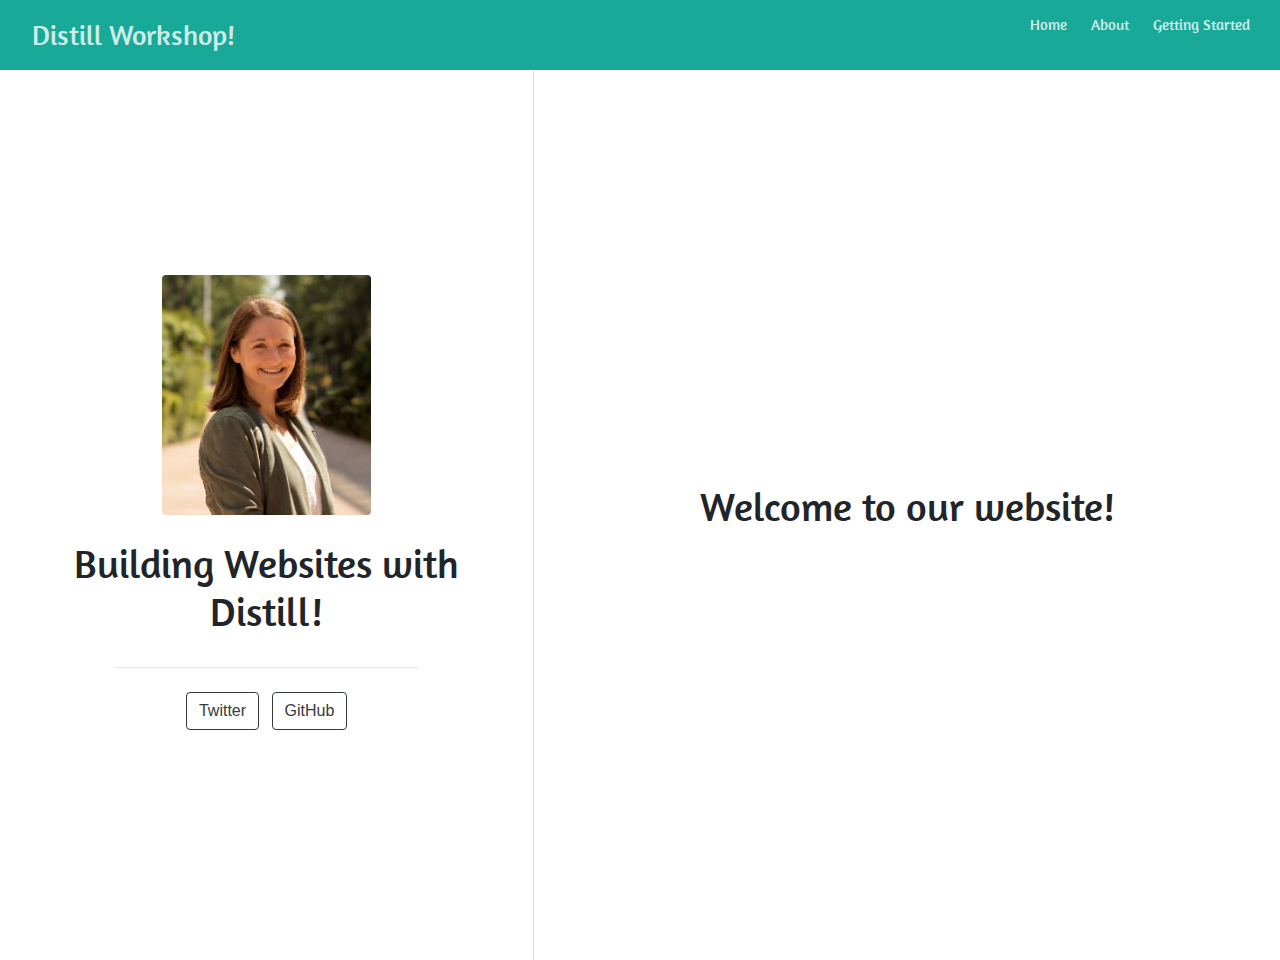
<file: docs/index.html>
<!doctype html>
<html lang="en">
  <head>
    <!-- Required meta tags -->
    <meta charset="utf-8">
    <meta name="viewport" content="width=device-width, initial-scale=1, shrink-to-fit=no">

    <!-- Bootstrap CSS -->
    <link rel="stylesheet" href="https://stackpath.bootstrapcdn.com/bootstrap/4.5.0/css/bootstrap.min.css">

    <link href="https://fonts.googleapis.com/css2?family=Roboto+Slab&display=swap" rel="stylesheet">
    <style type="text/css">body {font-family: 'Roboto Slab', serif;}</style>

    <title>Building Websites with Distill!</title>

    
          <!--radix_placeholder_navigation_in_header-->
          <meta name="distill:offset" content=""/>

          <script type="application/javascript">

            window.headroom_prevent_pin = false;

            window.document.addEventListener("DOMContentLoaded", function (event) {

              // initialize headroom for banner
              var header = $('header').get(0);
              var headerHeight = header.offsetHeight;
              var headroom = new Headroom(header, {
                tolerance: 5,
                onPin : function() {
                  if (window.headroom_prevent_pin) {
                    window.headroom_prevent_pin = false;
                    headroom.unpin();
                  }
                }
              });
              headroom.init();
              if(window.location.hash)
                headroom.unpin();
              $(header).addClass('headroom--transition');

              // offset scroll location for banner on hash change
              // (see: https://github.com/WickyNilliams/headroom.js/issues/38)
              window.addEventListener("hashchange", function(event) {
                window.scrollTo(0, window.pageYOffset - (headerHeight + 25));
              });

              // responsive menu
              $('.distill-site-header').each(function(i, val) {
                var topnav = $(this);
                var toggle = topnav.find('.nav-toggle');
                toggle.on('click', function() {
                  topnav.toggleClass('responsive');
                });
              });

              // nav dropdowns
              $('.nav-dropbtn').click(function(e) {
                $(this).next('.nav-dropdown-content').toggleClass('nav-dropdown-active');
                $(this).parent().siblings('.nav-dropdown')
                   .children('.nav-dropdown-content').removeClass('nav-dropdown-active');
              });
              $("body").click(function(e){
                $('.nav-dropdown-content').removeClass('nav-dropdown-active');
              });
              $(".nav-dropdown").click(function(e){
                e.stopPropagation();
              });
            });
          </script>

          <style type="text/css">

          /* Theme (user-documented overrideables for nav appearance) */

          .distill-site-nav {
            color: rgba(255, 255, 255, 0.8);
            background-color: #0F2E3D;
            font-size: 15px;
            font-weight: 300;
          }

          .distill-site-nav a {
            color: inherit;
            text-decoration: none;
          }

          .distill-site-nav a:hover {
            color: white;
          }

          @media print {
            .distill-site-nav {
              display: none;
            }
          }

          .distill-site-header {

          }

          .distill-site-footer {

          }


          /* Site Header */

          .distill-site-header {
            width: 100%;
            box-sizing: border-box;
            z-index: 3;
          }

          .distill-site-header .nav-left {
            display: inline-block;
            margin-left: 8px;
          }

          @media screen and (max-width: 768px) {
            .distill-site-header .nav-left {
              margin-left: 0;
            }
          }


          .distill-site-header .nav-right {
            float: right;
            margin-right: 8px;
          }

          .distill-site-header a,
          .distill-site-header .title {
            display: inline-block;
            text-align: center;
            padding: 14px 10px 14px 10px;
          }

          .distill-site-header .title {
            font-size: 18px;
            min-width: 150px;
          }

          .distill-site-header .logo {
            padding: 0;
          }

          .distill-site-header .logo img {
            display: none;
            max-height: 20px;
            width: auto;
            margin-bottom: -4px;
          }

          .distill-site-header .nav-image img {
            max-height: 18px;
            width: auto;
            display: inline-block;
            margin-bottom: -3px;
          }



          @media screen and (min-width: 1000px) {
            .distill-site-header .logo img {
              display: inline-block;
            }
            .distill-site-header .nav-left {
              margin-left: 20px;
            }
            .distill-site-header .nav-right {
              margin-right: 20px;
            }
            .distill-site-header .title {
              padding-left: 12px;
            }
          }


          .distill-site-header .nav-toggle {
            display: none;
          }

          .nav-dropdown {
            display: inline-block;
            position: relative;
          }

          .nav-dropdown .nav-dropbtn {
            border: none;
            outline: none;
            color: rgba(255, 255, 255, 0.8);
            padding: 16px 10px;
            background-color: transparent;
            font-family: inherit;
            font-size: inherit;
            font-weight: inherit;
            margin: 0;
            margin-top: 1px;
            z-index: 2;
          }

          .nav-dropdown-content {
            display: none;
            position: absolute;
            background-color: white;
            min-width: 200px;
            border: 1px solid rgba(0,0,0,0.15);
            border-radius: 4px;
            box-shadow: 0px 8px 16px 0px rgba(0,0,0,0.1);
            z-index: 1;
            margin-top: 2px;
            white-space: nowrap;
            padding-top: 4px;
            padding-bottom: 4px;
          }

          .nav-dropdown-content hr {
            margin-top: 4px;
            margin-bottom: 4px;
            border: none;
            border-bottom: 1px solid rgba(0, 0, 0, 0.1);
          }

          .nav-dropdown-active {
            display: block;
          }

          .nav-dropdown-content a, .nav-dropdown-content .nav-dropdown-header {
            color: black;
            padding: 6px 24px;
            text-decoration: none;
            display: block;
            text-align: left;
          }

          .nav-dropdown-content .nav-dropdown-header {
            display: block;
            padding: 5px 24px;
            padding-bottom: 0;
            text-transform: uppercase;
            font-size: 14px;
            color: #999999;
            white-space: nowrap;
          }

          .nav-dropdown:hover .nav-dropbtn {
            color: white;
          }

          .nav-dropdown-content a:hover {
            background-color: #ddd;
            color: black;
          }

          .nav-right .nav-dropdown-content {
            margin-left: -45%;
            right: 0;
          }

          @media screen and (max-width: 768px) {
            .distill-site-header a, .distill-site-header .nav-dropdown  {display: none;}
            .distill-site-header a.nav-toggle {
              float: right;
              display: block;
            }
            .distill-site-header .title {
              margin-left: 0;
            }
            .distill-site-header .nav-right {
              margin-right: 0;
            }
            .distill-site-header {
              overflow: hidden;
            }
            .nav-right .nav-dropdown-content {
              margin-left: 0;
            }
          }


          @media screen and (max-width: 768px) {
            .distill-site-header.responsive {position: relative; min-height: 500px; }
            .distill-site-header.responsive a.nav-toggle {
              position: absolute;
              right: 0;
              top: 0;
            }
            .distill-site-header.responsive a,
            .distill-site-header.responsive .nav-dropdown {
              display: block;
              text-align: left;
            }
            .distill-site-header.responsive .nav-left,
            .distill-site-header.responsive .nav-right {
              width: 100%;
            }
            .distill-site-header.responsive .nav-dropdown {float: none;}
            .distill-site-header.responsive .nav-dropdown-content {position: relative;}
            .distill-site-header.responsive .nav-dropdown .nav-dropbtn {
              display: block;
              width: 100%;
              text-align: left;
            }
          }

          /* Site Footer */

          .distill-site-footer {
            width: 100%;
            overflow: hidden;
            box-sizing: border-box;
            z-index: 3;
            margin-top: 30px;
            padding-top: 30px;
            padding-bottom: 30px;
            text-align: center;
          }

          /* Headroom */

          d-title {
            padding-top: 6rem;
          }

          @media print {
            d-title {
              padding-top: 4rem;
            }
          }

          .headroom {
            z-index: 1000;
            position: fixed;
            top: 0;
            left: 0;
            right: 0;
          }

          .headroom--transition {
            transition: all .4s ease-in-out;
          }

          .headroom--unpinned {
            top: -100px;
          }

          .headroom--pinned {
            top: 0;
          }

          /* adjust viewport for navbar height */
          /* helps vertically center bootstrap (non-distill) content */
          .min-vh-100 {
            min-height: calc(100vh - 100px) !important;
          }

          </style>

          <script src="site_libs/jquery-3.6.0/jquery-3.6.0.min.js"></script>
          <link href="site_libs/font-awesome-5.1.0/css/all.css" rel="stylesheet"/>
          <link href="site_libs/font-awesome-5.1.0/css/v4-shims.css" rel="stylesheet"/>
          <script src="site_libs/headroom-0.9.4/headroom.min.js"></script>
          <script src="site_libs/autocomplete-0.37.1/autocomplete.min.js"></script>
          <script src="site_libs/fuse-6.4.1/fuse.min.js"></script>

          <script type="application/javascript">

          function getMeta(metaName) {
            var metas = document.getElementsByTagName('meta');
            for (let i = 0; i < metas.length; i++) {
              if (metas[i].getAttribute('name') === metaName) {
                return metas[i].getAttribute('content');
              }
            }
            return '';
          }

          function offsetURL(url) {
            var offset = getMeta('distill:offset');
            return offset ? offset + '/' + url : url;
          }

          function createFuseIndex() {

            // create fuse index
            var options = {
              keys: [
                { name: 'title', weight: 20 },
                { name: 'categories', weight: 15 },
                { name: 'description', weight: 10 },
                { name: 'contents', weight: 5 },
              ],
              ignoreLocation: true,
              threshold: 0
            };
            var fuse = new window.Fuse([], options);

            // fetch the main search.json
            return fetch(offsetURL('search.json'))
              .then(function(response) {
                if (response.status == 200) {
                  return response.json().then(function(json) {
                    // index main articles
                    json.articles.forEach(function(article) {
                      fuse.add(article);
                    });
                    // download collections and index their articles
                    return Promise.all(json.collections.map(function(collection) {
                      return fetch(offsetURL(collection)).then(function(response) {
                        if (response.status === 200) {
                          return response.json().then(function(articles) {
                            articles.forEach(function(article) {
                              fuse.add(article);
                            });
                          })
                        } else {
                          return Promise.reject(
                            new Error('Unexpected status from search index request: ' +
                                      response.status)
                          );
                        }
                      });
                    })).then(function() {
                      return fuse;
                    });
                  });

                } else {
                  return Promise.reject(
                    new Error('Unexpected status from search index request: ' +
                                response.status)
                  );
                }
              });
          }

          window.document.addEventListener("DOMContentLoaded", function (event) {

            // get search element (bail if we don't have one)
            var searchEl = window.document.getElementById('distill-search');
            if (!searchEl)
              return;

            createFuseIndex()
              .then(function(fuse) {

                // make search box visible
                searchEl.classList.remove('hidden');

                // initialize autocomplete
                var options = {
                  autoselect: true,
                  hint: false,
                  minLength: 2,
                };
                window.autocomplete(searchEl, options, [{
                  source: function(query, callback) {
                    const searchOptions = {
                      isCaseSensitive: false,
                      shouldSort: true,
                      minMatchCharLength: 2,
                      limit: 10,
                    };
                    var results = fuse.search(query, searchOptions);
                    callback(results
                      .map(function(result) { return result.item; })
                    );
                  },
                  templates: {
                    suggestion: function(suggestion) {
                      var img = suggestion.preview && Object.keys(suggestion.preview).length > 0
                        ? `<img src="${offsetURL(suggestion.preview)}"</img>`
                        : '';
                      var html = `
                        <div class="search-item">
                          <h3>${suggestion.title}</h3>
                          <div class="search-item-description">
                            ${suggestion.description || ''}
                          </div>
                          <div class="search-item-preview">
                            ${img}
                          </div>
                        </div>
                      `;
                      return html;
                    }
                  }
                }]).on('autocomplete:selected', function(event, suggestion) {
                  window.location.href = offsetURL(suggestion.path);
                });
                // remove inline display style on autocompleter (we want to
                // manage responsive display via css)
                $('.algolia-autocomplete').css("display", "");
              })
              .catch(function(error) {
                console.log(error);
              });

          });

          </script>

          <style type="text/css">

          .nav-search {
            font-size: x-small;
          }

          /* Algolioa Autocomplete */

          .algolia-autocomplete {
            display: inline-block;
            margin-left: 10px;
            vertical-align: sub;
            background-color: white;
            color: black;
            padding: 6px;
            padding-top: 8px;
            padding-bottom: 0;
            border-radius: 6px;
            border: 1px #0F2E3D solid;
            width: 180px;
          }


          @media screen and (max-width: 768px) {
            .distill-site-nav .algolia-autocomplete {
              display: none;
              visibility: hidden;
            }
            .distill-site-nav.responsive .algolia-autocomplete {
              display: inline-block;
              visibility: visible;
            }
            .distill-site-nav.responsive .algolia-autocomplete .aa-dropdown-menu {
              margin-left: 0;
              width: 400px;
              max-height: 400px;
            }
          }

          .algolia-autocomplete .aa-input, .algolia-autocomplete .aa-hint {
            width: 90%;
            outline: none;
            border: none;
          }

          .algolia-autocomplete .aa-hint {
            color: #999;
          }
          .algolia-autocomplete .aa-dropdown-menu {
            width: 550px;
            max-height: 70vh;
            overflow-x: visible;
            overflow-y: scroll;
            padding: 5px;
            margin-top: 3px;
            margin-left: -150px;
            background-color: #fff;
            border-radius: 5px;
            border: 1px solid #999;
            border-top: none;
          }

          .algolia-autocomplete .aa-dropdown-menu .aa-suggestion {
            cursor: pointer;
            padding: 5px 4px;
            border-bottom: 1px solid #eee;
          }

          .algolia-autocomplete .aa-dropdown-menu .aa-suggestion:last-of-type {
            border-bottom: none;
            margin-bottom: 2px;
          }

          .algolia-autocomplete .aa-dropdown-menu .aa-suggestion .search-item {
            overflow: hidden;
            font-size: 0.8em;
            line-height: 1.4em;
          }

          .algolia-autocomplete .aa-dropdown-menu .aa-suggestion .search-item h3 {
            font-size: 1rem;
            margin-block-start: 0;
            margin-block-end: 5px;
          }

          .algolia-autocomplete .aa-dropdown-menu .aa-suggestion .search-item-description {
            display: inline-block;
            overflow: hidden;
            height: 2.8em;
            width: 80%;
            margin-right: 4%;
          }

          .algolia-autocomplete .aa-dropdown-menu .aa-suggestion .search-item-preview {
            display: inline-block;
            width: 15%;
          }

          .algolia-autocomplete .aa-dropdown-menu .aa-suggestion .search-item-preview img {
            height: 3em;
            width: auto;
            display: none;
          }

          .algolia-autocomplete .aa-dropdown-menu .aa-suggestion .search-item-preview img[src] {
            display: initial;
          }

          .algolia-autocomplete .aa-dropdown-menu .aa-suggestion.aa-cursor {
            background-color: #eee;
          }
          .algolia-autocomplete .aa-dropdown-menu .aa-suggestion em {
            font-weight: bold;
            font-style: normal;
          }

          </style>


          <!--/radix_placeholder_navigation_in_header-->
          <!--radix_placeholder_site_in_header-->
          <!--/radix_placeholder_site_in_header-->
          
          <style type="text/css">
          body {
            padding-top: 60px;
          }
          </style>
          <style type="text/css">
          /* base variables */

          /* Edit the CSS properties in this file to create a custom
             Distill theme. Only edit values in the right column
             for each row; values shown are the CSS defaults.
             To return any property to the default,
             you may set its value to: unset
             All rows must end with a semi-colon.                      */

          /* Optional: embed custom fonts here with `@import`          */
          /* This must remain at the top of this file.                 */



          html {
            /*-- Main font sizes --*/
            --title-size:      50px;
            --body-size:       1.06rem;
            --code-size:       14px;
            --aside-size:      12px;
            --fig-cap-size:    13px;
            /*-- Main font colors --*/
            --title-color:     #000000;
            --header-color:    rgba(0, 0, 0, 0.8);
            --body-color:      rgba(0, 0, 0, 0.8);
            --aside-color:     rgba(0, 0, 0, 0.6);
            --fig-cap-color:   rgba(0, 0, 0, 0.6);
            /*-- Specify custom fonts ~~~ must be imported above   --*/
            --heading-font:    sans-serif;
            --mono-font:       monospace;
            --body-font:       sans-serif;
            --navbar-font:     sans-serif;  /* websites + blogs only */
          }

          /*-- ARTICLE METADATA --*/
          d-byline {
            --heading-size:    0.6rem;
            --heading-color:   rgba(0, 0, 0, 0.5);
            --body-size:       0.8rem;
            --body-color:      rgba(0, 0, 0, 0.8);
          }

          /*-- ARTICLE TABLE OF CONTENTS --*/
          .d-contents {
            --heading-size:    18px;
            --contents-size:   13px;
          }

          /*-- ARTICLE APPENDIX --*/
          d-appendix {
            --heading-size:    15px;
            --heading-color:   rgba(0, 0, 0, 0.65);
            --text-size:       0.8em;
            --text-color:      rgba(0, 0, 0, 0.5);
          }

          /*-- WEBSITE HEADER + FOOTER --*/
          /* These properties only apply to Distill sites and blogs  */

          .distill-site-header {
            --title-size:       18px;
            --text-color:       rgba(255, 255, 255, 0.8);
            --text-size:        15px;
            --hover-color:      white;
            --bkgd-color:       #0F2E3D;
          }

          .distill-site-footer {
            --text-color:       rgba(255, 255, 255, 0.8);
            --text-size:        15px;
            --hover-color:      white;
            --bkgd-color:       #0F2E3D;
          }

          /*-- Additional custom styles --*/
          /* Add any additional CSS rules below                      */
          </style>
          <style type="text/css">@import url('https://fonts.googleapis.com/css2?family=Amaranth&display=swap');


          /* base variables */

          /* Edit the CSS properties in this file to create a custom
             Distill theme. Only edit values in the right column
             for each row; values shown are the CSS defaults.
             To return any property to the default,
             you may set its value to: unset
             All rows must end with a semi-colon.                      */

          /* Optional: embed custom fonts here with `@import`          */
          /* This must remain at the top of this file.                 */



          html {
            /*-- Main font sizes --*/
            --title-size:      50px;
            --body-size:       18px;
            --code-size:       14px;
            --aside-size:      12px;
            --fig-cap-size:    13px;
            /*-- Main font colors --*/
            --title-color:     #000000;
            --header-color:    rgba(0, 0, 0, 0.8);
            --body-color:      rgba(0, 0, 0, 0.8);
            --aside-color:     rgba(0, 0, 0, 0.6);
            --fig-cap-color:   rgba(0, 0, 0, 0.6);
            /*-- Specify custom fonts ~~~ must be imported above   --*/
            --heading-font:    Amaranth;
            --mono-font:       monospace;
            --body-font:       sans-serif;
            --navbar-font:     Amaranth;  /* websites + blogs only */
          }

          /*-- ARTICLE METADATA --*/
          d-byline {
            --heading-size:    0.6rem;
            --heading-color:   rgba(0, 0, 0, 0.5);
            --body-size:       0.8rem;
            --body-color:      rgba(0, 0, 0, 0.8);
          }

          /*-- ARTICLE TABLE OF CONTENTS --*/
          .d-contents {
            --heading-size:    18px;
            --contents-size:   13px;
          }

          /*-- ARTICLE APPENDIX --*/
          d-appendix {
            --heading-size:    15px;
            --heading-color:   rgba(0, 0, 0, 0.65);
            --text-size:       0.8em;
            --text-color:      rgba(0, 0, 0, 0.5);
          }

          /*-- WEBSITE HEADER + FOOTER --*/
          /* These properties only apply to Distill sites and blogs  */

          .distill-site-header {
            --title-size:       28px;
            --text-color:       rgba(255, 255, 255, 0.8);
            --text-size:        15px;
            --hover-color:      white;
            --bkgd-color:       #18a999;
          }

          .distill-site-footer {
            --text-color:       rgba(255, 255, 255, 0.8);
            --text-size:        15px;
            --hover-color:      white;
            --bkgd-color:       #0F2E3D;
          }

          /*-- Additional custom styles --*/
          /* Add any additional CSS rules below                      */
          </style>
          <style type="text/css">
          /* base style */

          /* FONT FAMILIES */

          :root {
            --heading-default: -apple-system, BlinkMacSystemFont, "Segoe UI", Roboto, Oxygen, Ubuntu, Cantarell, "Fira Sans", "Droid Sans", "Helvetica Neue", Arial, sans-serif;
            --mono-default: Consolas, Monaco, 'Andale Mono', 'Ubuntu Mono', monospace;
            --body-default: -apple-system, BlinkMacSystemFont, "Segoe UI", Roboto, Oxygen, Ubuntu, Cantarell, "Fira Sans", "Droid Sans", "Helvetica Neue", Arial, sans-serif;
          }

          body,
          .posts-list .post-preview p,
          .posts-list .description p {
            font-family: var(--body-font), var(--body-default);
          }

          h1, h2, h3, h4, h5, h6,
          .posts-list .post-preview h2,
          .posts-list .description h2 {
            font-family: var(--heading-font), var(--heading-default);
          }

          d-article div.sourceCode code,
          d-article pre code {
            font-family: var(--mono-font), var(--mono-default);
          }


          /*-- TITLE --*/
          d-title h1,
          .posts-list > h1 {
            color: var(--title-color, black);
          }

          d-title h1 {
            font-size: var(--title-size, 50px);
          }

          /*-- HEADERS --*/
          d-article h1,
          d-article h2,
          d-article h3,
          d-article h4,
          d-article h5,
          d-article h6 {
            color: var(--header-color, rgba(0, 0, 0, 0.8));
          }

          /*-- BODY --*/
          d-article > p,  /* only text inside of <p> tags */
          d-article > ul, /* lists */
          d-article > ol {
            color: var(--body-color, rgba(0, 0, 0, 0.8));
            font-size: var(--body-size, 1.06rem);
          }


          /*-- CODE --*/
          d-article div.sourceCode code,
          d-article pre code {
            font-size: var(--code-size, 14px);
          }

          /*-- ASIDE --*/
          d-article aside {
            font-size: var(--aside-size, 12px);
            color: var(--aside-color, rgba(0, 0, 0, 0.6));
          }

          /*-- FIGURE CAPTIONS --*/
          figure .caption,
          figure figcaption,
          .figure .caption {
            font-size: var(--fig-cap-size, 13px);
            color: var(--fig-cap-color, rgba(0, 0, 0, 0.6));
          }

          /*-- METADATA --*/
          d-byline h3 {
            font-size: var(--heading-size, 0.6rem);
            color: var(--heading-color, rgba(0, 0, 0, 0.5));
          }

          d-byline {
            font-size: var(--body-size, 0.8rem);
            color: var(--body-color, rgba(0, 0, 0, 0.8));
          }

          d-byline a,
          d-article d-byline a {
            color: var(--body-color, rgba(0, 0, 0, 0.8));
          }

          /*-- TABLE OF CONTENTS --*/
          .d-contents nav h3 {
            font-size: var(--heading-size, 18px);
          }

          .d-contents nav a {
            font-size: var(--contents-size, 13px);
          }

          /*-- APPENDIX --*/
          d-appendix h3 {
            font-size: var(--heading-size, 15px);
            color: var(--heading-color, rgba(0, 0, 0, 0.65));
          }

          d-appendix {
            font-size: var(--text-size, 0.8em);
            color: var(--text-color, rgba(0, 0, 0, 0.5));
          }

          d-appendix d-footnote-list a.footnote-backlink {
            color: var(--text-color, rgba(0, 0, 0, 0.5));
          }

          /*-- WEBSITE HEADER + FOOTER --*/
          .distill-site-header .title {
            font-size: var(--title-size, 18px);
            font-family: var(--navbar-font), var(--heading-default);
          }

          .distill-site-header a,
          .nav-dropdown .nav-dropbtn {
            font-family: var(--navbar-font), var(--heading-default);
          }

          .nav-dropdown .nav-dropbtn {
            color: var(--text-color, rgba(255, 255, 255, 0.8));
            font-size: var(--text-size, 15px);
          }

          .distill-site-header a:hover,
          .nav-dropdown:hover .nav-dropbtn {
            color: var(--hover-color, white);
          }

          .distill-site-header {
            font-size: var(--text-size, 15px);
            color: var(--text-color, rgba(255, 255, 255, 0.8));
            background-color: var(--bkgd-color, #0F2E3D);
          }

          .distill-site-footer {
            font-size: var(--text-size, 15px);
            color: var(--text-color, rgba(255, 255, 255, 0.8));
            background-color: var(--bkgd-color, #0F2E3D);
          }

          .distill-site-footer a:hover {
            color: var(--hover-color, white);
          }</style>
          <script src="C:\Users\jfslo\AppData\Local\R\win-library\4.2\rmarkdown\rmd\h\pandoc\header-attrs.js"></script>
    
    
  </head>
  <body>

          <!--radix_placeholder_navigation_before_body-->
          <header class="header header--fixed" role="banner">
          <nav class="distill-site-nav distill-site-header">
          <div class="nav-left">
          <a href="index.html" class="title">Distill Workshop!</a>
          </div>
          <div class="nav-right">
          <a href="index.html">Home</a>
          <a href="about.html">About</a>
          <a href="getting_started.html">Getting Started</a>
          <a href="javascript:void(0);" class="nav-toggle">&#9776;</a>
          </div>
          </nav>
          </header>
          <!--/radix_placeholder_navigation_before_body-->
          <!--radix_placeholder_site_before_body-->
          <!--/radix_placeholder_site_before_body-->
    
    <div class="container-fluid d-none d-lg-block d-xl-block">
      <div class="d-flex row flex-row vh-100">
        <div class="d-flex flex-column col-5 align-items-center text-center align-self-center">
          <div class="mx-auto text-center">
            <div class="p-3">
              <img src="headshot.jpg" style="height:15rem" class="rounded">
            </div>
            <div class="p-2">
              <h1>Building Websites with Distill!</h1>
            </div>
            <hr style="width:60%;"/>
            <div class="p-2">
              <div id="icon-list">
                <ul class="list-inline">
                                    <li class="list-inline-item">
                    <a href=https://twitter.com/jfsloane target =
’_blank’>
                      <button type="button" class="btn btn-outline-dark mb-2">
                        Twitter
                      </button>
                    </a>
                  </li>
                                    <li class="list-inline-item">
                    <a href=https://github.com/jennysloane target =
’_blank’>
                      <button type="button" class="btn btn-outline-dark mb-2">
                        GitHub
                      </button>
                    </a>
                  </li>
                                  </ul>
              </div>
            </div>
          </div>
        </div>
        <div class="d-flex flex-column vh-100 border-left"></div>
        <div class="d-flex flex-column col px-5 align-items-center align-self-center mh-100" style="overflow-y: scroll;">
          <div class="my-5" id="content">
            <div id="welcome-to-our-website" class="section level1">
            <h1>Welcome to our website!</h1>
            </div>
          </div>
        </div>
      </div>
    </div>

    <div class="container-flex min-vh-100 d-block d-lg-none d-xl-none">
      <div class="d-flex flex-row justify-content-center">
        <div class="d-flex flex-col">
          <div class="mx-auto">
            <div class="p-3 mt-3 text-center">
              <img src="headshot.jpg" style="height:15rem" class="rounded">
            </div>
            <div class="p-2 text-center">
              <h1>Building Websites with Distill!</h1>
            </div>
            <hr style="width:60%;"/>

            <div class="row justify-content-center align-items-center">
              <div class="col-8 p-1 text-center">
                <div class="list-group">
                                    <a href=https://twitter.com/jfsloane
target = ’_blank’>
                    <button type="button" class="list-group-item list-group-item-action my-1 rounded">
                      Twitter
                    </button>
                  </a>
                                    <a href=https://github.com/jennysloane
target = ’_blank’>
                    <button type="button" class="list-group-item list-group-item-action my-1 rounded">
                      GitHub
                    </button>
                  </a>
                                  </div>
              </div>
            </div>
            <div class="p pt-4 px-5">
              <div id="welcome-to-our-website" class="section level1">
              <h1>Welcome to our website!</h1>
              </div>
            </div>
        </div>
      </div>
    </div>

    <!-- Optional JavaScript -->
    <!-- jQuery first, then Popper.js, then Bootstrap JS -->
    <script src="https://code.jquery.com/jquery-3.5.1.slim.min.js" integrity="sha384-DfXdz2htPH0lsSSs5nCTpuj/zy4C+OGpamoFVy38MVBnE+IbbVYUew+OrCXaRkfj" crossorigin="anonymous"></script>
    <script src="https://cdn.jsdelivr.net/npm/popper.js@1.16.0/dist/umd/popper.min.js" integrity="sha384-Q6E9RHvbIyZFJoft+2mJbHaEWldlvI9IOYy5n3zV9zzTtmI3UksdQRVvoxMfooAo" crossorigin="anonymous"></script>
    <script src="https://stackpath.bootstrapcdn.com/bootstrap/4.5.0/js/bootstrap.min.js" integrity="sha384-OgVRvuATP1z7JjHLkuOU7Xw704+h835Lr+6QL9UvYjZE3Ipu6Tp75j7Bh/kR0JKI" crossorigin="anonymous"></script>

      <!--radix_placeholder_site_after_body-->
      <!--/radix_placeholder_site_after_body-->
      <!--radix_placeholder_navigation_after_body-->
      <!--/radix_placeholder_navigation_after_body-->
  
  </body>
</html>
</file>
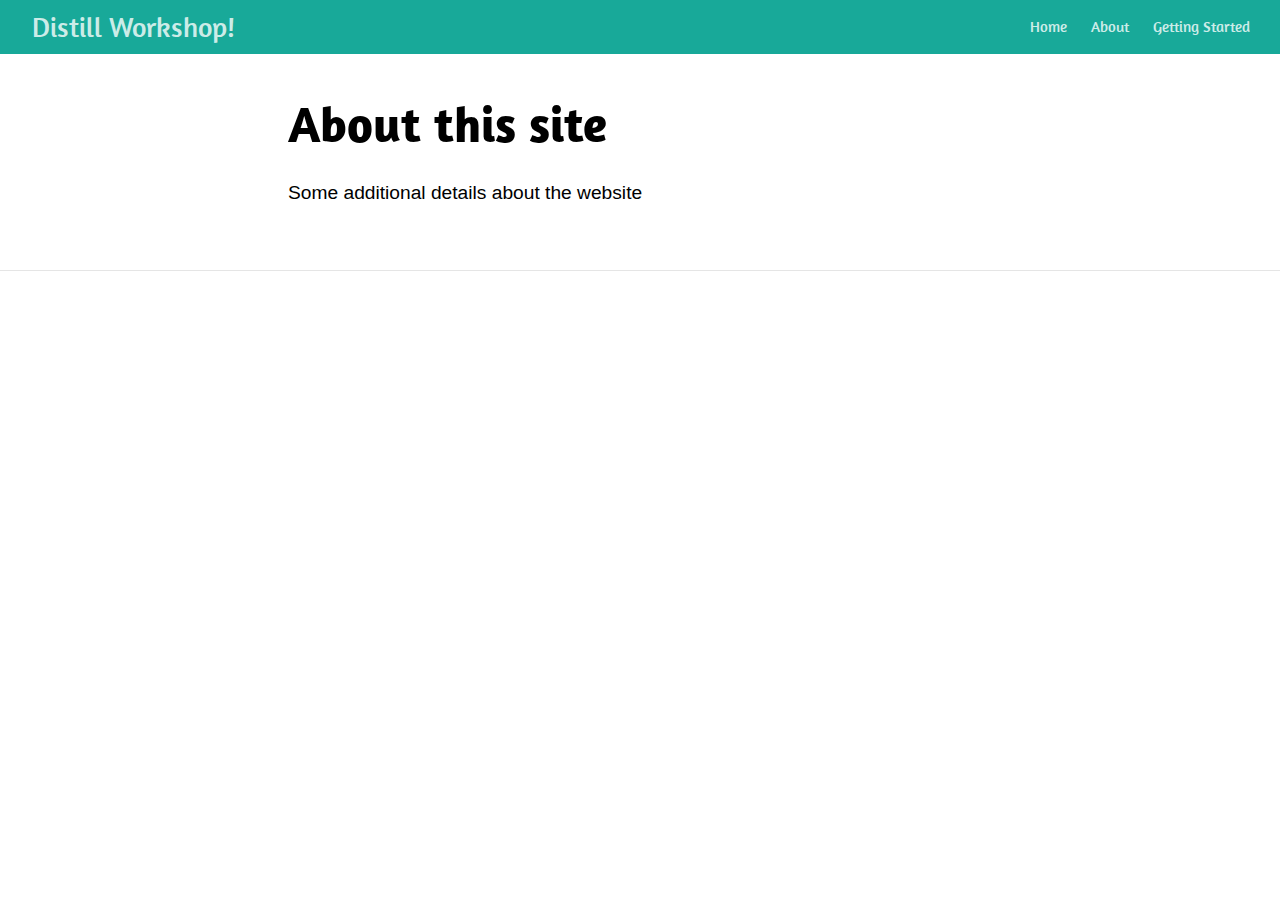
<file: docs/about.html>
<!DOCTYPE html>

<html xmlns="http://www.w3.org/1999/xhtml" lang="" xml:lang="">

<head>
  <meta charset="utf-8"/>
  <meta name="viewport" content="width=device-width, initial-scale=1"/>
  <meta http-equiv="X-UA-Compatible" content="IE=Edge,chrome=1"/>
  <meta name="generator" content="distill" />

  <style type="text/css">
  /* Hide doc at startup (prevent jankiness while JS renders/transforms) */
  body {
    visibility: hidden;
  }
  </style>

 <!--radix_placeholder_import_source-->
 <!--/radix_placeholder_import_source-->

<style type="text/css">code{white-space: pre;}</style>
<style type="text/css" data-origin="pandoc">
pre > code.sourceCode { white-space: pre; position: relative; }
pre > code.sourceCode > span { display: inline-block; line-height: 1.25; }
pre > code.sourceCode > span:empty { height: 1.2em; }
.sourceCode { overflow: visible; }
code.sourceCode > span { color: inherit; text-decoration: inherit; }
div.sourceCode { margin: 1em 0; }
pre.sourceCode { margin: 0; }
@media screen {
div.sourceCode { overflow: auto; }
}
@media print {
pre > code.sourceCode { white-space: pre-wrap; }
pre > code.sourceCode > span { text-indent: -5em; padding-left: 5em; }
}
pre.numberSource code
  { counter-reset: source-line 0; }
pre.numberSource code > span
  { position: relative; left: -4em; counter-increment: source-line; }
pre.numberSource code > span > a:first-child::before
  { content: counter(source-line);
    position: relative; left: -1em; text-align: right; vertical-align: baseline;
    border: none; display: inline-block;
    -webkit-touch-callout: none; -webkit-user-select: none;
    -khtml-user-select: none; -moz-user-select: none;
    -ms-user-select: none; user-select: none;
    padding: 0 4px; width: 4em;
    color: #aaaaaa;
  }
pre.numberSource { margin-left: 3em; border-left: 1px solid #aaaaaa;  padding-left: 4px; }
div.sourceCode
  { color: #00769e; background-color: #f1f3f5; }
@media screen {
pre > code.sourceCode > span > a:first-child::before { text-decoration: underline; }
}
code span { color: #00769e; } /* Normal */
code span.al { color: #ad0000; } /* Alert */
code span.an { color: #5e5e5e; } /* Annotation */
code span.at { color: #657422; } /* Attribute */
code span.bn { color: #ad0000; } /* BaseN */
code span.bu { } /* BuiltIn */
code span.cf { color: #00769e; } /* ControlFlow */
code span.ch { color: #20794d; } /* Char */
code span.cn { color: #8f5902; } /* Constant */
code span.co { color: #5e5e5e; } /* Comment */
code span.cv { color: #5e5e5e; font-style: italic; } /* CommentVar */
code span.do { color: #5e5e5e; font-style: italic; } /* Documentation */
code span.dt { color: #ad0000; } /* DataType */
code span.dv { color: #ad0000; } /* DecVal */
code span.er { color: #ad0000; } /* Error */
code span.ex { } /* Extension */
code span.fl { color: #ad0000; } /* Float */
code span.fu { color: #4758ab; } /* Function */
code span.im { } /* Import */
code span.in { color: #5e5e5e; } /* Information */
code span.kw { color: #00769e; } /* Keyword */
code span.op { color: #5e5e5e; } /* Operator */
code span.ot { color: #00769e; } /* Other */
code span.pp { color: #ad0000; } /* Preprocessor */
code span.sc { color: #5e5e5e; } /* SpecialChar */
code span.ss { color: #20794d; } /* SpecialString */
code span.st { color: #20794d; } /* String */
code span.va { color: #111111; } /* Variable */
code span.vs { color: #20794d; } /* VerbatimString */
code span.wa { color: #5e5e5e; font-style: italic; } /* Warning */
</style>


  <!--radix_placeholder_meta_tags-->
  <title>Distill Workshop!: About this site</title>

  <meta property="description" itemprop="description" content="Some additional details about the website"/>



  <!--  https://developers.facebook.com/docs/sharing/webmasters#markup -->
  <meta property="og:title" content="Distill Workshop!: About this site"/>
  <meta property="og:type" content="article"/>
  <meta property="og:description" content="Some additional details about the website"/>
  <meta property="og:locale" content="en_US"/>
  <meta property="og:site_name" content="Distill Workshop!"/>

  <!--  https://dev.twitter.com/cards/types/summary -->
  <meta property="twitter:card" content="summary"/>
  <meta property="twitter:title" content="Distill Workshop!: About this site"/>
  <meta property="twitter:description" content="Some additional details about the website"/>

  <!--/radix_placeholder_meta_tags-->
  <!--radix_placeholder_rmarkdown_metadata-->

  <script type="text/json" id="radix-rmarkdown-metadata">
  {"type":"list","attributes":{"names":{"type":"character","attributes":{},"value":["title","description"]}},"value":[{"type":"character","attributes":{},"value":["About this site"]},{"type":"character","attributes":{},"value":["Some additional details about the website"]}]}
  </script>
  <!--/radix_placeholder_rmarkdown_metadata-->
  <!--radix_placeholder_navigation_in_header-->
  <meta name="distill:offset" content=""/>

  <script type="application/javascript">

    window.headroom_prevent_pin = false;

    window.document.addEventListener("DOMContentLoaded", function (event) {

      // initialize headroom for banner
      var header = $('header').get(0);
      var headerHeight = header.offsetHeight;
      var headroom = new Headroom(header, {
        tolerance: 5,
        onPin : function() {
          if (window.headroom_prevent_pin) {
            window.headroom_prevent_pin = false;
            headroom.unpin();
          }
        }
      });
      headroom.init();
      if(window.location.hash)
        headroom.unpin();
      $(header).addClass('headroom--transition');

      // offset scroll location for banner on hash change
      // (see: https://github.com/WickyNilliams/headroom.js/issues/38)
      window.addEventListener("hashchange", function(event) {
        window.scrollTo(0, window.pageYOffset - (headerHeight + 25));
      });

      // responsive menu
      $('.distill-site-header').each(function(i, val) {
        var topnav = $(this);
        var toggle = topnav.find('.nav-toggle');
        toggle.on('click', function() {
          topnav.toggleClass('responsive');
        });
      });

      // nav dropdowns
      $('.nav-dropbtn').click(function(e) {
        $(this).next('.nav-dropdown-content').toggleClass('nav-dropdown-active');
        $(this).parent().siblings('.nav-dropdown')
           .children('.nav-dropdown-content').removeClass('nav-dropdown-active');
      });
      $("body").click(function(e){
        $('.nav-dropdown-content').removeClass('nav-dropdown-active');
      });
      $(".nav-dropdown").click(function(e){
        e.stopPropagation();
      });
    });
  </script>

  <style type="text/css">

  /* Theme (user-documented overrideables for nav appearance) */

  .distill-site-nav {
    color: rgba(255, 255, 255, 0.8);
    background-color: #0F2E3D;
    font-size: 15px;
    font-weight: 300;
  }

  .distill-site-nav a {
    color: inherit;
    text-decoration: none;
  }

  .distill-site-nav a:hover {
    color: white;
  }

  @media print {
    .distill-site-nav {
      display: none;
    }
  }

  .distill-site-header {

  }

  .distill-site-footer {

  }


  /* Site Header */

  .distill-site-header {
    width: 100%;
    box-sizing: border-box;
    z-index: 3;
  }

  .distill-site-header .nav-left {
    display: inline-block;
    margin-left: 8px;
  }

  @media screen and (max-width: 768px) {
    .distill-site-header .nav-left {
      margin-left: 0;
    }
  }


  .distill-site-header .nav-right {
    float: right;
    margin-right: 8px;
  }

  .distill-site-header a,
  .distill-site-header .title {
    display: inline-block;
    text-align: center;
    padding: 14px 10px 14px 10px;
  }

  .distill-site-header .title {
    font-size: 18px;
    min-width: 150px;
  }

  .distill-site-header .logo {
    padding: 0;
  }

  .distill-site-header .logo img {
    display: none;
    max-height: 20px;
    width: auto;
    margin-bottom: -4px;
  }

  .distill-site-header .nav-image img {
    max-height: 18px;
    width: auto;
    display: inline-block;
    margin-bottom: -3px;
  }



  @media screen and (min-width: 1000px) {
    .distill-site-header .logo img {
      display: inline-block;
    }
    .distill-site-header .nav-left {
      margin-left: 20px;
    }
    .distill-site-header .nav-right {
      margin-right: 20px;
    }
    .distill-site-header .title {
      padding-left: 12px;
    }
  }


  .distill-site-header .nav-toggle {
    display: none;
  }

  .nav-dropdown {
    display: inline-block;
    position: relative;
  }

  .nav-dropdown .nav-dropbtn {
    border: none;
    outline: none;
    color: rgba(255, 255, 255, 0.8);
    padding: 16px 10px;
    background-color: transparent;
    font-family: inherit;
    font-size: inherit;
    font-weight: inherit;
    margin: 0;
    margin-top: 1px;
    z-index: 2;
  }

  .nav-dropdown-content {
    display: none;
    position: absolute;
    background-color: white;
    min-width: 200px;
    border: 1px solid rgba(0,0,0,0.15);
    border-radius: 4px;
    box-shadow: 0px 8px 16px 0px rgba(0,0,0,0.1);
    z-index: 1;
    margin-top: 2px;
    white-space: nowrap;
    padding-top: 4px;
    padding-bottom: 4px;
  }

  .nav-dropdown-content hr {
    margin-top: 4px;
    margin-bottom: 4px;
    border: none;
    border-bottom: 1px solid rgba(0, 0, 0, 0.1);
  }

  .nav-dropdown-active {
    display: block;
  }

  .nav-dropdown-content a, .nav-dropdown-content .nav-dropdown-header {
    color: black;
    padding: 6px 24px;
    text-decoration: none;
    display: block;
    text-align: left;
  }

  .nav-dropdown-content .nav-dropdown-header {
    display: block;
    padding: 5px 24px;
    padding-bottom: 0;
    text-transform: uppercase;
    font-size: 14px;
    color: #999999;
    white-space: nowrap;
  }

  .nav-dropdown:hover .nav-dropbtn {
    color: white;
  }

  .nav-dropdown-content a:hover {
    background-color: #ddd;
    color: black;
  }

  .nav-right .nav-dropdown-content {
    margin-left: -45%;
    right: 0;
  }

  @media screen and (max-width: 768px) {
    .distill-site-header a, .distill-site-header .nav-dropdown  {display: none;}
    .distill-site-header a.nav-toggle {
      float: right;
      display: block;
    }
    .distill-site-header .title {
      margin-left: 0;
    }
    .distill-site-header .nav-right {
      margin-right: 0;
    }
    .distill-site-header {
      overflow: hidden;
    }
    .nav-right .nav-dropdown-content {
      margin-left: 0;
    }
  }


  @media screen and (max-width: 768px) {
    .distill-site-header.responsive {position: relative; min-height: 500px; }
    .distill-site-header.responsive a.nav-toggle {
      position: absolute;
      right: 0;
      top: 0;
    }
    .distill-site-header.responsive a,
    .distill-site-header.responsive .nav-dropdown {
      display: block;
      text-align: left;
    }
    .distill-site-header.responsive .nav-left,
    .distill-site-header.responsive .nav-right {
      width: 100%;
    }
    .distill-site-header.responsive .nav-dropdown {float: none;}
    .distill-site-header.responsive .nav-dropdown-content {position: relative;}
    .distill-site-header.responsive .nav-dropdown .nav-dropbtn {
      display: block;
      width: 100%;
      text-align: left;
    }
  }

  /* Site Footer */

  .distill-site-footer {
    width: 100%;
    overflow: hidden;
    box-sizing: border-box;
    z-index: 3;
    margin-top: 30px;
    padding-top: 30px;
    padding-bottom: 30px;
    text-align: center;
  }

  /* Headroom */

  d-title {
    padding-top: 6rem;
  }

  @media print {
    d-title {
      padding-top: 4rem;
    }
  }

  .headroom {
    z-index: 1000;
    position: fixed;
    top: 0;
    left: 0;
    right: 0;
  }

  .headroom--transition {
    transition: all .4s ease-in-out;
  }

  .headroom--unpinned {
    top: -100px;
  }

  .headroom--pinned {
    top: 0;
  }

  /* adjust viewport for navbar height */
  /* helps vertically center bootstrap (non-distill) content */
  .min-vh-100 {
    min-height: calc(100vh - 100px) !important;
  }

  </style>

  <script src="site_libs/jquery-3.6.0/jquery-3.6.0.min.js"></script>
  <link href="site_libs/font-awesome-5.1.0/css/all.css" rel="stylesheet"/>
  <link href="site_libs/font-awesome-5.1.0/css/v4-shims.css" rel="stylesheet"/>
  <script src="site_libs/headroom-0.9.4/headroom.min.js"></script>
  <script src="site_libs/autocomplete-0.37.1/autocomplete.min.js"></script>
  <script src="site_libs/fuse-6.4.1/fuse.min.js"></script>

  <script type="application/javascript">

  function getMeta(metaName) {
    var metas = document.getElementsByTagName('meta');
    for (let i = 0; i < metas.length; i++) {
      if (metas[i].getAttribute('name') === metaName) {
        return metas[i].getAttribute('content');
      }
    }
    return '';
  }

  function offsetURL(url) {
    var offset = getMeta('distill:offset');
    return offset ? offset + '/' + url : url;
  }

  function createFuseIndex() {

    // create fuse index
    var options = {
      keys: [
        { name: 'title', weight: 20 },
        { name: 'categories', weight: 15 },
        { name: 'description', weight: 10 },
        { name: 'contents', weight: 5 },
      ],
      ignoreLocation: true,
      threshold: 0
    };
    var fuse = new window.Fuse([], options);

    // fetch the main search.json
    return fetch(offsetURL('search.json'))
      .then(function(response) {
        if (response.status == 200) {
          return response.json().then(function(json) {
            // index main articles
            json.articles.forEach(function(article) {
              fuse.add(article);
            });
            // download collections and index their articles
            return Promise.all(json.collections.map(function(collection) {
              return fetch(offsetURL(collection)).then(function(response) {
                if (response.status === 200) {
                  return response.json().then(function(articles) {
                    articles.forEach(function(article) {
                      fuse.add(article);
                    });
                  })
                } else {
                  return Promise.reject(
                    new Error('Unexpected status from search index request: ' +
                              response.status)
                  );
                }
              });
            })).then(function() {
              return fuse;
            });
          });

        } else {
          return Promise.reject(
            new Error('Unexpected status from search index request: ' +
                        response.status)
          );
        }
      });
  }

  window.document.addEventListener("DOMContentLoaded", function (event) {

    // get search element (bail if we don't have one)
    var searchEl = window.document.getElementById('distill-search');
    if (!searchEl)
      return;

    createFuseIndex()
      .then(function(fuse) {

        // make search box visible
        searchEl.classList.remove('hidden');

        // initialize autocomplete
        var options = {
          autoselect: true,
          hint: false,
          minLength: 2,
        };
        window.autocomplete(searchEl, options, [{
          source: function(query, callback) {
            const searchOptions = {
              isCaseSensitive: false,
              shouldSort: true,
              minMatchCharLength: 2,
              limit: 10,
            };
            var results = fuse.search(query, searchOptions);
            callback(results
              .map(function(result) { return result.item; })
            );
          },
          templates: {
            suggestion: function(suggestion) {
              var img = suggestion.preview && Object.keys(suggestion.preview).length > 0
                ? `<img src="${offsetURL(suggestion.preview)}"</img>`
                : '';
              var html = `
                <div class="search-item">
                  <h3>${suggestion.title}</h3>
                  <div class="search-item-description">
                    ${suggestion.description || ''}
                  </div>
                  <div class="search-item-preview">
                    ${img}
                  </div>
                </div>
              `;
              return html;
            }
          }
        }]).on('autocomplete:selected', function(event, suggestion) {
          window.location.href = offsetURL(suggestion.path);
        });
        // remove inline display style on autocompleter (we want to
        // manage responsive display via css)
        $('.algolia-autocomplete').css("display", "");
      })
      .catch(function(error) {
        console.log(error);
      });

  });

  </script>

  <style type="text/css">

  .nav-search {
    font-size: x-small;
  }

  /* Algolioa Autocomplete */

  .algolia-autocomplete {
    display: inline-block;
    margin-left: 10px;
    vertical-align: sub;
    background-color: white;
    color: black;
    padding: 6px;
    padding-top: 8px;
    padding-bottom: 0;
    border-radius: 6px;
    border: 1px #0F2E3D solid;
    width: 180px;
  }


  @media screen and (max-width: 768px) {
    .distill-site-nav .algolia-autocomplete {
      display: none;
      visibility: hidden;
    }
    .distill-site-nav.responsive .algolia-autocomplete {
      display: inline-block;
      visibility: visible;
    }
    .distill-site-nav.responsive .algolia-autocomplete .aa-dropdown-menu {
      margin-left: 0;
      width: 400px;
      max-height: 400px;
    }
  }

  .algolia-autocomplete .aa-input, .algolia-autocomplete .aa-hint {
    width: 90%;
    outline: none;
    border: none;
  }

  .algolia-autocomplete .aa-hint {
    color: #999;
  }
  .algolia-autocomplete .aa-dropdown-menu {
    width: 550px;
    max-height: 70vh;
    overflow-x: visible;
    overflow-y: scroll;
    padding: 5px;
    margin-top: 3px;
    margin-left: -150px;
    background-color: #fff;
    border-radius: 5px;
    border: 1px solid #999;
    border-top: none;
  }

  .algolia-autocomplete .aa-dropdown-menu .aa-suggestion {
    cursor: pointer;
    padding: 5px 4px;
    border-bottom: 1px solid #eee;
  }

  .algolia-autocomplete .aa-dropdown-menu .aa-suggestion:last-of-type {
    border-bottom: none;
    margin-bottom: 2px;
  }

  .algolia-autocomplete .aa-dropdown-menu .aa-suggestion .search-item {
    overflow: hidden;
    font-size: 0.8em;
    line-height: 1.4em;
  }

  .algolia-autocomplete .aa-dropdown-menu .aa-suggestion .search-item h3 {
    font-size: 1rem;
    margin-block-start: 0;
    margin-block-end: 5px;
  }

  .algolia-autocomplete .aa-dropdown-menu .aa-suggestion .search-item-description {
    display: inline-block;
    overflow: hidden;
    height: 2.8em;
    width: 80%;
    margin-right: 4%;
  }

  .algolia-autocomplete .aa-dropdown-menu .aa-suggestion .search-item-preview {
    display: inline-block;
    width: 15%;
  }

  .algolia-autocomplete .aa-dropdown-menu .aa-suggestion .search-item-preview img {
    height: 3em;
    width: auto;
    display: none;
  }

  .algolia-autocomplete .aa-dropdown-menu .aa-suggestion .search-item-preview img[src] {
    display: initial;
  }

  .algolia-autocomplete .aa-dropdown-menu .aa-suggestion.aa-cursor {
    background-color: #eee;
  }
  .algolia-autocomplete .aa-dropdown-menu .aa-suggestion em {
    font-weight: bold;
    font-style: normal;
  }

  </style>


  <!--/radix_placeholder_navigation_in_header-->
  <!--radix_placeholder_distill-->

  <style type="text/css">

  body {
    background-color: white;
  }

  .pandoc-table {
    width: 100%;
  }

  .pandoc-table>caption {
    margin-bottom: 10px;
  }

  .pandoc-table th:not([align]) {
    text-align: left;
  }

  .pagedtable-footer {
    font-size: 15px;
  }

  d-byline .byline {
    grid-template-columns: 2fr 2fr;
  }

  d-byline .byline h3 {
    margin-block-start: 1.5em;
  }

  d-byline .byline .authors-affiliations h3 {
    margin-block-start: 0.5em;
  }

  .authors-affiliations .orcid-id {
    width: 16px;
    height:16px;
    margin-left: 4px;
    margin-right: 4px;
    vertical-align: middle;
    padding-bottom: 2px;
  }

  d-title .dt-tags {
    margin-top: 1em;
    grid-column: text;
  }

  .dt-tags .dt-tag {
    text-decoration: none;
    display: inline-block;
    color: rgba(0,0,0,0.6);
    padding: 0em 0.4em;
    margin-right: 0.5em;
    margin-bottom: 0.4em;
    font-size: 70%;
    border: 1px solid rgba(0,0,0,0.2);
    border-radius: 3px;
    text-transform: uppercase;
    font-weight: 500;
  }

  d-article table.gt_table td,
  d-article table.gt_table th {
    border-bottom: none;
  }

  .html-widget {
    margin-bottom: 2.0em;
  }

  .l-screen-inset {
    padding-right: 16px;
  }

  .l-screen .caption {
    margin-left: 10px;
  }

  .shaded {
    background: rgb(247, 247, 247);
    padding-top: 20px;
    padding-bottom: 20px;
    border-top: 1px solid rgba(0, 0, 0, 0.1);
    border-bottom: 1px solid rgba(0, 0, 0, 0.1);
  }

  .shaded .html-widget {
    margin-bottom: 0;
    border: 1px solid rgba(0, 0, 0, 0.1);
  }

  .shaded .shaded-content {
    background: white;
  }

  .text-output {
    margin-top: 0;
    line-height: 1.5em;
  }

  .hidden {
    display: none !important;
  }

  d-article {
    padding-top: 2.5rem;
    padding-bottom: 30px;
  }

  d-appendix {
    padding-top: 30px;
  }

  d-article>p>img {
    width: 100%;
  }

  d-article h2 {
    margin: 1rem 0 1.5rem 0;
  }

  d-article h3 {
    margin-top: 1.5rem;
  }

  d-article iframe {
    border: 1px solid rgba(0, 0, 0, 0.1);
    margin-bottom: 2.0em;
    width: 100%;
  }

  /* Tweak code blocks */

  d-article div.sourceCode code,
  d-article pre code {
    font-family: Consolas, Monaco, 'Andale Mono', 'Ubuntu Mono', monospace;
  }

  d-article pre,
  d-article div.sourceCode,
  d-article div.sourceCode pre {
    overflow: auto;
  }

  d-article div.sourceCode {
    background-color: white;
  }

  d-article div.sourceCode pre {
    padding-left: 10px;
    font-size: 12px;
    border-left: 2px solid rgba(0,0,0,0.1);
  }

  d-article pre {
    font-size: 12px;
    color: black;
    background: none;
    margin-top: 0;
    text-align: left;
    white-space: pre;
    word-spacing: normal;
    word-break: normal;
    word-wrap: normal;
    line-height: 1.5;

    -moz-tab-size: 4;
    -o-tab-size: 4;
    tab-size: 4;

    -webkit-hyphens: none;
    -moz-hyphens: none;
    -ms-hyphens: none;
    hyphens: none;
  }

  d-article pre a {
    border-bottom: none;
  }

  d-article pre a:hover {
    border-bottom: none;
    text-decoration: underline;
  }

  d-article details {
    grid-column: text;
    margin-bottom: 0.8em;
  }

  @media(min-width: 768px) {

  d-article pre,
  d-article div.sourceCode,
  d-article div.sourceCode pre {
    overflow: visible !important;
  }

  d-article div.sourceCode pre {
    padding-left: 18px;
    font-size: 14px;
  }

  d-article pre {
    font-size: 14px;
  }

  }

  figure img.external {
    background: white;
    border: 1px solid rgba(0, 0, 0, 0.1);
    box-shadow: 0 1px 8px rgba(0, 0, 0, 0.1);
    padding: 18px;
    box-sizing: border-box;
  }

  /* CSS for d-contents */

  .d-contents {
    grid-column: text;
    color: rgba(0,0,0,0.8);
    font-size: 0.9em;
    padding-bottom: 1em;
    margin-bottom: 1em;
    padding-bottom: 0.5em;
    margin-bottom: 1em;
    padding-left: 0.25em;
    justify-self: start;
  }

  @media(min-width: 1000px) {
    .d-contents.d-contents-float {
      height: 0;
      grid-column-start: 1;
      grid-column-end: 4;
      justify-self: center;
      padding-right: 3em;
      padding-left: 2em;
    }
  }

  .d-contents nav h3 {
    font-size: 18px;
    margin-top: 0;
    margin-bottom: 1em;
  }

  .d-contents li {
    list-style-type: none
  }

  .d-contents nav > ul {
    padding-left: 0;
  }

  .d-contents ul {
    padding-left: 1em
  }

  .d-contents nav ul li {
    margin-top: 0.6em;
    margin-bottom: 0.2em;
  }

  .d-contents nav a {
    font-size: 13px;
    border-bottom: none;
    text-decoration: none
    color: rgba(0, 0, 0, 0.8);
  }

  .d-contents nav a:hover {
    text-decoration: underline solid rgba(0, 0, 0, 0.6)
  }

  .d-contents nav > ul > li > a {
    font-weight: 600;
  }

  .d-contents nav > ul > li > ul {
    font-weight: inherit;
  }

  .d-contents nav > ul > li > ul > li {
    margin-top: 0.2em;
  }


  .d-contents nav ul {
    margin-top: 0;
    margin-bottom: 0.25em;
  }

  .d-article-with-toc h2:nth-child(2) {
    margin-top: 0;
  }


  /* Figure */

  .figure {
    position: relative;
    margin-bottom: 2.5em;
    margin-top: 1.5em;
  }

  .figure .caption {
    color: rgba(0, 0, 0, 0.6);
    font-size: 12px;
    line-height: 1.5em;
  }

  .figure img.external {
    background: white;
    border: 1px solid rgba(0, 0, 0, 0.1);
    box-shadow: 0 1px 8px rgba(0, 0, 0, 0.1);
    padding: 18px;
    box-sizing: border-box;
  }

  .figure .caption a {
    color: rgba(0, 0, 0, 0.6);
  }

  .figure .caption b,
  .figure .caption strong, {
    font-weight: 600;
    color: rgba(0, 0, 0, 1.0);
  }

  /* Citations */

  d-article .citation {
    color: inherit;
    cursor: inherit;
  }

  div.hanging-indent{
    margin-left: 1em; text-indent: -1em;
  }

  /* Citation hover box */

  .tippy-box[data-theme~=light-border] {
    background-color: rgba(250, 250, 250, 0.95);
  }

  .tippy-content > p {
    margin-bottom: 0;
    padding: 2px;
  }


  /* Tweak 1000px media break to show more text */

  @media(min-width: 1000px) {
    .base-grid,
    distill-header,
    d-title,
    d-abstract,
    d-article,
    d-appendix,
    distill-appendix,
    d-byline,
    d-footnote-list,
    d-citation-list,
    distill-footer {
      grid-template-columns: [screen-start] 1fr [page-start kicker-start] 80px [middle-start] 50px [text-start kicker-end] 65px 65px 65px 65px 65px 65px 65px 65px [text-end gutter-start] 65px [middle-end] 65px [page-end gutter-end] 1fr [screen-end];
      grid-column-gap: 16px;
    }

    .grid {
      grid-column-gap: 16px;
    }

    d-article {
      font-size: 1.06rem;
      line-height: 1.7em;
    }
    figure .caption, .figure .caption, figure figcaption {
      font-size: 13px;
    }
  }

  @media(min-width: 1180px) {
    .base-grid,
    distill-header,
    d-title,
    d-abstract,
    d-article,
    d-appendix,
    distill-appendix,
    d-byline,
    d-footnote-list,
    d-citation-list,
    distill-footer {
      grid-template-columns: [screen-start] 1fr [page-start kicker-start] 60px [middle-start] 60px [text-start kicker-end] 60px 60px 60px 60px 60px 60px 60px 60px [text-end gutter-start] 60px [middle-end] 60px [page-end gutter-end] 1fr [screen-end];
      grid-column-gap: 32px;
    }

    .grid {
      grid-column-gap: 32px;
    }
  }


  /* Get the citation styles for the appendix (not auto-injected on render since
     we do our own rendering of the citation appendix) */

  d-appendix .citation-appendix,
  .d-appendix .citation-appendix {
    font-size: 11px;
    line-height: 15px;
    border-left: 1px solid rgba(0, 0, 0, 0.1);
    padding-left: 18px;
    border: 1px solid rgba(0,0,0,0.1);
    background: rgba(0, 0, 0, 0.02);
    padding: 10px 18px;
    border-radius: 3px;
    color: rgba(150, 150, 150, 1);
    overflow: hidden;
    margin-top: -12px;
    white-space: pre-wrap;
    word-wrap: break-word;
  }

  /* Include appendix styles here so they can be overridden */

  d-appendix {
    contain: layout style;
    font-size: 0.8em;
    line-height: 1.7em;
    margin-top: 60px;
    margin-bottom: 0;
    border-top: 1px solid rgba(0, 0, 0, 0.1);
    color: rgba(0,0,0,0.5);
    padding-top: 60px;
    padding-bottom: 48px;
  }

  d-appendix h3 {
    grid-column: page-start / text-start;
    font-size: 15px;
    font-weight: 500;
    margin-top: 1em;
    margin-bottom: 0;
    color: rgba(0,0,0,0.65);
  }

  d-appendix h3 + * {
    margin-top: 1em;
  }

  d-appendix ol {
    padding: 0 0 0 15px;
  }

  @media (min-width: 768px) {
    d-appendix ol {
      padding: 0 0 0 30px;
      margin-left: -30px;
    }
  }

  d-appendix li {
    margin-bottom: 1em;
  }

  d-appendix a {
    color: rgba(0, 0, 0, 0.6);
  }

  d-appendix > * {
    grid-column: text;
  }

  d-appendix > d-footnote-list,
  d-appendix > d-citation-list,
  d-appendix > distill-appendix {
    grid-column: screen;
  }

  /* Include footnote styles here so they can be overridden */

  d-footnote-list {
    contain: layout style;
  }

  d-footnote-list > * {
    grid-column: text;
  }

  d-footnote-list a.footnote-backlink {
    color: rgba(0,0,0,0.3);
    padding-left: 0.5em;
  }



  /* Anchor.js */

  .anchorjs-link {
    /*transition: all .25s linear; */
    text-decoration: none;
    border-bottom: none;
  }
  *:hover > .anchorjs-link {
    margin-left: -1.125em !important;
    text-decoration: none;
    border-bottom: none;
  }

  /* Social footer */

  .social_footer {
    margin-top: 30px;
    margin-bottom: 0;
    color: rgba(0,0,0,0.67);
  }

  .disqus-comments {
    margin-right: 30px;
  }

  .disqus-comment-count {
    border-bottom: 1px solid rgba(0, 0, 0, 0.4);
    cursor: pointer;
  }

  #disqus_thread {
    margin-top: 30px;
  }

  .article-sharing a {
    border-bottom: none;
    margin-right: 8px;
  }

  .article-sharing a:hover {
    border-bottom: none;
  }

  .sidebar-section.subscribe {
    font-size: 12px;
    line-height: 1.6em;
  }

  .subscribe p {
    margin-bottom: 0.5em;
  }


  .article-footer .subscribe {
    font-size: 15px;
    margin-top: 45px;
  }


  .sidebar-section.custom {
    font-size: 12px;
    line-height: 1.6em;
  }

  .custom p {
    margin-bottom: 0.5em;
  }

  /* Styles for listing layout (hide title) */
  .layout-listing d-title, .layout-listing .d-title {
    display: none;
  }

  /* Styles for posts lists (not auto-injected) */


  .posts-with-sidebar {
    padding-left: 45px;
    padding-right: 45px;
  }

  .posts-list .description h2,
  .posts-list .description p {
    font-family: -apple-system, BlinkMacSystemFont, "Segoe UI", Roboto, Oxygen, Ubuntu, Cantarell, "Fira Sans", "Droid Sans", "Helvetica Neue", Arial, sans-serif;
  }

  .posts-list .description h2 {
    font-weight: 700;
    border-bottom: none;
    padding-bottom: 0;
  }

  .posts-list h2.post-tag {
    border-bottom: 1px solid rgba(0, 0, 0, 0.2);
    padding-bottom: 12px;
  }
  .posts-list {
    margin-top: 60px;
    margin-bottom: 24px;
  }

  .posts-list .post-preview {
    text-decoration: none;
    overflow: hidden;
    display: block;
    border-bottom: 1px solid rgba(0, 0, 0, 0.1);
    padding: 24px 0;
  }

  .post-preview-last {
    border-bottom: none !important;
  }

  .posts-list .posts-list-caption {
    grid-column: screen;
    font-weight: 400;
  }

  .posts-list .post-preview h2 {
    margin: 0 0 6px 0;
    line-height: 1.2em;
    font-style: normal;
    font-size: 24px;
  }

  .posts-list .post-preview p {
    margin: 0 0 12px 0;
    line-height: 1.4em;
    font-size: 16px;
  }

  .posts-list .post-preview .thumbnail {
    box-sizing: border-box;
    margin-bottom: 24px;
    position: relative;
    max-width: 500px;
  }
  .posts-list .post-preview img {
    width: 100%;
    display: block;
  }

  .posts-list .metadata {
    font-size: 12px;
    line-height: 1.4em;
    margin-bottom: 18px;
  }

  .posts-list .metadata > * {
    display: inline-block;
  }

  .posts-list .metadata .publishedDate {
    margin-right: 2em;
  }

  .posts-list .metadata .dt-authors {
    display: block;
    margin-top: 0.3em;
    margin-right: 2em;
  }

  .posts-list .dt-tags {
    display: block;
    line-height: 1em;
  }

  .posts-list .dt-tags .dt-tag {
    display: inline-block;
    color: rgba(0,0,0,0.6);
    padding: 0.3em 0.4em;
    margin-right: 0.2em;
    margin-bottom: 0.4em;
    font-size: 60%;
    border: 1px solid rgba(0,0,0,0.2);
    border-radius: 3px;
    text-transform: uppercase;
    font-weight: 500;
  }

  .posts-list img {
    opacity: 1;
  }

  .posts-list img[data-src] {
    opacity: 0;
  }

  .posts-more {
    clear: both;
  }


  .posts-sidebar {
    font-size: 16px;
  }

  .posts-sidebar h3 {
    font-size: 16px;
    margin-top: 0;
    margin-bottom: 0.5em;
    font-weight: 400;
    text-transform: uppercase;
  }

  .sidebar-section {
    margin-bottom: 30px;
  }

  .categories ul {
    list-style-type: none;
    margin: 0;
    padding: 0;
  }

  .categories li {
    color: rgba(0, 0, 0, 0.8);
    margin-bottom: 0;
  }

  .categories li>a {
    border-bottom: none;
  }

  .categories li>a:hover {
    border-bottom: 1px solid rgba(0, 0, 0, 0.4);
  }

  .categories .active {
    font-weight: 600;
  }

  .categories .category-count {
    color: rgba(0, 0, 0, 0.4);
  }


  @media(min-width: 768px) {
    .posts-list .post-preview h2 {
      font-size: 26px;
    }
    .posts-list .post-preview .thumbnail {
      float: right;
      width: 30%;
      margin-bottom: 0;
    }
    .posts-list .post-preview .description {
      float: left;
      width: 45%;
    }
    .posts-list .post-preview .metadata {
      float: left;
      width: 20%;
      margin-top: 8px;
    }
    .posts-list .post-preview p {
      margin: 0 0 12px 0;
      line-height: 1.5em;
      font-size: 16px;
    }
    .posts-with-sidebar .posts-list {
      float: left;
      width: 75%;
    }
    .posts-with-sidebar .posts-sidebar {
      float: right;
      width: 20%;
      margin-top: 60px;
      padding-top: 24px;
      padding-bottom: 24px;
    }
  }


  /* Improve display for browsers without grid (IE/Edge <= 15) */

  .downlevel {
    line-height: 1.6em;
    font-family: -apple-system, BlinkMacSystemFont, "Segoe UI", Roboto, Oxygen, Ubuntu, Cantarell, "Fira Sans", "Droid Sans", "Helvetica Neue", Arial, sans-serif;
    margin: 0;
  }

  .downlevel .d-title {
    padding-top: 6rem;
    padding-bottom: 1.5rem;
  }

  .downlevel .d-title h1 {
    font-size: 50px;
    font-weight: 700;
    line-height: 1.1em;
    margin: 0 0 0.5rem;
  }

  .downlevel .d-title p {
    font-weight: 300;
    font-size: 1.2rem;
    line-height: 1.55em;
    margin-top: 0;
  }

  .downlevel .d-byline {
    padding-top: 0.8em;
    padding-bottom: 0.8em;
    font-size: 0.8rem;
    line-height: 1.8em;
  }

  .downlevel .section-separator {
    border: none;
    border-top: 1px solid rgba(0, 0, 0, 0.1);
  }

  .downlevel .d-article {
    font-size: 1.06rem;
    line-height: 1.7em;
    padding-top: 1rem;
    padding-bottom: 2rem;
  }


  .downlevel .d-appendix {
    padding-left: 0;
    padding-right: 0;
    max-width: none;
    font-size: 0.8em;
    line-height: 1.7em;
    margin-bottom: 0;
    color: rgba(0,0,0,0.5);
    padding-top: 40px;
    padding-bottom: 48px;
  }

  .downlevel .footnotes ol {
    padding-left: 13px;
  }

  .downlevel .base-grid,
  .downlevel .distill-header,
  .downlevel .d-title,
  .downlevel .d-abstract,
  .downlevel .d-article,
  .downlevel .d-appendix,
  .downlevel .distill-appendix,
  .downlevel .d-byline,
  .downlevel .d-footnote-list,
  .downlevel .d-citation-list,
  .downlevel .distill-footer,
  .downlevel .appendix-bottom,
  .downlevel .posts-container {
    padding-left: 40px;
    padding-right: 40px;
  }

  @media(min-width: 768px) {
    .downlevel .base-grid,
    .downlevel .distill-header,
    .downlevel .d-title,
    .downlevel .d-abstract,
    .downlevel .d-article,
    .downlevel .d-appendix,
    .downlevel .distill-appendix,
    .downlevel .d-byline,
    .downlevel .d-footnote-list,
    .downlevel .d-citation-list,
    .downlevel .distill-footer,
    .downlevel .appendix-bottom,
    .downlevel .posts-container {
    padding-left: 150px;
    padding-right: 150px;
    max-width: 900px;
  }
  }

  .downlevel pre code {
    display: block;
    border-left: 2px solid rgba(0, 0, 0, .1);
    padding: 0 0 0 20px;
    font-size: 14px;
  }

  .downlevel code, .downlevel pre {
    color: black;
    background: none;
    font-family: Consolas, Monaco, 'Andale Mono', 'Ubuntu Mono', monospace;
    text-align: left;
    white-space: pre;
    word-spacing: normal;
    word-break: normal;
    word-wrap: normal;
    line-height: 1.5;

    -moz-tab-size: 4;
    -o-tab-size: 4;
    tab-size: 4;

    -webkit-hyphens: none;
    -moz-hyphens: none;
    -ms-hyphens: none;
    hyphens: none;
  }

  .downlevel .posts-list .post-preview {
    color: inherit;
  }



  </style>

  <script type="application/javascript">

  function is_downlevel_browser() {
    if (bowser.isUnsupportedBrowser({ msie: "12", msedge: "16"},
                                   window.navigator.userAgent)) {
      return true;
    } else {
      return window.load_distill_framework === undefined;
    }
  }

  // show body when load is complete
  function on_load_complete() {

    // add anchors
    if (window.anchors) {
      window.anchors.options.placement = 'left';
      window.anchors.add('d-article > h2, d-article > h3, d-article > h4, d-article > h5');
    }


    // set body to visible
    document.body.style.visibility = 'visible';

    // force redraw for leaflet widgets
    if (window.HTMLWidgets) {
      var maps = window.HTMLWidgets.findAll(".leaflet");
      $.each(maps, function(i, el) {
        var map = this.getMap();
        map.invalidateSize();
        map.eachLayer(function(layer) {
          if (layer instanceof L.TileLayer)
            layer.redraw();
        });
      });
    }

    // trigger 'shown' so htmlwidgets resize
    $('d-article').trigger('shown');
  }

  function init_distill() {

    init_common();

    // create front matter
    var front_matter = $('<d-front-matter></d-front-matter>');
    $('#distill-front-matter').wrap(front_matter);

    // create d-title
    $('.d-title').changeElementType('d-title');

    // create d-byline
    var byline = $('<d-byline></d-byline>');
    $('.d-byline').replaceWith(byline);

    // create d-article
    var article = $('<d-article></d-article>');
    $('.d-article').wrap(article).children().unwrap();

    // move posts container into article
    $('.posts-container').appendTo($('d-article'));

    // create d-appendix
    $('.d-appendix').changeElementType('d-appendix');

    // flag indicating that we have appendix items
    var appendix = $('.appendix-bottom').children('h3').length > 0;

    // replace footnotes with <d-footnote>
    $('.footnote-ref').each(function(i, val) {
      appendix = true;
      var href = $(this).attr('href');
      var id = href.replace('#', '');
      var fn = $('#' + id);
      var fn_p = $('#' + id + '>p');
      fn_p.find('.footnote-back').remove();
      var text = fn_p.html();
      var dtfn = $('<d-footnote></d-footnote>');
      dtfn.html(text);
      $(this).replaceWith(dtfn);
    });
    // remove footnotes
    $('.footnotes').remove();

    // move refs into #references-listing
    $('#references-listing').replaceWith($('#refs'));

    $('h1.appendix, h2.appendix').each(function(i, val) {
      $(this).changeElementType('h3');
    });
    $('h3.appendix').each(function(i, val) {
      var id = $(this).attr('id');
      $('.d-contents a[href="#' + id + '"]').parent().remove();
      appendix = true;
      $(this).nextUntil($('h1, h2, h3')).addBack().appendTo($('d-appendix'));
    });

    // show d-appendix if we have appendix content
    $("d-appendix").css('display', appendix ? 'grid' : 'none');

    // localize layout chunks to just output
    $('.layout-chunk').each(function(i, val) {

      // capture layout
      var layout = $(this).attr('data-layout');

      // apply layout to markdown level block elements
      var elements = $(this).children().not('details, div.sourceCode, pre, script');
      elements.each(function(i, el) {
        var layout_div = $('<div class="' + layout + '"></div>');
        if (layout_div.hasClass('shaded')) {
          var shaded_content = $('<div class="shaded-content"></div>');
          $(this).wrap(shaded_content);
          $(this).parent().wrap(layout_div);
        } else {
          $(this).wrap(layout_div);
        }
      });


      // unwrap the layout-chunk div
      $(this).children().unwrap();
    });

    // remove code block used to force  highlighting css
    $('.distill-force-highlighting-css').parent().remove();

    // remove empty line numbers inserted by pandoc when using a
    // custom syntax highlighting theme
    $('code.sourceCode a:empty').remove();

    // load distill framework
    load_distill_framework();

    // wait for window.distillRunlevel == 4 to do post processing
    function distill_post_process() {

      if (!window.distillRunlevel || window.distillRunlevel < 4)
        return;

      // hide author/affiliations entirely if we have no authors
      var front_matter = JSON.parse($("#distill-front-matter").html());
      var have_authors = front_matter.authors && front_matter.authors.length > 0;
      if (!have_authors)
        $('d-byline').addClass('hidden');

      // article with toc class
      $('.d-contents').parent().addClass('d-article-with-toc');

      // strip links that point to #
      $('.authors-affiliations').find('a[href="#"]').removeAttr('href');

      // add orcid ids
      $('.authors-affiliations').find('.author').each(function(i, el) {
        var orcid_id = front_matter.authors[i].orcidID;
        if (orcid_id) {
          var a = $('<a></a>');
          a.attr('href', 'https://orcid.org/' + orcid_id);
          var img = $('<img></img>');
          img.addClass('orcid-id');
          img.attr('alt', 'ORCID ID');
          img.attr('src','[data-uri]');
          a.append(img);
          $(this).append(a);
        }
      });

      // hide elements of author/affiliations grid that have no value
      function hide_byline_column(caption) {
        $('d-byline').find('h3:contains("' + caption + '")').parent().css('visibility', 'hidden');
      }

      // affiliations
      var have_affiliations = false;
      for (var i = 0; i<front_matter.authors.length; ++i) {
        var author = front_matter.authors[i];
        if (author.affiliation !== "&nbsp;") {
          have_affiliations = true;
          break;
        }
      }
      if (!have_affiliations)
        $('d-byline').find('h3:contains("Affiliations")').css('visibility', 'hidden');

      // published date
      if (!front_matter.publishedDate)
        hide_byline_column("Published");

      // document object identifier
      var doi = $('d-byline').find('h3:contains("DOI")');
      var doi_p = doi.next().empty();
      if (!front_matter.doi) {
        // if we have a citation and valid citationText then link to that
        if ($('#citation').length > 0 && front_matter.citationText) {
          doi.html('Citation');
          $('<a href="#citation"></a>')
            .text(front_matter.citationText)
            .appendTo(doi_p);
        } else {
          hide_byline_column("DOI");
        }
      } else {
        $('<a></a>')
           .attr('href', "https://doi.org/" + front_matter.doi)
           .html(front_matter.doi)
           .appendTo(doi_p);
      }

       // change plural form of authors/affiliations
      if (front_matter.authors.length === 1) {
        var grid = $('.authors-affiliations');
        grid.children('h3:contains("Authors")').text('Author');
        grid.children('h3:contains("Affiliations")').text('Affiliation');
      }

      // remove d-appendix and d-footnote-list local styles
      $('d-appendix > style:first-child').remove();
      $('d-footnote-list > style:first-child').remove();

      // move appendix-bottom entries to the bottom
      $('.appendix-bottom').appendTo('d-appendix').children().unwrap();
      $('.appendix-bottom').remove();

      // hoverable references
      $('span.citation[data-cites]').each(function() {
        if ($(this).children()[0].nodeName == "D-FOOTNOTE") {
          var fn = $(this).children()[0]
          $(this).html(fn.shadowRoot.querySelector("sup"))
          $(this).id = fn.id
          fn.remove()
        }
        var refs = $(this).attr('data-cites').split(" ");
        var refHtml = refs.map(function(ref) {
          return "<p>" + $('#ref-' + ref).html() + "</p>";
        }).join("\n");
        window.tippy(this, {
          allowHTML: true,
          content: refHtml,
          maxWidth: 500,
          interactive: true,
          interactiveBorder: 10,
          theme: 'light-border',
          placement: 'bottom-start'
        });
      });

      // fix footnotes in tables (#411)
      // replacing broken distill.pub feature
      $('table d-footnote').each(function() {
        // we replace internal showAtNode methode which is triggered when hovering a footnote
        this.hoverBox.showAtNode = function(node) {
          // ported from https://github.com/distillpub/template/pull/105/files
          calcOffset = function(elem) {
              let x = elem.offsetLeft;
              let y = elem.offsetTop;
              // Traverse upwards until an `absolute` element is found or `elem`
              // becomes null.
              while (elem = elem.offsetParent && elem.style.position != 'absolute') {
                  x += elem.offsetLeft;
                  y += elem.offsetTop;
              }

              return { left: x, top: y };
          }
          // https://developer.mozilla.org/en-US/docs/Web/API/HTMLElement/offsetTop
          const bbox = node.getBoundingClientRect();
          const offset = calcOffset(node);
          this.show([offset.left + bbox.width, offset.top + bbox.height]);
        }
      })

      // clear polling timer
      clearInterval(tid);

      // show body now that everything is ready
      on_load_complete();
    }

    var tid = setInterval(distill_post_process, 50);
    distill_post_process();

  }

  function init_downlevel() {

    init_common();

     // insert hr after d-title
    $('.d-title').after($('<hr class="section-separator"/>'));

    // check if we have authors
    var front_matter = JSON.parse($("#distill-front-matter").html());
    var have_authors = front_matter.authors && front_matter.authors.length > 0;

    // manage byline/border
    if (!have_authors)
      $('.d-byline').remove();
    $('.d-byline').after($('<hr class="section-separator"/>'));
    $('.d-byline a').remove();

    // remove toc
    $('.d-contents').remove();

    // move appendix elements
    $('h1.appendix, h2.appendix').each(function(i, val) {
      $(this).changeElementType('h3');
    });
    $('h3.appendix').each(function(i, val) {
      $(this).nextUntil($('h1, h2, h3')).addBack().appendTo($('.d-appendix'));
    });


    // inject headers into references and footnotes
    var refs_header = $('<h3></h3>');
    refs_header.text('References');
    $('#refs').prepend(refs_header);

    var footnotes_header = $('<h3></h3');
    footnotes_header.text('Footnotes');
    $('.footnotes').children('hr').first().replaceWith(footnotes_header);

    // move appendix-bottom entries to the bottom
    $('.appendix-bottom').appendTo('.d-appendix').children().unwrap();
    $('.appendix-bottom').remove();

    // remove appendix if it's empty
    if ($('.d-appendix').children().length === 0)
      $('.d-appendix').remove();

    // prepend separator above appendix
    $('.d-appendix').before($('<hr class="section-separator" style="clear: both"/>'));

    // trim code
    $('pre>code').each(function(i, val) {
      $(this).html($.trim($(this).html()));
    });

    // move posts-container right before article
    $('.posts-container').insertBefore($('.d-article'));

    $('body').addClass('downlevel');

    on_load_complete();
  }


  function init_common() {

    // jquery plugin to change element types
    (function($) {
      $.fn.changeElementType = function(newType) {
        var attrs = {};

        $.each(this[0].attributes, function(idx, attr) {
          attrs[attr.nodeName] = attr.nodeValue;
        });

        this.replaceWith(function() {
          return $("<" + newType + "/>", attrs).append($(this).contents());
        });
      };
    })(jQuery);

    // prevent underline for linked images
    $('a > img').parent().css({'border-bottom' : 'none'});

    // mark non-body figures created by knitr chunks as 100% width
    $('.layout-chunk').each(function(i, val) {
      var figures = $(this).find('img, .html-widget');
      // ignore leaflet img layers (#106)
      figures = figures.filter(':not(img[class*="leaflet"])')
      if ($(this).attr('data-layout') !== "l-body") {
        figures.css('width', '100%');
      } else {
        figures.css('max-width', '100%');
        figures.filter("[width]").each(function(i, val) {
          var fig = $(this);
          fig.css('width', fig.attr('width') + 'px');
        });

      }
    });

    // auto-append index.html to post-preview links in file: protocol
    // and in rstudio ide preview
    $('.post-preview').each(function(i, val) {
      if (window.location.protocol === "file:")
        $(this).attr('href', $(this).attr('href') + "index.html");
    });

    // get rid of index.html references in header
    if (window.location.protocol !== "file:") {
      $('.distill-site-header a[href]').each(function(i,val) {
        $(this).attr('href', $(this).attr('href').replace(/^index[.]html/, "./"));
      });
    }

    // add class to pandoc style tables
    $('tr.header').parent('thead').parent('table').addClass('pandoc-table');
    $('.kable-table').children('table').addClass('pandoc-table');

    // add figcaption style to table captions
    $('caption').parent('table').addClass("figcaption");

    // initialize posts list
    if (window.init_posts_list)
      window.init_posts_list();

    // implmement disqus comment link
    $('.disqus-comment-count').click(function() {
      window.headroom_prevent_pin = true;
      $('#disqus_thread').toggleClass('hidden');
      if (!$('#disqus_thread').hasClass('hidden')) {
        var offset = $(this).offset();
        $(window).resize();
        $('html, body').animate({
          scrollTop: offset.top - 35
        });
      }
    });
  }

  document.addEventListener('DOMContentLoaded', function() {
    if (is_downlevel_browser())
      init_downlevel();
    else
      window.addEventListener('WebComponentsReady', init_distill);
  });

  </script>

  <style type="text/css">
  /* base variables */

  /* Edit the CSS properties in this file to create a custom
     Distill theme. Only edit values in the right column
     for each row; values shown are the CSS defaults.
     To return any property to the default,
     you may set its value to: unset
     All rows must end with a semi-colon.                      */

  /* Optional: embed custom fonts here with `@import`          */
  /* This must remain at the top of this file.                 */



  html {
    /*-- Main font sizes --*/
    --title-size:      50px;
    --body-size:       1.06rem;
    --code-size:       14px;
    --aside-size:      12px;
    --fig-cap-size:    13px;
    /*-- Main font colors --*/
    --title-color:     #000000;
    --header-color:    rgba(0, 0, 0, 0.8);
    --body-color:      rgba(0, 0, 0, 0.8);
    --aside-color:     rgba(0, 0, 0, 0.6);
    --fig-cap-color:   rgba(0, 0, 0, 0.6);
    /*-- Specify custom fonts ~~~ must be imported above   --*/
    --heading-font:    sans-serif;
    --mono-font:       monospace;
    --body-font:       sans-serif;
    --navbar-font:     sans-serif;  /* websites + blogs only */
  }

  /*-- ARTICLE METADATA --*/
  d-byline {
    --heading-size:    0.6rem;
    --heading-color:   rgba(0, 0, 0, 0.5);
    --body-size:       0.8rem;
    --body-color:      rgba(0, 0, 0, 0.8);
  }

  /*-- ARTICLE TABLE OF CONTENTS --*/
  .d-contents {
    --heading-size:    18px;
    --contents-size:   13px;
  }

  /*-- ARTICLE APPENDIX --*/
  d-appendix {
    --heading-size:    15px;
    --heading-color:   rgba(0, 0, 0, 0.65);
    --text-size:       0.8em;
    --text-color:      rgba(0, 0, 0, 0.5);
  }

  /*-- WEBSITE HEADER + FOOTER --*/
  /* These properties only apply to Distill sites and blogs  */

  .distill-site-header {
    --title-size:       18px;
    --text-color:       rgba(255, 255, 255, 0.8);
    --text-size:        15px;
    --hover-color:      white;
    --bkgd-color:       #0F2E3D;
  }

  .distill-site-footer {
    --text-color:       rgba(255, 255, 255, 0.8);
    --text-size:        15px;
    --hover-color:      white;
    --bkgd-color:       #0F2E3D;
  }

  /*-- Additional custom styles --*/
  /* Add any additional CSS rules below                      */
  </style>
  <style type="text/css">@import url('https://fonts.googleapis.com/css2?family=Amaranth&display=swap');


  /* base variables */

  /* Edit the CSS properties in this file to create a custom
     Distill theme. Only edit values in the right column
     for each row; values shown are the CSS defaults.
     To return any property to the default,
     you may set its value to: unset
     All rows must end with a semi-colon.                      */

  /* Optional: embed custom fonts here with `@import`          */
  /* This must remain at the top of this file.                 */



  html {
    /*-- Main font sizes --*/
    --title-size:      50px;
    --body-size:       18px;
    --code-size:       14px;
    --aside-size:      12px;
    --fig-cap-size:    13px;
    /*-- Main font colors --*/
    --title-color:     #000000;
    --header-color:    rgba(0, 0, 0, 0.8);
    --body-color:      rgba(0, 0, 0, 0.8);
    --aside-color:     rgba(0, 0, 0, 0.6);
    --fig-cap-color:   rgba(0, 0, 0, 0.6);
    /*-- Specify custom fonts ~~~ must be imported above   --*/
    --heading-font:    Amaranth;
    --mono-font:       monospace;
    --body-font:       sans-serif;
    --navbar-font:     Amaranth;  /* websites + blogs only */
  }

  /*-- ARTICLE METADATA --*/
  d-byline {
    --heading-size:    0.6rem;
    --heading-color:   rgba(0, 0, 0, 0.5);
    --body-size:       0.8rem;
    --body-color:      rgba(0, 0, 0, 0.8);
  }

  /*-- ARTICLE TABLE OF CONTENTS --*/
  .d-contents {
    --heading-size:    18px;
    --contents-size:   13px;
  }

  /*-- ARTICLE APPENDIX --*/
  d-appendix {
    --heading-size:    15px;
    --heading-color:   rgba(0, 0, 0, 0.65);
    --text-size:       0.8em;
    --text-color:      rgba(0, 0, 0, 0.5);
  }

  /*-- WEBSITE HEADER + FOOTER --*/
  /* These properties only apply to Distill sites and blogs  */

  .distill-site-header {
    --title-size:       28px;
    --text-color:       rgba(255, 255, 255, 0.8);
    --text-size:        15px;
    --hover-color:      white;
    --bkgd-color:       #18a999;
  }

  .distill-site-footer {
    --text-color:       rgba(255, 255, 255, 0.8);
    --text-size:        15px;
    --hover-color:      white;
    --bkgd-color:       #0F2E3D;
  }

  /*-- Additional custom styles --*/
  /* Add any additional CSS rules below                      */
  </style>
  <style type="text/css">
  /* base style */

  /* FONT FAMILIES */

  :root {
    --heading-default: -apple-system, BlinkMacSystemFont, "Segoe UI", Roboto, Oxygen, Ubuntu, Cantarell, "Fira Sans", "Droid Sans", "Helvetica Neue", Arial, sans-serif;
    --mono-default: Consolas, Monaco, 'Andale Mono', 'Ubuntu Mono', monospace;
    --body-default: -apple-system, BlinkMacSystemFont, "Segoe UI", Roboto, Oxygen, Ubuntu, Cantarell, "Fira Sans", "Droid Sans", "Helvetica Neue", Arial, sans-serif;
  }

  body,
  .posts-list .post-preview p,
  .posts-list .description p {
    font-family: var(--body-font), var(--body-default);
  }

  h1, h2, h3, h4, h5, h6,
  .posts-list .post-preview h2,
  .posts-list .description h2 {
    font-family: var(--heading-font), var(--heading-default);
  }

  d-article div.sourceCode code,
  d-article pre code {
    font-family: var(--mono-font), var(--mono-default);
  }


  /*-- TITLE --*/
  d-title h1,
  .posts-list > h1 {
    color: var(--title-color, black);
  }

  d-title h1 {
    font-size: var(--title-size, 50px);
  }

  /*-- HEADERS --*/
  d-article h1,
  d-article h2,
  d-article h3,
  d-article h4,
  d-article h5,
  d-article h6 {
    color: var(--header-color, rgba(0, 0, 0, 0.8));
  }

  /*-- BODY --*/
  d-article > p,  /* only text inside of <p> tags */
  d-article > ul, /* lists */
  d-article > ol {
    color: var(--body-color, rgba(0, 0, 0, 0.8));
    font-size: var(--body-size, 1.06rem);
  }


  /*-- CODE --*/
  d-article div.sourceCode code,
  d-article pre code {
    font-size: var(--code-size, 14px);
  }

  /*-- ASIDE --*/
  d-article aside {
    font-size: var(--aside-size, 12px);
    color: var(--aside-color, rgba(0, 0, 0, 0.6));
  }

  /*-- FIGURE CAPTIONS --*/
  figure .caption,
  figure figcaption,
  .figure .caption {
    font-size: var(--fig-cap-size, 13px);
    color: var(--fig-cap-color, rgba(0, 0, 0, 0.6));
  }

  /*-- METADATA --*/
  d-byline h3 {
    font-size: var(--heading-size, 0.6rem);
    color: var(--heading-color, rgba(0, 0, 0, 0.5));
  }

  d-byline {
    font-size: var(--body-size, 0.8rem);
    color: var(--body-color, rgba(0, 0, 0, 0.8));
  }

  d-byline a,
  d-article d-byline a {
    color: var(--body-color, rgba(0, 0, 0, 0.8));
  }

  /*-- TABLE OF CONTENTS --*/
  .d-contents nav h3 {
    font-size: var(--heading-size, 18px);
  }

  .d-contents nav a {
    font-size: var(--contents-size, 13px);
  }

  /*-- APPENDIX --*/
  d-appendix h3 {
    font-size: var(--heading-size, 15px);
    color: var(--heading-color, rgba(0, 0, 0, 0.65));
  }

  d-appendix {
    font-size: var(--text-size, 0.8em);
    color: var(--text-color, rgba(0, 0, 0, 0.5));
  }

  d-appendix d-footnote-list a.footnote-backlink {
    color: var(--text-color, rgba(0, 0, 0, 0.5));
  }

  /*-- WEBSITE HEADER + FOOTER --*/
  .distill-site-header .title {
    font-size: var(--title-size, 18px);
    font-family: var(--navbar-font), var(--heading-default);
  }

  .distill-site-header a,
  .nav-dropdown .nav-dropbtn {
    font-family: var(--navbar-font), var(--heading-default);
  }

  .nav-dropdown .nav-dropbtn {
    color: var(--text-color, rgba(255, 255, 255, 0.8));
    font-size: var(--text-size, 15px);
  }

  .distill-site-header a:hover,
  .nav-dropdown:hover .nav-dropbtn {
    color: var(--hover-color, white);
  }

  .distill-site-header {
    font-size: var(--text-size, 15px);
    color: var(--text-color, rgba(255, 255, 255, 0.8));
    background-color: var(--bkgd-color, #0F2E3D);
  }

  .distill-site-footer {
    font-size: var(--text-size, 15px);
    color: var(--text-color, rgba(255, 255, 255, 0.8));
    background-color: var(--bkgd-color, #0F2E3D);
  }

  .distill-site-footer a:hover {
    color: var(--hover-color, white);
  }</style>
  <!--/radix_placeholder_distill-->
  <script src="site_libs/header-attrs-2.14/header-attrs.js"></script>
  <script src="site_libs/popper-2.6.0/popper.min.js"></script>
  <link href="site_libs/tippy-6.2.7/tippy.css" rel="stylesheet" />
  <link href="site_libs/tippy-6.2.7/tippy-light-border.css" rel="stylesheet" />
  <script src="site_libs/tippy-6.2.7/tippy.umd.min.js"></script>
  <script src="site_libs/anchor-4.2.2/anchor.min.js"></script>
  <script src="site_libs/bowser-1.9.3/bowser.min.js"></script>
  <script src="site_libs/webcomponents-2.0.0/webcomponents.js"></script>
  <script src="site_libs/distill-2.2.21/template.v2.js"></script>
  <!--radix_placeholder_site_in_header-->
  <!--/radix_placeholder_site_in_header-->


</head>

<body>

<!--radix_placeholder_front_matter-->

<script id="distill-front-matter" type="text/json">
{"title":"About this site","description":"Some additional details about the website","authors":[]}
</script>

<!--/radix_placeholder_front_matter-->
<!--radix_placeholder_navigation_before_body-->
<header class="header header--fixed" role="banner">
<nav class="distill-site-nav distill-site-header">
<div class="nav-left">
<a href="index.html" class="title">Distill Workshop!</a>
</div>
<div class="nav-right">
<a href="index.html">Home</a>
<a href="about.html">About</a>
<a href="getting_started.html">Getting Started</a>
<a href="javascript:void(0);" class="nav-toggle">&#9776;</a>
</div>
</nav>
</header>
<!--/radix_placeholder_navigation_before_body-->
<!--radix_placeholder_site_before_body-->
<!--/radix_placeholder_site_before_body-->

<div class="d-title">
<h1>About this site</h1>
<!--radix_placeholder_categories-->
<!--/radix_placeholder_categories-->
<p><p>Some additional details about the website</p></p>
</div>


<div class="d-article">
<div class="sourceCode" id="cb1"><pre
class="sourceCode r distill-force-highlighting-css"><code class="sourceCode r"></code></pre></div>
<!--radix_placeholder_article_footer-->
<!--/radix_placeholder_article_footer-->
</div>

<div class="d-appendix">
</div>


<!--radix_placeholder_site_after_body-->
<!--/radix_placeholder_site_after_body-->
<!--radix_placeholder_appendices-->
<div class="appendix-bottom"></div>
<!--/radix_placeholder_appendices-->
<!--radix_placeholder_navigation_after_body-->
<!--/radix_placeholder_navigation_after_body-->

</body>

</html>
</file>
<file: docs/site_libs/tippy-6.2.7/tippy.css>
.tippy-box[data-animation=fade][data-state=hidden]{opacity:0}[data-tippy-root]{max-width:calc(100vw - 10px)}.tippy-box{position:relative;background-color:#333;color:#fff;border-radius:4px;font-size:14px;line-height:1.4;outline:0;transition-property:transform,visibility,opacity}.tippy-box[data-placement^=top]>.tippy-arrow{bottom:0}.tippy-box[data-placement^=top]>.tippy-arrow:before{bottom:-7px;left:0;border-width:8px 8px 0;border-top-color:initial;transform-origin:center top}.tippy-box[data-placement^=bottom]>.tippy-arrow{top:0}.tippy-box[data-placement^=bottom]>.tippy-arrow:before{top:-7px;left:0;border-width:0 8px 8px;border-bottom-color:initial;transform-origin:center bottom}.tippy-box[data-placement^=left]>.tippy-arrow{right:0}.tippy-box[data-placement^=left]>.tippy-arrow:before{border-width:8px 0 8px 8px;border-left-color:initial;right:-7px;transform-origin:center left}.tippy-box[data-placement^=right]>.tippy-arrow{left:0}.tippy-box[data-placement^=right]>.tippy-arrow:before{left:-7px;border-width:8px 8px 8px 0;border-right-color:initial;transform-origin:center right}.tippy-box[data-inertia][data-state=visible]{transition-timing-function:cubic-bezier(.54,1.5,.38,1.11)}.tippy-arrow{width:16px;height:16px;color:#333}.tippy-arrow:before{content:"";position:absolute;border-color:transparent;border-style:solid}.tippy-content{position:relative;padding:5px 9px;z-index:1}
</file>
<file: docs/site_libs/tippy-6.2.7/tippy-light-border.css>
.tippy-box[data-theme~=light-border]{background-color:#fff;background-clip:padding-box;border:1px solid rgba(0,8,16,.15);color:#333;box-shadow:0 4px 14px -2px rgba(0,8,16,.08)}.tippy-box[data-theme~=light-border]>.tippy-backdrop{background-color:#fff}.tippy-box[data-theme~=light-border]>.tippy-arrow:after,.tippy-box[data-theme~=light-border]>.tippy-svg-arrow:after{content:"";position:absolute;z-index:-1}.tippy-box[data-theme~=light-border]>.tippy-arrow:after{border-color:transparent;border-style:solid}.tippy-box[data-theme~=light-border][data-placement^=top]>.tippy-arrow:before{border-top-color:#fff}.tippy-box[data-theme~=light-border][data-placement^=top]>.tippy-arrow:after{border-top-color:rgba(0,8,16,.2);border-width:7px 7px 0;top:17px;left:1px}.tippy-box[data-theme~=light-border][data-placement^=top]>.tippy-svg-arrow>svg{top:16px}.tippy-box[data-theme~=light-border][data-placement^=top]>.tippy-svg-arrow:after{top:17px}.tippy-box[data-theme~=light-border][data-placement^=bottom]>.tippy-arrow:before{border-bottom-color:#fff;bottom:16px}.tippy-box[data-theme~=light-border][data-placement^=bottom]>.tippy-arrow:after{border-bottom-color:rgba(0,8,16,.2);border-width:0 7px 7px;bottom:17px;left:1px}.tippy-box[data-theme~=light-border][data-placement^=bottom]>.tippy-svg-arrow>svg{bottom:16px}.tippy-box[data-theme~=light-border][data-placement^=bottom]>.tippy-svg-arrow:after{bottom:17px}.tippy-box[data-theme~=light-border][data-placement^=left]>.tippy-arrow:before{border-left-color:#fff}.tippy-box[data-theme~=light-border][data-placement^=left]>.tippy-arrow:after{border-left-color:rgba(0,8,16,.2);border-width:7px 0 7px 7px;left:17px;top:1px}.tippy-box[data-theme~=light-border][data-placement^=left]>.tippy-svg-arrow>svg{left:11px}.tippy-box[data-theme~=light-border][data-placement^=left]>.tippy-svg-arrow:after{left:12px}.tippy-box[data-theme~=light-border][data-placement^=right]>.tippy-arrow:before{border-right-color:#fff;right:16px}.tippy-box[data-theme~=light-border][data-placement^=right]>.tippy-arrow:after{border-width:7px 7px 7px 0;right:17px;top:1px;border-right-color:rgba(0,8,16,.2)}.tippy-box[data-theme~=light-border][data-placement^=right]>.tippy-svg-arrow>svg{right:11px}.tippy-box[data-theme~=light-border][data-placement^=right]>.tippy-svg-arrow:after{right:12px}.tippy-box[data-theme~=light-border]>.tippy-svg-arrow{fill:#fff}.tippy-box[data-theme~=light-border]>.tippy-svg-arrow:after{background-image:url([data-uri]);background-size:16px 6px;width:16px;height:6px}
</file>
<file: docs/site_libs/font-awesome-5.1.0/css/all.css>
/*!
 * Font Awesome Free 5.1.0 by @fontawesome - https://fontawesome.com
 * License - https://fontawesome.com/license (Icons: CC BY 4.0, Fonts: SIL OFL 1.1, Code: MIT License)
 */
.fa,.fab,.fal,.far,.fas{-moz-osx-font-smoothing:grayscale;-webkit-font-smoothing:antialiased;display:inline-block;font-style:normal;font-variant:normal;text-rendering:auto;line-height:1}.fa-lg{font-size:1.33333em;line-height:.75em;vertical-align:-.0667em}.fa-xs{font-size:.75em}.fa-sm{font-size:.875em}.fa-1x{font-size:1em}.fa-2x{font-size:2em}.fa-3x{font-size:3em}.fa-4x{font-size:4em}.fa-5x{font-size:5em}.fa-6x{font-size:6em}.fa-7x{font-size:7em}.fa-8x{font-size:8em}.fa-9x{font-size:9em}.fa-10x{font-size:10em}.fa-fw{text-align:center;width:1.25em}.fa-ul{list-style-type:none;margin-left:2.5em;padding-left:0}.fa-ul>li{position:relative}.fa-li{left:-2em;position:absolute;text-align:center;width:2em;line-height:inherit}.fa-border{border:.08em solid #eee;border-radius:.1em;padding:.2em .25em .15em}.fa-pull-left{float:left}.fa-pull-right{float:right}.fa.fa-pull-left,.fab.fa-pull-left,.fal.fa-pull-left,.far.fa-pull-left,.fas.fa-pull-left{margin-right:.3em}.fa.fa-pull-right,.fab.fa-pull-right,.fal.fa-pull-right,.far.fa-pull-right,.fas.fa-pull-right{margin-left:.3em}.fa-spin{animation:a 2s infinite linear}.fa-pulse{animation:a 1s infinite steps(8)}@keyframes a{0%{transform:rotate(0deg)}to{transform:rotate(1turn)}}.fa-rotate-90{-ms-filter:"progid:DXImageTransform.Microsoft.BasicImage(rotation=1)";transform:rotate(90deg)}.fa-rotate-180{-ms-filter:"progid:DXImageTransform.Microsoft.BasicImage(rotation=2)";transform:rotate(180deg)}.fa-rotate-270{-ms-filter:"progid:DXImageTransform.Microsoft.BasicImage(rotation=3)";transform:rotate(270deg)}.fa-flip-horizontal{-ms-filter:"progid:DXImageTransform.Microsoft.BasicImage(rotation=0, mirror=1)";transform:scaleX(-1)}.fa-flip-vertical{transform:scaleY(-1)}.fa-flip-horizontal.fa-flip-vertical,.fa-flip-vertical{-ms-filter:"progid:DXImageTransform.Microsoft.BasicImage(rotation=2, mirror=1)"}.fa-flip-horizontal.fa-flip-vertical{transform:scale(-1)}:root .fa-flip-horizontal,:root .fa-flip-vertical,:root .fa-rotate-90,:root .fa-rotate-180,:root .fa-rotate-270{-webkit-filter:none;filter:none}.fa-stack{display:inline-block;height:2em;line-height:2em;position:relative;vertical-align:middle;width:2em}.fa-stack-1x,.fa-stack-2x{left:0;position:absolute;text-align:center;width:100%}.fa-stack-1x{line-height:inherit}.fa-stack-2x{font-size:2em}.fa-inverse{color:#fff}.fa-500px:before{content:"\f26e"}.fa-accessible-icon:before{content:"\f368"}.fa-accusoft:before{content:"\f369"}.fa-address-book:before{content:"\f2b9"}.fa-address-card:before{content:"\f2bb"}.fa-adjust:before{content:"\f042"}.fa-adn:before{content:"\f170"}.fa-adversal:before{content:"\f36a"}.fa-affiliatetheme:before{content:"\f36b"}.fa-algolia:before{content:"\f36c"}.fa-align-center:before{content:"\f037"}.fa-align-justify:before{content:"\f039"}.fa-align-left:before{content:"\f036"}.fa-align-right:before{content:"\f038"}.fa-allergies:before{content:"\f461"}.fa-amazon:before{content:"\f270"}.fa-amazon-pay:before{content:"\f42c"}.fa-ambulance:before{content:"\f0f9"}.fa-american-sign-language-interpreting:before{content:"\f2a3"}.fa-amilia:before{content:"\f36d"}.fa-anchor:before{content:"\f13d"}.fa-android:before{content:"\f17b"}.fa-angellist:before{content:"\f209"}.fa-angle-double-down:before{content:"\f103"}.fa-angle-double-left:before{content:"\f100"}.fa-angle-double-right:before{content:"\f101"}.fa-angle-double-up:before{content:"\f102"}.fa-angle-down:before{content:"\f107"}.fa-angle-left:before{content:"\f104"}.fa-angle-right:before{content:"\f105"}.fa-angle-up:before{content:"\f106"}.fa-angry:before{content:"\f556"}.fa-angrycreative:before{content:"\f36e"}.fa-angular:before{content:"\f420"}.fa-app-store:before{content:"\f36f"}.fa-app-store-ios:before{content:"\f370"}.fa-apper:before{content:"\f371"}.fa-apple:before{content:"\f179"}.fa-apple-pay:before{content:"\f415"}.fa-archive:before{content:"\f187"}.fa-archway:before{content:"\f557"}.fa-arrow-alt-circle-down:before{content:"\f358"}.fa-arrow-alt-circle-left:before{content:"\f359"}.fa-arrow-alt-circle-right:before{content:"\f35a"}.fa-arrow-alt-circle-up:before{content:"\f35b"}.fa-arrow-circle-down:before{content:"\f0ab"}.fa-arrow-circle-left:before{content:"\f0a8"}.fa-arrow-circle-right:before{content:"\f0a9"}.fa-arrow-circle-up:before{content:"\f0aa"}.fa-arrow-down:before{content:"\f063"}.fa-arrow-left:before{content:"\f060"}.fa-arrow-right:before{content:"\f061"}.fa-arrow-up:before{content:"\f062"}.fa-arrows-alt:before{content:"\f0b2"}.fa-arrows-alt-h:before{content:"\f337"}.fa-arrows-alt-v:before{content:"\f338"}.fa-assistive-listening-systems:before{content:"\f2a2"}.fa-asterisk:before{content:"\f069"}.fa-asymmetrik:before{content:"\f372"}.fa-at:before{content:"\f1fa"}.fa-atlas:before{content:"\f558"}.fa-audible:before{content:"\f373"}.fa-audio-description:before{content:"\f29e"}.fa-autoprefixer:before{content:"\f41c"}.fa-avianex:before{content:"\f374"}.fa-aviato:before{content:"\f421"}.fa-award:before{content:"\f559"}.fa-aws:before{content:"\f375"}.fa-backspace:before{content:"\f55a"}.fa-backward:before{content:"\f04a"}.fa-balance-scale:before{content:"\f24e"}.fa-ban:before{content:"\f05e"}.fa-band-aid:before{content:"\f462"}.fa-bandcamp:before{content:"\f2d5"}.fa-barcode:before{content:"\f02a"}.fa-bars:before{content:"\f0c9"}.fa-baseball-ball:before{content:"\f433"}.fa-basketball-ball:before{content:"\f434"}.fa-bath:before{content:"\f2cd"}.fa-battery-empty:before{content:"\f244"}.fa-battery-full:before{content:"\f240"}.fa-battery-half:before{content:"\f242"}.fa-battery-quarter:before{content:"\f243"}.fa-battery-three-quarters:before{content:"\f241"}.fa-bed:before{content:"\f236"}.fa-beer:before{content:"\f0fc"}.fa-behance:before{content:"\f1b4"}.fa-behance-square:before{content:"\f1b5"}.fa-bell:before{content:"\f0f3"}.fa-bell-slash:before{content:"\f1f6"}.fa-bezier-curve:before{content:"\f55b"}.fa-bicycle:before{content:"\f206"}.fa-bimobject:before{content:"\f378"}.fa-binoculars:before{content:"\f1e5"}.fa-birthday-cake:before{content:"\f1fd"}.fa-bitbucket:before{content:"\f171"}.fa-bitcoin:before{content:"\f379"}.fa-bity:before{content:"\f37a"}.fa-black-tie:before{content:"\f27e"}.fa-blackberry:before{content:"\f37b"}.fa-blender:before{content:"\f517"}.fa-blind:before{content:"\f29d"}.fa-blogger:before{content:"\f37c"}.fa-blogger-b:before{content:"\f37d"}.fa-bluetooth:before{content:"\f293"}.fa-bluetooth-b:before{content:"\f294"}.fa-bold:before{content:"\f032"}.fa-bolt:before{content:"\f0e7"}.fa-bomb:before{content:"\f1e2"}.fa-bong:before{content:"\f55c"}.fa-book:before{content:"\f02d"}.fa-book-open:before{content:"\f518"}.fa-bookmark:before{content:"\f02e"}.fa-bowling-ball:before{content:"\f436"}.fa-box:before{content:"\f466"}.fa-box-open:before{content:"\f49e"}.fa-boxes:before{content:"\f468"}.fa-braille:before{content:"\f2a1"}.fa-briefcase:before{content:"\f0b1"}.fa-briefcase-medical:before{content:"\f469"}.fa-broadcast-tower:before{content:"\f519"}.fa-broom:before{content:"\f51a"}.fa-brush:before{content:"\f55d"}.fa-btc:before{content:"\f15a"}.fa-bug:before{content:"\f188"}.fa-building:before{content:"\f1ad"}.fa-bullhorn:before{content:"\f0a1"}.fa-bullseye:before{content:"\f140"}.fa-burn:before{content:"\f46a"}.fa-buromobelexperte:before{content:"\f37f"}.fa-bus:before{content:"\f207"}.fa-bus-alt:before{content:"\f55e"}.fa-buysellads:before{content:"\f20d"}.fa-calculator:before{content:"\f1ec"}.fa-calendar:before{content:"\f133"}.fa-calendar-alt:before{content:"\f073"}.fa-calendar-check:before{content:"\f274"}.fa-calendar-minus:before{content:"\f272"}.fa-calendar-plus:before{content:"\f271"}.fa-calendar-times:before{content:"\f273"}.fa-camera:before{content:"\f030"}.fa-camera-retro:before{content:"\f083"}.fa-cannabis:before{content:"\f55f"}.fa-capsules:before{content:"\f46b"}.fa-car:before{content:"\f1b9"}.fa-caret-down:before{content:"\f0d7"}.fa-caret-left:before{content:"\f0d9"}.fa-caret-right:before{content:"\f0da"}.fa-caret-square-down:before{content:"\f150"}.fa-caret-square-left:before{content:"\f191"}.fa-caret-square-right:before{content:"\f152"}.fa-caret-square-up:before{content:"\f151"}.fa-caret-up:before{content:"\f0d8"}.fa-cart-arrow-down:before{content:"\f218"}.fa-cart-plus:before{content:"\f217"}.fa-cc-amazon-pay:before{content:"\f42d"}.fa-cc-amex:before{content:"\f1f3"}.fa-cc-apple-pay:before{content:"\f416"}.fa-cc-diners-club:before{content:"\f24c"}.fa-cc-discover:before{content:"\f1f2"}.fa-cc-jcb:before{content:"\f24b"}.fa-cc-mastercard:before{content:"\f1f1"}.fa-cc-paypal:before{content:"\f1f4"}.fa-cc-stripe:before{content:"\f1f5"}.fa-cc-visa:before{content:"\f1f0"}.fa-centercode:before{content:"\f380"}.fa-certificate:before{content:"\f0a3"}.fa-chalkboard:before{content:"\f51b"}.fa-chalkboard-teacher:before{content:"\f51c"}.fa-chart-area:before{content:"\f1fe"}.fa-chart-bar:before{content:"\f080"}.fa-chart-line:before{content:"\f201"}.fa-chart-pie:before{content:"\f200"}.fa-check:before{content:"\f00c"}.fa-check-circle:before{content:"\f058"}.fa-check-double:before{content:"\f560"}.fa-check-square:before{content:"\f14a"}.fa-chess:before{content:"\f439"}.fa-chess-bishop:before{content:"\f43a"}.fa-chess-board:before{content:"\f43c"}.fa-chess-king:before{content:"\f43f"}.fa-chess-knight:before{content:"\f441"}.fa-chess-pawn:before{content:"\f443"}.fa-chess-queen:before{content:"\f445"}.fa-chess-rook:before{content:"\f447"}.fa-chevron-circle-down:before{content:"\f13a"}.fa-chevron-circle-left:before{content:"\f137"}.fa-chevron-circle-right:before{content:"\f138"}.fa-chevron-circle-up:before{content:"\f139"}.fa-chevron-down:before{content:"\f078"}.fa-chevron-left:before{content:"\f053"}.fa-chevron-right:before{content:"\f054"}.fa-chevron-up:before{content:"\f077"}.fa-child:before{content:"\f1ae"}.fa-chrome:before{content:"\f268"}.fa-church:before{content:"\f51d"}.fa-circle:before{content:"\f111"}.fa-circle-notch:before{content:"\f1ce"}.fa-clipboard:before{content:"\f328"}.fa-clipboard-check:before{content:"\f46c"}.fa-clipboard-list:before{content:"\f46d"}.fa-clock:before{content:"\f017"}.fa-clone:before{content:"\f24d"}.fa-closed-captioning:before{content:"\f20a"}.fa-cloud:before{content:"\f0c2"}.fa-cloud-download-alt:before{content:"\f381"}.fa-cloud-upload-alt:before{content:"\f382"}.fa-cloudscale:before{content:"\f383"}.fa-cloudsmith:before{content:"\f384"}.fa-cloudversify:before{content:"\f385"}.fa-cocktail:before{content:"\f561"}.fa-code:before{content:"\f121"}.fa-code-branch:before{content:"\f126"}.fa-codepen:before{content:"\f1cb"}.fa-codiepie:before{content:"\f284"}.fa-coffee:before{content:"\f0f4"}.fa-cog:before{content:"\f013"}.fa-cogs:before{content:"\f085"}.fa-coins:before{content:"\f51e"}.fa-columns:before{content:"\f0db"}.fa-comment:before{content:"\f075"}.fa-comment-alt:before{content:"\f27a"}.fa-comment-dots:before{content:"\f4ad"}.fa-comment-slash:before{content:"\f4b3"}.fa-comments:before{content:"\f086"}.fa-compact-disc:before{content:"\f51f"}.fa-compass:before{content:"\f14e"}.fa-compress:before{content:"\f066"}.fa-concierge-bell:before{content:"\f562"}.fa-connectdevelop:before{content:"\f20e"}.fa-contao:before{content:"\f26d"}.fa-cookie:before{content:"\f563"}.fa-cookie-bite:before{content:"\f564"}.fa-copy:before{content:"\f0c5"}.fa-copyright:before{content:"\f1f9"}.fa-couch:before{content:"\f4b8"}.fa-cpanel:before{content:"\f388"}.fa-creative-commons:before{content:"\f25e"}.fa-creative-commons-by:before{content:"\f4e7"}.fa-creative-commons-nc:before{content:"\f4e8"}.fa-creative-commons-nc-eu:before{content:"\f4e9"}.fa-creative-commons-nc-jp:before{content:"\f4ea"}.fa-creative-commons-nd:before{content:"\f4eb"}.fa-creative-commons-pd:before{content:"\f4ec"}.fa-creative-commons-pd-alt:before{content:"\f4ed"}.fa-creative-commons-remix:before{content:"\f4ee"}.fa-creative-commons-sa:before{content:"\f4ef"}.fa-creative-commons-sampling:before{content:"\f4f0"}.fa-creative-commons-sampling-plus:before{content:"\f4f1"}.fa-creative-commons-share:before{content:"\f4f2"}.fa-credit-card:before{content:"\f09d"}.fa-crop:before{content:"\f125"}.fa-crop-alt:before{content:"\f565"}.fa-crosshairs:before{content:"\f05b"}.fa-crow:before{content:"\f520"}.fa-crown:before{content:"\f521"}.fa-css3:before{content:"\f13c"}.fa-css3-alt:before{content:"\f38b"}.fa-cube:before{content:"\f1b2"}.fa-cubes:before{content:"\f1b3"}.fa-cut:before{content:"\f0c4"}.fa-cuttlefish:before{content:"\f38c"}.fa-d-and-d:before{content:"\f38d"}.fa-dashcube:before{content:"\f210"}.fa-database:before{content:"\f1c0"}.fa-deaf:before{content:"\f2a4"}.fa-delicious:before{content:"\f1a5"}.fa-deploydog:before{content:"\f38e"}.fa-deskpro:before{content:"\f38f"}.fa-desktop:before{content:"\f108"}.fa-deviantart:before{content:"\f1bd"}.fa-diagnoses:before{content:"\f470"}.fa-dice:before{content:"\f522"}.fa-dice-five:before{content:"\f523"}.fa-dice-four:before{content:"\f524"}.fa-dice-one:before{content:"\f525"}.fa-dice-six:before{content:"\f526"}.fa-dice-three:before{content:"\f527"}.fa-dice-two:before{content:"\f528"}.fa-digg:before{content:"\f1a6"}.fa-digital-ocean:before{content:"\f391"}.fa-digital-tachograph:before{content:"\f566"}.fa-discord:before{content:"\f392"}.fa-discourse:before{content:"\f393"}.fa-divide:before{content:"\f529"}.fa-dizzy:before{content:"\f567"}.fa-dna:before{content:"\f471"}.fa-dochub:before{content:"\f394"}.fa-docker:before{content:"\f395"}.fa-dollar-sign:before{content:"\f155"}.fa-dolly:before{content:"\f472"}.fa-dolly-flatbed:before{content:"\f474"}.fa-donate:before{content:"\f4b9"}.fa-door-closed:before{content:"\f52a"}.fa-door-open:before{content:"\f52b"}.fa-dot-circle:before{content:"\f192"}.fa-dove:before{content:"\f4ba"}.fa-download:before{content:"\f019"}.fa-draft2digital:before{content:"\f396"}.fa-drafting-compass:before{content:"\f568"}.fa-dribbble:before{content:"\f17d"}.fa-dribbble-square:before{content:"\f397"}.fa-dropbox:before{content:"\f16b"}.fa-drum:before{content:"\f569"}.fa-drum-steelpan:before{content:"\f56a"}.fa-drupal:before{content:"\f1a9"}.fa-dumbbell:before{content:"\f44b"}.fa-dyalog:before{content:"\f399"}.fa-earlybirds:before{content:"\f39a"}.fa-ebay:before{content:"\f4f4"}.fa-edge:before{content:"\f282"}.fa-edit:before{content:"\f044"}.fa-eject:before{content:"\f052"}.fa-elementor:before{content:"\f430"}.fa-ellipsis-h:before{content:"\f141"}.fa-ellipsis-v:before{content:"\f142"}.fa-ember:before{content:"\f423"}.fa-empire:before{content:"\f1d1"}.fa-envelope:before{content:"\f0e0"}.fa-envelope-open:before{content:"\f2b6"}.fa-envelope-square:before{content:"\f199"}.fa-envira:before{content:"\f299"}.fa-equals:before{content:"\f52c"}.fa-eraser:before{content:"\f12d"}.fa-erlang:before{content:"\f39d"}.fa-ethereum:before{content:"\f42e"}.fa-etsy:before{content:"\f2d7"}.fa-euro-sign:before{content:"\f153"}.fa-exchange-alt:before{content:"\f362"}.fa-exclamation:before{content:"\f12a"}.fa-exclamation-circle:before{content:"\f06a"}.fa-exclamation-triangle:before{content:"\f071"}.fa-expand:before{content:"\f065"}.fa-expand-arrows-alt:before{content:"\f31e"}.fa-expeditedssl:before{content:"\f23e"}.fa-external-link-alt:before{content:"\f35d"}.fa-external-link-square-alt:before{content:"\f360"}.fa-eye:before{content:"\f06e"}.fa-eye-dropper:before{content:"\f1fb"}.fa-eye-slash:before{content:"\f070"}.fa-facebook:before{content:"\f09a"}.fa-facebook-f:before{content:"\f39e"}.fa-facebook-messenger:before{content:"\f39f"}.fa-facebook-square:before{content:"\f082"}.fa-fast-backward:before{content:"\f049"}.fa-fast-forward:before{content:"\f050"}.fa-fax:before{content:"\f1ac"}.fa-feather:before{content:"\f52d"}.fa-feather-alt:before{content:"\f56b"}.fa-female:before{content:"\f182"}.fa-fighter-jet:before{content:"\f0fb"}.fa-file:before{content:"\f15b"}.fa-file-alt:before{content:"\f15c"}.fa-file-archive:before{content:"\f1c6"}.fa-file-audio:before{content:"\f1c7"}.fa-file-code:before{content:"\f1c9"}.fa-file-contract:before{content:"\f56c"}.fa-file-download:before{content:"\f56d"}.fa-file-excel:before{content:"\f1c3"}.fa-file-export:before{content:"\f56e"}.fa-file-image:before{content:"\f1c5"}.fa-file-import:before{content:"\f56f"}.fa-file-invoice:before{content:"\f570"}.fa-file-invoice-dollar:before{content:"\f571"}.fa-file-medical:before{content:"\f477"}.fa-file-medical-alt:before{content:"\f478"}.fa-file-pdf:before{content:"\f1c1"}.fa-file-powerpoint:before{content:"\f1c4"}.fa-file-prescription:before{content:"\f572"}.fa-file-signature:before{content:"\f573"}.fa-file-upload:before{content:"\f574"}.fa-file-video:before{content:"\f1c8"}.fa-file-word:before{content:"\f1c2"}.fa-fill:before{content:"\f575"}.fa-fill-drip:before{content:"\f576"}.fa-film:before{content:"\f008"}.fa-filter:before{content:"\f0b0"}.fa-fingerprint:before{content:"\f577"}.fa-fire:before{content:"\f06d"}.fa-fire-extinguisher:before{content:"\f134"}.fa-firefox:before{content:"\f269"}.fa-first-aid:before{content:"\f479"}.fa-first-order:before{content:"\f2b0"}.fa-first-order-alt:before{content:"\f50a"}.fa-firstdraft:before{content:"\f3a1"}.fa-fish:before{content:"\f578"}.fa-flag:before{content:"\f024"}.fa-flag-checkered:before{content:"\f11e"}.fa-flask:before{content:"\f0c3"}.fa-flickr:before{content:"\f16e"}.fa-flipboard:before{content:"\f44d"}.fa-flushed:before{content:"\f579"}.fa-fly:before{content:"\f417"}.fa-folder:before{content:"\f07b"}.fa-folder-open:before{content:"\f07c"}.fa-font:before{content:"\f031"}.fa-font-awesome:before{content:"\f2b4"}.fa-font-awesome-alt:before{content:"\f35c"}.fa-font-awesome-flag:before{content:"\f425"}.fa-font-awesome-logo-full:before{content:"\f4e6"}.fa-fonticons:before{content:"\f280"}.fa-fonticons-fi:before{content:"\f3a2"}.fa-football-ball:before{content:"\f44e"}.fa-fort-awesome:before{content:"\f286"}.fa-fort-awesome-alt:before{content:"\f3a3"}.fa-forumbee:before{content:"\f211"}.fa-forward:before{content:"\f04e"}.fa-foursquare:before{content:"\f180"}.fa-free-code-camp:before{content:"\f2c5"}.fa-freebsd:before{content:"\f3a4"}.fa-frog:before{content:"\f52e"}.fa-frown:before{content:"\f119"}.fa-frown-open:before{content:"\f57a"}.fa-fulcrum:before{content:"\f50b"}.fa-futbol:before{content:"\f1e3"}.fa-galactic-republic:before{content:"\f50c"}.fa-galactic-senate:before{content:"\f50d"}.fa-gamepad:before{content:"\f11b"}.fa-gas-pump:before{content:"\f52f"}.fa-gavel:before{content:"\f0e3"}.fa-gem:before{content:"\f3a5"}.fa-genderless:before{content:"\f22d"}.fa-get-pocket:before{content:"\f265"}.fa-gg:before{content:"\f260"}.fa-gg-circle:before{content:"\f261"}.fa-gift:before{content:"\f06b"}.fa-git:before{content:"\f1d3"}.fa-git-square:before{content:"\f1d2"}.fa-github:before{content:"\f09b"}.fa-github-alt:before{content:"\f113"}.fa-github-square:before{content:"\f092"}.fa-gitkraken:before{content:"\f3a6"}.fa-gitlab:before{content:"\f296"}.fa-gitter:before{content:"\f426"}.fa-glass-martini:before{content:"\f000"}.fa-glass-martini-alt:before{content:"\f57b"}.fa-glasses:before{content:"\f530"}.fa-glide:before{content:"\f2a5"}.fa-glide-g:before{content:"\f2a6"}.fa-globe:before{content:"\f0ac"}.fa-globe-africa:before{content:"\f57c"}.fa-globe-americas:before{content:"\f57d"}.fa-globe-asia:before{content:"\f57e"}.fa-gofore:before{content:"\f3a7"}.fa-golf-ball:before{content:"\f450"}.fa-goodreads:before{content:"\f3a8"}.fa-goodreads-g:before{content:"\f3a9"}.fa-google:before{content:"\f1a0"}.fa-google-drive:before{content:"\f3aa"}.fa-google-play:before{content:"\f3ab"}.fa-google-plus:before{content:"\f2b3"}.fa-google-plus-g:before{content:"\f0d5"}.fa-google-plus-square:before{content:"\f0d4"}.fa-google-wallet:before{content:"\f1ee"}.fa-graduation-cap:before{content:"\f19d"}.fa-gratipay:before{content:"\f184"}.fa-grav:before{content:"\f2d6"}.fa-greater-than:before{content:"\f531"}.fa-greater-than-equal:before{content:"\f532"}.fa-grimace:before{content:"\f57f"}.fa-grin:before{content:"\f580"}.fa-grin-alt:before{content:"\f581"}.fa-grin-beam:before{content:"\f582"}.fa-grin-beam-sweat:before{content:"\f583"}.fa-grin-hearts:before{content:"\f584"}.fa-grin-squint:before{content:"\f585"}.fa-grin-squint-tears:before{content:"\f586"}.fa-grin-stars:before{content:"\f587"}.fa-grin-tears:before{content:"\f588"}.fa-grin-tongue:before{content:"\f589"}.fa-grin-tongue-squint:before{content:"\f58a"}.fa-grin-tongue-wink:before{content:"\f58b"}.fa-grin-wink:before{content:"\f58c"}.fa-grip-horizontal:before{content:"\f58d"}.fa-grip-vertical:before{content:"\f58e"}.fa-gripfire:before{content:"\f3ac"}.fa-grunt:before{content:"\f3ad"}.fa-gulp:before{content:"\f3ae"}.fa-h-square:before{content:"\f0fd"}.fa-hacker-news:before{content:"\f1d4"}.fa-hacker-news-square:before{content:"\f3af"}.fa-hand-holding:before{content:"\f4bd"}.fa-hand-holding-heart:before{content:"\f4be"}.fa-hand-holding-usd:before{content:"\f4c0"}.fa-hand-lizard:before{content:"\f258"}.fa-hand-paper:before{content:"\f256"}.fa-hand-peace:before{content:"\f25b"}.fa-hand-point-down:before{content:"\f0a7"}.fa-hand-point-left:before{content:"\f0a5"}.fa-hand-point-right:before{content:"\f0a4"}.fa-hand-point-up:before{content:"\f0a6"}.fa-hand-pointer:before{content:"\f25a"}.fa-hand-rock:before{content:"\f255"}.fa-hand-scissors:before{content:"\f257"}.fa-hand-spock:before{content:"\f259"}.fa-hands:before{content:"\f4c2"}.fa-hands-helping:before{content:"\f4c4"}.fa-handshake:before{content:"\f2b5"}.fa-hashtag:before{content:"\f292"}.fa-hdd:before{content:"\f0a0"}.fa-heading:before{content:"\f1dc"}.fa-headphones:before{content:"\f025"}.fa-headphones-alt:before{content:"\f58f"}.fa-headset:before{content:"\f590"}.fa-heart:before{content:"\f004"}.fa-heartbeat:before{content:"\f21e"}.fa-helicopter:before{content:"\f533"}.fa-highlighter:before{content:"\f591"}.fa-hips:before{content:"\f452"}.fa-hire-a-helper:before{content:"\f3b0"}.fa-history:before{content:"\f1da"}.fa-hockey-puck:before{content:"\f453"}.fa-home:before{content:"\f015"}.fa-hooli:before{content:"\f427"}.fa-hornbill:before{content:"\f592"}.fa-hospital:before{content:"\f0f8"}.fa-hospital-alt:before{content:"\f47d"}.fa-hospital-symbol:before{content:"\f47e"}.fa-hot-tub:before{content:"\f593"}.fa-hotel:before{content:"\f594"}.fa-hotjar:before{content:"\f3b1"}.fa-hourglass:before{content:"\f254"}.fa-hourglass-end:before{content:"\f253"}.fa-hourglass-half:before{content:"\f252"}.fa-hourglass-start:before{content:"\f251"}.fa-houzz:before{content:"\f27c"}.fa-html5:before{content:"\f13b"}.fa-hubspot:before{content:"\f3b2"}.fa-i-cursor:before{content:"\f246"}.fa-id-badge:before{content:"\f2c1"}.fa-id-card:before{content:"\f2c2"}.fa-id-card-alt:before{content:"\f47f"}.fa-image:before{content:"\f03e"}.fa-images:before{content:"\f302"}.fa-imdb:before{content:"\f2d8"}.fa-inbox:before{content:"\f01c"}.fa-indent:before{content:"\f03c"}.fa-industry:before{content:"\f275"}.fa-infinity:before{content:"\f534"}.fa-info:before{content:"\f129"}.fa-info-circle:before{content:"\f05a"}.fa-instagram:before{content:"\f16d"}.fa-internet-explorer:before{content:"\f26b"}.fa-ioxhost:before{content:"\f208"}.fa-italic:before{content:"\f033"}.fa-itunes:before{content:"\f3b4"}.fa-itunes-note:before{content:"\f3b5"}.fa-java:before{content:"\f4e4"}.fa-jedi-order:before{content:"\f50e"}.fa-jenkins:before{content:"\f3b6"}.fa-joget:before{content:"\f3b7"}.fa-joint:before{content:"\f595"}.fa-joomla:before{content:"\f1aa"}.fa-js:before{content:"\f3b8"}.fa-js-square:before{content:"\f3b9"}.fa-jsfiddle:before{content:"\f1cc"}.fa-key:before{content:"\f084"}.fa-keybase:before{content:"\f4f5"}.fa-keyboard:before{content:"\f11c"}.fa-keycdn:before{content:"\f3ba"}.fa-kickstarter:before{content:"\f3bb"}.fa-kickstarter-k:before{content:"\f3bc"}.fa-kiss:before{content:"\f596"}.fa-kiss-beam:before{content:"\f597"}.fa-kiss-wink-heart:before{content:"\f598"}.fa-kiwi-bird:before{content:"\f535"}.fa-korvue:before{content:"\f42f"}.fa-language:before{content:"\f1ab"}.fa-laptop:before{content:"\f109"}.fa-laravel:before{content:"\f3bd"}.fa-lastfm:before{content:"\f202"}.fa-lastfm-square:before{content:"\f203"}.fa-laugh:before{content:"\f599"}.fa-laugh-beam:before{content:"\f59a"}.fa-laugh-squint:before{content:"\f59b"}.fa-laugh-wink:before{content:"\f59c"}.fa-leaf:before{content:"\f06c"}.fa-leanpub:before{content:"\f212"}.fa-lemon:before{content:"\f094"}.fa-less:before{content:"\f41d"}.fa-less-than:before{content:"\f536"}.fa-less-than-equal:before{content:"\f537"}.fa-level-down-alt:before{content:"\f3be"}.fa-level-up-alt:before{content:"\f3bf"}.fa-life-ring:before{content:"\f1cd"}.fa-lightbulb:before{content:"\f0eb"}.fa-line:before{content:"\f3c0"}.fa-link:before{content:"\f0c1"}.fa-linkedin:before{content:"\f08c"}.fa-linkedin-in:before{content:"\f0e1"}.fa-linode:before{content:"\f2b8"}.fa-linux:before{content:"\f17c"}.fa-lira-sign:before{content:"\f195"}.fa-list:before{content:"\f03a"}.fa-list-alt:before{content:"\f022"}.fa-list-ol:before{content:"\f0cb"}.fa-list-ul:before{content:"\f0ca"}.fa-location-arrow:before{content:"\f124"}.fa-lock:before{content:"\f023"}.fa-lock-open:before{content:"\f3c1"}.fa-long-arrow-alt-down:before{content:"\f309"}.fa-long-arrow-alt-left:before{content:"\f30a"}.fa-long-arrow-alt-right:before{content:"\f30b"}.fa-long-arrow-alt-up:before{content:"\f30c"}.fa-low-vision:before{content:"\f2a8"}.fa-luggage-cart:before{content:"\f59d"}.fa-lyft:before{content:"\f3c3"}.fa-magento:before{content:"\f3c4"}.fa-magic:before{content:"\f0d0"}.fa-magnet:before{content:"\f076"}.fa-mailchimp:before{content:"\f59e"}.fa-male:before{content:"\f183"}.fa-mandalorian:before{content:"\f50f"}.fa-map:before{content:"\f279"}.fa-map-marked:before{content:"\f59f"}.fa-map-marked-alt:before{content:"\f5a0"}.fa-map-marker:before{content:"\f041"}.fa-map-marker-alt:before{content:"\f3c5"}.fa-map-pin:before{content:"\f276"}.fa-map-signs:before{content:"\f277"}.fa-marker:before{content:"\f5a1"}.fa-mars:before{content:"\f222"}.fa-mars-double:before{content:"\f227"}.fa-mars-stroke:before{content:"\f229"}.fa-mars-stroke-h:before{content:"\f22b"}.fa-mars-stroke-v:before{content:"\f22a"}.fa-mastodon:before{content:"\f4f6"}.fa-maxcdn:before{content:"\f136"}.fa-medal:before{content:"\f5a2"}.fa-medapps:before{content:"\f3c6"}.fa-medium:before{content:"\f23a"}.fa-medium-m:before{content:"\f3c7"}.fa-medkit:before{content:"\f0fa"}.fa-medrt:before{content:"\f3c8"}.fa-meetup:before{content:"\f2e0"}.fa-megaport:before{content:"\f5a3"}.fa-meh:before{content:"\f11a"}.fa-meh-blank:before{content:"\f5a4"}.fa-meh-rolling-eyes:before{content:"\f5a5"}.fa-memory:before{content:"\f538"}.fa-mercury:before{content:"\f223"}.fa-microchip:before{content:"\f2db"}.fa-microphone:before{content:"\f130"}.fa-microphone-alt:before{content:"\f3c9"}.fa-microphone-alt-slash:before{content:"\f539"}.fa-microphone-slash:before{content:"\f131"}.fa-microsoft:before{content:"\f3ca"}.fa-minus:before{content:"\f068"}.fa-minus-circle:before{content:"\f056"}.fa-minus-square:before{content:"\f146"}.fa-mix:before{content:"\f3cb"}.fa-mixcloud:before{content:"\f289"}.fa-mizuni:before{content:"\f3cc"}.fa-mobile:before{content:"\f10b"}.fa-mobile-alt:before{content:"\f3cd"}.fa-modx:before{content:"\f285"}.fa-monero:before{content:"\f3d0"}.fa-money-bill:before{content:"\f0d6"}.fa-money-bill-alt:before{content:"\f3d1"}.fa-money-bill-wave:before{content:"\f53a"}.fa-money-bill-wave-alt:before{content:"\f53b"}.fa-money-check:before{content:"\f53c"}.fa-money-check-alt:before{content:"\f53d"}.fa-monument:before{content:"\f5a6"}.fa-moon:before{content:"\f186"}.fa-mortar-pestle:before{content:"\f5a7"}.fa-motorcycle:before{content:"\f21c"}.fa-mouse-pointer:before{content:"\f245"}.fa-music:before{content:"\f001"}.fa-napster:before{content:"\f3d2"}.fa-neuter:before{content:"\f22c"}.fa-newspaper:before{content:"\f1ea"}.fa-nimblr:before{content:"\f5a8"}.fa-nintendo-switch:before{content:"\f418"}.fa-node:before{content:"\f419"}.fa-node-js:before{content:"\f3d3"}.fa-not-equal:before{content:"\f53e"}.fa-notes-medical:before{content:"\f481"}.fa-npm:before{content:"\f3d4"}.fa-ns8:before{content:"\f3d5"}.fa-nutritionix:before{content:"\f3d6"}.fa-object-group:before{content:"\f247"}.fa-object-ungroup:before{content:"\f248"}.fa-odnoklassniki:before{content:"\f263"}.fa-odnoklassniki-square:before{content:"\f264"}.fa-old-republic:before{content:"\f510"}.fa-opencart:before{content:"\f23d"}.fa-openid:before{content:"\f19b"}.fa-opera:before{content:"\f26a"}.fa-optin-monster:before{content:"\f23c"}.fa-osi:before{content:"\f41a"}.fa-outdent:before{content:"\f03b"}.fa-page4:before{content:"\f3d7"}.fa-pagelines:before{content:"\f18c"}.fa-paint-brush:before{content:"\f1fc"}.fa-paint-roller:before{content:"\f5aa"}.fa-palette:before{content:"\f53f"}.fa-palfed:before{content:"\f3d8"}.fa-pallet:before{content:"\f482"}.fa-paper-plane:before{content:"\f1d8"}.fa-paperclip:before{content:"\f0c6"}.fa-parachute-box:before{content:"\f4cd"}.fa-paragraph:before{content:"\f1dd"}.fa-parking:before{content:"\f540"}.fa-passport:before{content:"\f5ab"}.fa-paste:before{content:"\f0ea"}.fa-patreon:before{content:"\f3d9"}.fa-pause:before{content:"\f04c"}.fa-pause-circle:before{content:"\f28b"}.fa-paw:before{content:"\f1b0"}.fa-paypal:before{content:"\f1ed"}.fa-pen:before{content:"\f304"}.fa-pen-alt:before{content:"\f305"}.fa-pen-fancy:before{content:"\f5ac"}.fa-pen-nib:before{content:"\f5ad"}.fa-pen-square:before{content:"\f14b"}.fa-pencil-alt:before{content:"\f303"}.fa-pencil-ruler:before{content:"\f5ae"}.fa-people-carry:before{content:"\f4ce"}.fa-percent:before{content:"\f295"}.fa-percentage:before{content:"\f541"}.fa-periscope:before{content:"\f3da"}.fa-phabricator:before{content:"\f3db"}.fa-phoenix-framework:before{content:"\f3dc"}.fa-phoenix-squadron:before{content:"\f511"}.fa-phone:before{content:"\f095"}.fa-phone-slash:before{content:"\f3dd"}.fa-phone-square:before{content:"\f098"}.fa-phone-volume:before{content:"\f2a0"}.fa-php:before{content:"\f457"}.fa-pied-piper:before{content:"\f2ae"}.fa-pied-piper-alt:before{content:"\f1a8"}.fa-pied-piper-hat:before{content:"\f4e5"}.fa-pied-piper-pp:before{content:"\f1a7"}.fa-piggy-bank:before{content:"\f4d3"}.fa-pills:before{content:"\f484"}.fa-pinterest:before{content:"\f0d2"}.fa-pinterest-p:before{content:"\f231"}.fa-pinterest-square:before{content:"\f0d3"}.fa-plane:before{content:"\f072"}.fa-plane-arrival:before{content:"\f5af"}.fa-plane-departure:before{content:"\f5b0"}.fa-play:before{content:"\f04b"}.fa-play-circle:before{content:"\f144"}.fa-playstation:before{content:"\f3df"}.fa-plug:before{content:"\f1e6"}.fa-plus:before{content:"\f067"}.fa-plus-circle:before{content:"\f055"}.fa-plus-square:before{content:"\f0fe"}.fa-podcast:before{content:"\f2ce"}.fa-poo:before{content:"\f2fe"}.fa-portrait:before{content:"\f3e0"}.fa-pound-sign:before{content:"\f154"}.fa-power-off:before{content:"\f011"}.fa-prescription:before{content:"\f5b1"}.fa-prescription-bottle:before{content:"\f485"}.fa-prescription-bottle-alt:before{content:"\f486"}.fa-print:before{content:"\f02f"}.fa-procedures:before{content:"\f487"}.fa-product-hunt:before{content:"\f288"}.fa-project-diagram:before{content:"\f542"}.fa-pushed:before{content:"\f3e1"}.fa-puzzle-piece:before{content:"\f12e"}.fa-python:before{content:"\f3e2"}.fa-qq:before{content:"\f1d6"}.fa-qrcode:before{content:"\f029"}.fa-question:before{content:"\f128"}.fa-question-circle:before{content:"\f059"}.fa-quidditch:before{content:"\f458"}.fa-quinscape:before{content:"\f459"}.fa-quora:before{content:"\f2c4"}.fa-quote-left:before{content:"\f10d"}.fa-quote-right:before{content:"\f10e"}.fa-r-project:before{content:"\f4f7"}.fa-random:before{content:"\f074"}.fa-ravelry:before{content:"\f2d9"}.fa-react:before{content:"\f41b"}.fa-readme:before{content:"\f4d5"}.fa-rebel:before{content:"\f1d0"}.fa-receipt:before{content:"\f543"}.fa-recycle:before{content:"\f1b8"}.fa-red-river:before{content:"\f3e3"}.fa-reddit:before{content:"\f1a1"}.fa-reddit-alien:before{content:"\f281"}.fa-reddit-square:before{content:"\f1a2"}.fa-redo:before{content:"\f01e"}.fa-redo-alt:before{content:"\f2f9"}.fa-registered:before{content:"\f25d"}.fa-rendact:before{content:"\f3e4"}.fa-renren:before{content:"\f18b"}.fa-reply:before{content:"\f3e5"}.fa-reply-all:before{content:"\f122"}.fa-replyd:before{content:"\f3e6"}.fa-researchgate:before{content:"\f4f8"}.fa-resolving:before{content:"\f3e7"}.fa-retweet:before{content:"\f079"}.fa-ribbon:before{content:"\f4d6"}.fa-road:before{content:"\f018"}.fa-robot:before{content:"\f544"}.fa-rocket:before{content:"\f135"}.fa-rocketchat:before{content:"\f3e8"}.fa-rockrms:before{content:"\f3e9"}.fa-rss:before{content:"\f09e"}.fa-rss-square:before{content:"\f143"}.fa-ruble-sign:before{content:"\f158"}.fa-ruler:before{content:"\f545"}.fa-ruler-combined:before{content:"\f546"}.fa-ruler-horizontal:before{content:"\f547"}.fa-ruler-vertical:before{content:"\f548"}.fa-rupee-sign:before{content:"\f156"}.fa-sad-cry:before{content:"\f5b3"}.fa-sad-tear:before{content:"\f5b4"}.fa-safari:before{content:"\f267"}.fa-sass:before{content:"\f41e"}.fa-save:before{content:"\f0c7"}.fa-schlix:before{content:"\f3ea"}.fa-school:before{content:"\f549"}.fa-screwdriver:before{content:"\f54a"}.fa-scribd:before{content:"\f28a"}.fa-search:before{content:"\f002"}.fa-search-minus:before{content:"\f010"}.fa-search-plus:before{content:"\f00e"}.fa-searchengin:before{content:"\f3eb"}.fa-seedling:before{content:"\f4d8"}.fa-sellcast:before{content:"\f2da"}.fa-sellsy:before{content:"\f213"}.fa-server:before{content:"\f233"}.fa-servicestack:before{content:"\f3ec"}.fa-share:before{content:"\f064"}.fa-share-alt:before{content:"\f1e0"}.fa-share-alt-square:before{content:"\f1e1"}.fa-share-square:before{content:"\f14d"}.fa-shekel-sign:before{content:"\f20b"}.fa-shield-alt:before{content:"\f3ed"}.fa-ship:before{content:"\f21a"}.fa-shipping-fast:before{content:"\f48b"}.fa-shirtsinbulk:before{content:"\f214"}.fa-shoe-prints:before{content:"\f54b"}.fa-shopping-bag:before{content:"\f290"}.fa-shopping-basket:before{content:"\f291"}.fa-shopping-cart:before{content:"\f07a"}.fa-shopware:before{content:"\f5b5"}.fa-shower:before{content:"\f2cc"}.fa-shuttle-van:before{content:"\f5b6"}.fa-sign:before{content:"\f4d9"}.fa-sign-in-alt:before{content:"\f2f6"}.fa-sign-language:before{content:"\f2a7"}.fa-sign-out-alt:before{content:"\f2f5"}.fa-signal:before{content:"\f012"}.fa-signature:before{content:"\f5b7"}.fa-simplybuilt:before{content:"\f215"}.fa-sistrix:before{content:"\f3ee"}.fa-sitemap:before{content:"\f0e8"}.fa-sith:before{content:"\f512"}.fa-skull:before{content:"\f54c"}.fa-skyatlas:before{content:"\f216"}.fa-skype:before{content:"\f17e"}.fa-slack:before{content:"\f198"}.fa-slack-hash:before{content:"\f3ef"}.fa-sliders-h:before{content:"\f1de"}.fa-slideshare:before{content:"\f1e7"}.fa-smile:before{content:"\f118"}.fa-smile-beam:before{content:"\f5b8"}.fa-smile-wink:before{content:"\f4da"}.fa-smoking:before{content:"\f48d"}.fa-smoking-ban:before{content:"\f54d"}.fa-snapchat:before{content:"\f2ab"}.fa-snapchat-ghost:before{content:"\f2ac"}.fa-snapchat-square:before{content:"\f2ad"}.fa-snowflake:before{content:"\f2dc"}.fa-solar-panel:before{content:"\f5ba"}.fa-sort:before{content:"\f0dc"}.fa-sort-alpha-down:before{content:"\f15d"}.fa-sort-alpha-up:before{content:"\f15e"}.fa-sort-amount-down:before{content:"\f160"}.fa-sort-amount-up:before{content:"\f161"}.fa-sort-down:before{content:"\f0dd"}.fa-sort-numeric-down:before{content:"\f162"}.fa-sort-numeric-up:before{content:"\f163"}.fa-sort-up:before{content:"\f0de"}.fa-soundcloud:before{content:"\f1be"}.fa-spa:before{content:"\f5bb"}.fa-space-shuttle:before{content:"\f197"}.fa-speakap:before{content:"\f3f3"}.fa-spinner:before{content:"\f110"}.fa-splotch:before{content:"\f5bc"}.fa-spotify:before{content:"\f1bc"}.fa-spray-can:before{content:"\f5bd"}.fa-square:before{content:"\f0c8"}.fa-square-full:before{content:"\f45c"}.fa-squarespace:before{content:"\f5be"}.fa-stack-exchange:before{content:"\f18d"}.fa-stack-overflow:before{content:"\f16c"}.fa-stamp:before{content:"\f5bf"}.fa-star:before{content:"\f005"}.fa-star-half:before{content:"\f089"}.fa-star-half-alt:before{content:"\f5c0"}.fa-staylinked:before{content:"\f3f5"}.fa-steam:before{content:"\f1b6"}.fa-steam-square:before{content:"\f1b7"}.fa-steam-symbol:before{content:"\f3f6"}.fa-step-backward:before{content:"\f048"}.fa-step-forward:before{content:"\f051"}.fa-stethoscope:before{content:"\f0f1"}.fa-sticker-mule:before{content:"\f3f7"}.fa-sticky-note:before{content:"\f249"}.fa-stop:before{content:"\f04d"}.fa-stop-circle:before{content:"\f28d"}.fa-stopwatch:before{content:"\f2f2"}.fa-store:before{content:"\f54e"}.fa-store-alt:before{content:"\f54f"}.fa-strava:before{content:"\f428"}.fa-stream:before{content:"\f550"}.fa-street-view:before{content:"\f21d"}.fa-strikethrough:before{content:"\f0cc"}.fa-stripe:before{content:"\f429"}.fa-stripe-s:before{content:"\f42a"}.fa-stroopwafel:before{content:"\f551"}.fa-studiovinari:before{content:"\f3f8"}.fa-stumbleupon:before{content:"\f1a4"}.fa-stumbleupon-circle:before{content:"\f1a3"}.fa-subscript:before{content:"\f12c"}.fa-subway:before{content:"\f239"}.fa-suitcase:before{content:"\f0f2"}.fa-suitcase-rolling:before{content:"\f5c1"}.fa-sun:before{content:"\f185"}.fa-superpowers:before{content:"\f2dd"}.fa-superscript:before{content:"\f12b"}.fa-supple:before{content:"\f3f9"}.fa-surprise:before{content:"\f5c2"}.fa-swatchbook:before{content:"\f5c3"}.fa-swimmer:before{content:"\f5c4"}.fa-swimming-pool:before{content:"\f5c5"}.fa-sync:before{content:"\f021"}.fa-sync-alt:before{content:"\f2f1"}.fa-syringe:before{content:"\f48e"}.fa-table:before{content:"\f0ce"}.fa-table-tennis:before{content:"\f45d"}.fa-tablet:before{content:"\f10a"}.fa-tablet-alt:before{content:"\f3fa"}.fa-tablets:before{content:"\f490"}.fa-tachometer-alt:before{content:"\f3fd"}.fa-tag:before{content:"\f02b"}.fa-tags:before{content:"\f02c"}.fa-tape:before{content:"\f4db"}.fa-tasks:before{content:"\f0ae"}.fa-taxi:before{content:"\f1ba"}.fa-teamspeak:before{content:"\f4f9"}.fa-telegram:before{content:"\f2c6"}.fa-telegram-plane:before{content:"\f3fe"}.fa-tencent-weibo:before{content:"\f1d5"}.fa-terminal:before{content:"\f120"}.fa-text-height:before{content:"\f034"}.fa-text-width:before{content:"\f035"}.fa-th:before{content:"\f00a"}.fa-th-large:before{content:"\f009"}.fa-th-list:before{content:"\f00b"}.fa-themeco:before{content:"\f5c6"}.fa-themeisle:before{content:"\f2b2"}.fa-thermometer:before{content:"\f491"}.fa-thermometer-empty:before{content:"\f2cb"}.fa-thermometer-full:before{content:"\f2c7"}.fa-thermometer-half:before{content:"\f2c9"}.fa-thermometer-quarter:before{content:"\f2ca"}.fa-thermometer-three-quarters:before{content:"\f2c8"}.fa-thumbs-down:before{content:"\f165"}.fa-thumbs-up:before{content:"\f164"}.fa-thumbtack:before{content:"\f08d"}.fa-ticket-alt:before{content:"\f3ff"}.fa-times:before{content:"\f00d"}.fa-times-circle:before{content:"\f057"}.fa-tint:before{content:"\f043"}.fa-tint-slash:before{content:"\f5c7"}.fa-tired:before{content:"\f5c8"}.fa-toggle-off:before{content:"\f204"}.fa-toggle-on:before{content:"\f205"}.fa-toolbox:before{content:"\f552"}.fa-tooth:before{content:"\f5c9"}.fa-trade-federation:before{content:"\f513"}.fa-trademark:before{content:"\f25c"}.fa-train:before{content:"\f238"}.fa-transgender:before{content:"\f224"}.fa-transgender-alt:before{content:"\f225"}.fa-trash:before{content:"\f1f8"}.fa-trash-alt:before{content:"\f2ed"}.fa-tree:before{content:"\f1bb"}.fa-trello:before{content:"\f181"}.fa-tripadvisor:before{content:"\f262"}.fa-trophy:before{content:"\f091"}.fa-truck:before{content:"\f0d1"}.fa-truck-loading:before{content:"\f4de"}.fa-truck-moving:before{content:"\f4df"}.fa-tshirt:before{content:"\f553"}.fa-tty:before{content:"\f1e4"}.fa-tumblr:before{content:"\f173"}.fa-tumblr-square:before{content:"\f174"}.fa-tv:before{content:"\f26c"}.fa-twitch:before{content:"\f1e8"}.fa-twitter:before{content:"\f099"}.fa-twitter-square:before{content:"\f081"}.fa-typo3:before{content:"\f42b"}.fa-uber:before{content:"\f402"}.fa-uikit:before{content:"\f403"}.fa-umbrella:before{content:"\f0e9"}.fa-umbrella-beach:before{content:"\f5ca"}.fa-underline:before{content:"\f0cd"}.fa-undo:before{content:"\f0e2"}.fa-undo-alt:before{content:"\f2ea"}.fa-uniregistry:before{content:"\f404"}.fa-universal-access:before{content:"\f29a"}.fa-university:before{content:"\f19c"}.fa-unlink:before{content:"\f127"}.fa-unlock:before{content:"\f09c"}.fa-unlock-alt:before{content:"\f13e"}.fa-untappd:before{content:"\f405"}.fa-upload:before{content:"\f093"}.fa-usb:before{content:"\f287"}.fa-user:before{content:"\f007"}.fa-user-alt:before{content:"\f406"}.fa-user-alt-slash:before{content:"\f4fa"}.fa-user-astronaut:before{content:"\f4fb"}.fa-user-check:before{content:"\f4fc"}.fa-user-circle:before{content:"\f2bd"}.fa-user-clock:before{content:"\f4fd"}.fa-user-cog:before{content:"\f4fe"}.fa-user-edit:before{content:"\f4ff"}.fa-user-friends:before{content:"\f500"}.fa-user-graduate:before{content:"\f501"}.fa-user-lock:before{content:"\f502"}.fa-user-md:before{content:"\f0f0"}.fa-user-minus:before{content:"\f503"}.fa-user-ninja:before{content:"\f504"}.fa-user-plus:before{content:"\f234"}.fa-user-secret:before{content:"\f21b"}.fa-user-shield:before{content:"\f505"}.fa-user-slash:before{content:"\f506"}.fa-user-tag:before{content:"\f507"}.fa-user-tie:before{content:"\f508"}.fa-user-times:before{content:"\f235"}.fa-users:before{content:"\f0c0"}.fa-users-cog:before{content:"\f509"}.fa-ussunnah:before{content:"\f407"}.fa-utensil-spoon:before{content:"\f2e5"}.fa-utensils:before{content:"\f2e7"}.fa-vaadin:before{content:"\f408"}.fa-vector-square:before{content:"\f5cb"}.fa-venus:before{content:"\f221"}.fa-venus-double:before{content:"\f226"}.fa-venus-mars:before{content:"\f228"}.fa-viacoin:before{content:"\f237"}.fa-viadeo:before{content:"\f2a9"}.fa-viadeo-square:before{content:"\f2aa"}.fa-vial:before{content:"\f492"}.fa-vials:before{content:"\f493"}.fa-viber:before{content:"\f409"}.fa-video:before{content:"\f03d"}.fa-video-slash:before{content:"\f4e2"}.fa-vimeo:before{content:"\f40a"}.fa-vimeo-square:before{content:"\f194"}.fa-vimeo-v:before{content:"\f27d"}.fa-vine:before{content:"\f1ca"}.fa-vk:before{content:"\f189"}.fa-vnv:before{content:"\f40b"}.fa-volleyball-ball:before{content:"\f45f"}.fa-volume-down:before{content:"\f027"}.fa-volume-off:before{content:"\f026"}.fa-volume-up:before{content:"\f028"}.fa-vuejs:before{content:"\f41f"}.fa-walking:before{content:"\f554"}.fa-wallet:before{content:"\f555"}.fa-warehouse:before{content:"\f494"}.fa-weebly:before{content:"\f5cc"}.fa-weibo:before{content:"\f18a"}.fa-weight:before{content:"\f496"}.fa-weight-hanging:before{content:"\f5cd"}.fa-weixin:before{content:"\f1d7"}.fa-whatsapp:before{content:"\f232"}.fa-whatsapp-square:before{content:"\f40c"}.fa-wheelchair:before{content:"\f193"}.fa-whmcs:before{content:"\f40d"}.fa-wifi:before{content:"\f1eb"}.fa-wikipedia-w:before{content:"\f266"}.fa-window-close:before{content:"\f410"}.fa-window-maximize:before{content:"\f2d0"}.fa-window-minimize:before{content:"\f2d1"}.fa-window-restore:before{content:"\f2d2"}.fa-windows:before{content:"\f17a"}.fa-wine-glass:before{content:"\f4e3"}.fa-wine-glass-alt:before{content:"\f5ce"}.fa-wix:before{content:"\f5cf"}.fa-wolf-pack-battalion:before{content:"\f514"}.fa-won-sign:before{content:"\f159"}.fa-wordpress:before{content:"\f19a"}.fa-wordpress-simple:before{content:"\f411"}.fa-wpbeginner:before{content:"\f297"}.fa-wpexplorer:before{content:"\f2de"}.fa-wpforms:before{content:"\f298"}.fa-wrench:before{content:"\f0ad"}.fa-x-ray:before{content:"\f497"}.fa-xbox:before{content:"\f412"}.fa-xing:before{content:"\f168"}.fa-xing-square:before{content:"\f169"}.fa-y-combinator:before{content:"\f23b"}.fa-yahoo:before{content:"\f19e"}.fa-yandex:before{content:"\f413"}.fa-yandex-international:before{content:"\f414"}.fa-yelp:before{content:"\f1e9"}.fa-yen-sign:before{content:"\f157"}.fa-yoast:before{content:"\f2b1"}.fa-youtube:before{content:"\f167"}.fa-youtube-square:before{content:"\f431"}.sr-only{border:0;clip:rect(0,0,0,0);height:1px;margin:-1px;overflow:hidden;padding:0;position:absolute;width:1px}.sr-only-focusable:active,.sr-only-focusable:focus{clip:auto;height:auto;margin:0;overflow:visible;position:static;width:auto}@font-face{font-family:"Font Awesome 5 Brands";font-style:normal;font-weight:normal;src:url(../webfonts/fa-brands-400.eot);src:url(../webfonts/fa-brands-400.eot?#iefix) format("embedded-opentype"),url(../webfonts/fa-brands-400.woff2) format("woff2"),url(../webfonts/fa-brands-400.woff) format("woff"),url(../webfonts/fa-brands-400.ttf) format("truetype"),url(../webfonts/fa-brands-400.svg#fontawesome) format("svg")}.fab{font-family:"Font Awesome 5 Brands"}@font-face{font-family:"Font Awesome 5 Free";font-style:normal;font-weight:400;src:url(../webfonts/fa-regular-400.eot);src:url(../webfonts/fa-regular-400.eot?#iefix) format("embedded-opentype"),url(../webfonts/fa-regular-400.woff2) format("woff2"),url(../webfonts/fa-regular-400.woff) format("woff"),url(../webfonts/fa-regular-400.ttf) format("truetype"),url(../webfonts/fa-regular-400.svg#fontawesome) format("svg")}.far{font-weight:400}@font-face{font-family:"Font Awesome 5 Free";font-style:normal;font-weight:900;src:url(../webfonts/fa-solid-900.eot);src:url(../webfonts/fa-solid-900.eot?#iefix) format("embedded-opentype"),url(../webfonts/fa-solid-900.woff2) format("woff2"),url(../webfonts/fa-solid-900.woff) format("woff"),url(../webfonts/fa-solid-900.ttf) format("truetype"),url(../webfonts/fa-solid-900.svg#fontawesome) format("svg")}.fa,.far,.fas{font-family:"Font Awesome 5 Free"}.fa,.fas{font-weight:900}
</file>
<file: docs/site_libs/font-awesome-5.1.0/css/v4-shims.css>
/*!
 * Font Awesome Free 5.1.0 by @fontawesome - https://fontawesome.com
 * License - https://fontawesome.com/license (Icons: CC BY 4.0, Fonts: SIL OFL 1.1, Code: MIT License)
 */
.fa.fa-glass:before {
  content: "\f000"; }

.fa.fa-meetup {
  font-family: 'Font Awesome 5 Brands';
  font-weight: 400; }

.fa.fa-star-o {
  font-family: 'Font Awesome 5 Free';
  font-weight: 400; }

.fa.fa-star-o:before {
  content: "\f005"; }

.fa.fa-remove:before {
  content: "\f00d"; }

.fa.fa-close:before {
  content: "\f00d"; }

.fa.fa-gear:before {
  content: "\f013"; }

.fa.fa-trash-o {
  font-family: 'Font Awesome 5 Free';
  font-weight: 400; }

.fa.fa-trash-o:before {
  content: "\f2ed"; }

.fa.fa-file-o {
  font-family: 'Font Awesome 5 Free';
  font-weight: 400; }

.fa.fa-file-o:before {
  content: "\f15b"; }

.fa.fa-clock-o {
  font-family: 'Font Awesome 5 Free';
  font-weight: 400; }

.fa.fa-clock-o:before {
  content: "\f017"; }

.fa.fa-arrow-circle-o-down {
  font-family: 'Font Awesome 5 Free';
  font-weight: 400; }

.fa.fa-arrow-circle-o-down:before {
  content: "\f358"; }

.fa.fa-arrow-circle-o-up {
  font-family: 'Font Awesome 5 Free';
  font-weight: 400; }

.fa.fa-arrow-circle-o-up:before {
  content: "\f35b"; }

.fa.fa-play-circle-o {
  font-family: 'Font Awesome 5 Free';
  font-weight: 400; }

.fa.fa-play-circle-o:before {
  content: "\f144"; }

.fa.fa-repeat:before {
  content: "\f01e"; }

.fa.fa-rotate-right:before {
  content: "\f01e"; }

.fa.fa-refresh:before {
  content: "\f021"; }

.fa.fa-list-alt {
  font-family: 'Font Awesome 5 Free';
  font-weight: 400; }

.fa.fa-dedent:before {
  content: "\f03b"; }

.fa.fa-video-camera:before {
  content: "\f03d"; }

.fa.fa-picture-o {
  font-family: 'Font Awesome 5 Free';
  font-weight: 400; }

.fa.fa-picture-o:before {
  content: "\f03e"; }

.fa.fa-photo {
  font-family: 'Font Awesome 5 Free';
  font-weight: 400; }

.fa.fa-photo:before {
  content: "\f03e"; }

.fa.fa-image {
  font-family: 'Font Awesome 5 Free';
  font-weight: 400; }

.fa.fa-image:before {
  content: "\f03e"; }

.fa.fa-pencil:before {
  content: "\f303"; }

.fa.fa-map-marker:before {
  content: "\f3c5"; }

.fa.fa-pencil-square-o {
  font-family: 'Font Awesome 5 Free';
  font-weight: 400; }

.fa.fa-pencil-square-o:before {
  content: "\f044"; }

.fa.fa-share-square-o {
  font-family: 'Font Awesome 5 Free';
  font-weight: 400; }

.fa.fa-share-square-o:before {
  content: "\f14d"; }

.fa.fa-check-square-o {
  font-family: 'Font Awesome 5 Free';
  font-weight: 400; }

.fa.fa-check-square-o:before {
  content: "\f14a"; }

.fa.fa-arrows:before {
  content: "\f0b2"; }

.fa.fa-times-circle-o {
  font-family: 'Font Awesome 5 Free';
  font-weight: 400; }

.fa.fa-times-circle-o:before {
  content: "\f057"; }

.fa.fa-check-circle-o {
  font-family: 'Font Awesome 5 Free';
  font-weight: 400; }

.fa.fa-check-circle-o:before {
  content: "\f058"; }

.fa.fa-mail-forward:before {
  content: "\f064"; }

.fa.fa-eye {
  font-family: 'Font Awesome 5 Free';
  font-weight: 400; }

.fa.fa-eye-slash {
  font-family: 'Font Awesome 5 Free';
  font-weight: 400; }

.fa.fa-warning:before {
  content: "\f071"; }

.fa.fa-calendar:before {
  content: "\f073"; }

.fa.fa-arrows-v:before {
  content: "\f338"; }

.fa.fa-arrows-h:before {
  content: "\f337"; }

.fa.fa-bar-chart {
  font-family: 'Font Awesome 5 Free';
  font-weight: 400; }

.fa.fa-bar-chart:before {
  content: "\f080"; }

.fa.fa-bar-chart-o {
  font-family: 'Font Awesome 5 Free';
  font-weight: 400; }

.fa.fa-bar-chart-o:before {
  content: "\f080"; }

.fa.fa-twitter-square {
  font-family: 'Font Awesome 5 Brands';
  font-weight: 400; }

.fa.fa-facebook-square {
  font-family: 'Font Awesome 5 Brands';
  font-weight: 400; }

.fa.fa-gears:before {
  content: "\f085"; }

.fa.fa-thumbs-o-up {
  font-family: 'Font Awesome 5 Free';
  font-weight: 400; }

.fa.fa-thumbs-o-up:before {
  content: "\f164"; }

.fa.fa-thumbs-o-down {
  font-family: 'Font Awesome 5 Free';
  font-weight: 400; }

.fa.fa-thumbs-o-down:before {
  content: "\f165"; }

.fa.fa-heart-o {
  font-family: 'Font Awesome 5 Free';
  font-weight: 400; }

.fa.fa-heart-o:before {
  content: "\f004"; }

.fa.fa-sign-out:before {
  content: "\f2f5"; }

.fa.fa-linkedin-square {
  font-family: 'Font Awesome 5 Brands';
  font-weight: 400; }

.fa.fa-linkedin-square:before {
  content: "\f08c"; }

.fa.fa-thumb-tack:before {
  content: "\f08d"; }

.fa.fa-external-link:before {
  content: "\f35d"; }

.fa.fa-sign-in:before {
  content: "\f2f6"; }

.fa.fa-github-square {
  font-family: 'Font Awesome 5 Brands';
  font-weight: 400; }

.fa.fa-lemon-o {
  font-family: 'Font Awesome 5 Free';
  font-weight: 400; }

.fa.fa-lemon-o:before {
  content: "\f094"; }

.fa.fa-square-o {
  font-family: 'Font Awesome 5 Free';
  font-weight: 400; }

.fa.fa-square-o:before {
  content: "\f0c8"; }

.fa.fa-bookmark-o {
  font-family: 'Font Awesome 5 Free';
  font-weight: 400; }

.fa.fa-bookmark-o:before {
  content: "\f02e"; }

.fa.fa-twitter {
  font-family: 'Font Awesome 5 Brands';
  font-weight: 400; }

.fa.fa-facebook {
  font-family: 'Font Awesome 5 Brands';
  font-weight: 400; }

.fa.fa-facebook:before {
  content: "\f39e"; }

.fa.fa-facebook-f {
  font-family: 'Font Awesome 5 Brands';
  font-weight: 400; }

.fa.fa-facebook-f:before {
  content: "\f39e"; }

.fa.fa-github {
  font-family: 'Font Awesome 5 Brands';
  font-weight: 400; }

.fa.fa-credit-card {
  font-family: 'Font Awesome 5 Free';
  font-weight: 400; }

.fa.fa-feed:before {
  content: "\f09e"; }

.fa.fa-hdd-o {
  font-family: 'Font Awesome 5 Free';
  font-weight: 400; }

.fa.fa-hdd-o:before {
  content: "\f0a0"; }

.fa.fa-hand-o-right {
  font-family: 'Font Awesome 5 Free';
  font-weight: 400; }

.fa.fa-hand-o-right:before {
  content: "\f0a4"; }

.fa.fa-hand-o-left {
  font-family: 'Font Awesome 5 Free';
  font-weight: 400; }

.fa.fa-hand-o-left:before {
  content: "\f0a5"; }

.fa.fa-hand-o-up {
  font-family: 'Font Awesome 5 Free';
  font-weight: 400; }

.fa.fa-hand-o-up:before {
  content: "\f0a6"; }

.fa.fa-hand-o-down {
  font-family: 'Font Awesome 5 Free';
  font-weight: 400; }

.fa.fa-hand-o-down:before {
  content: "\f0a7"; }

.fa.fa-arrows-alt:before {
  content: "\f31e"; }

.fa.fa-group:before {
  content: "\f0c0"; }

.fa.fa-chain:before {
  content: "\f0c1"; }

.fa.fa-scissors:before {
  content: "\f0c4"; }

.fa.fa-files-o {
  font-family: 'Font Awesome 5 Free';
  font-weight: 400; }

.fa.fa-files-o:before {
  content: "\f0c5"; }

.fa.fa-floppy-o {
  font-family: 'Font Awesome 5 Free';
  font-weight: 400; }

.fa.fa-floppy-o:before {
  content: "\f0c7"; }

.fa.fa-navicon:before {
  content: "\f0c9"; }

.fa.fa-reorder:before {
  content: "\f0c9"; }

.fa.fa-pinterest {
  font-family: 'Font Awesome 5 Brands';
  font-weight: 400; }

.fa.fa-pinterest-square {
  font-family: 'Font Awesome 5 Brands';
  font-weight: 400; }

.fa.fa-google-plus-square {
  font-family: 'Font Awesome 5 Brands';
  font-weight: 400; }

.fa.fa-google-plus {
  font-family: 'Font Awesome 5 Brands';
  font-weight: 400; }

.fa.fa-google-plus:before {
  content: "\f0d5"; }

.fa.fa-money {
  font-family: 'Font Awesome 5 Free';
  font-weight: 400; }

.fa.fa-money:before {
  content: "\f3d1"; }

.fa.fa-unsorted:before {
  content: "\f0dc"; }

.fa.fa-sort-desc:before {
  content: "\f0dd"; }

.fa.fa-sort-asc:before {
  content: "\f0de"; }

.fa.fa-linkedin {
  font-family: 'Font Awesome 5 Brands';
  font-weight: 400; }

.fa.fa-linkedin:before {
  content: "\f0e1"; }

.fa.fa-rotate-left:before {
  content: "\f0e2"; }

.fa.fa-legal:before {
  content: "\f0e3"; }

.fa.fa-tachometer:before {
  content: "\f3fd"; }

.fa.fa-dashboard:before {
  content: "\f3fd"; }

.fa.fa-comment-o {
  font-family: 'Font Awesome 5 Free';
  font-weight: 400; }

.fa.fa-comment-o:before {
  content: "\f075"; }

.fa.fa-comments-o {
  font-family: 'Font Awesome 5 Free';
  font-weight: 400; }

.fa.fa-comments-o:before {
  content: "\f086"; }

.fa.fa-flash:before {
  content: "\f0e7"; }

.fa.fa-clipboard {
  font-family: 'Font Awesome 5 Free';
  font-weight: 400; }

.fa.fa-paste {
  font-family: 'Font Awesome 5 Free';
  font-weight: 400; }

.fa.fa-paste:before {
  content: "\f328"; }

.fa.fa-lightbulb-o {
  font-family: 'Font Awesome 5 Free';
  font-weight: 400; }

.fa.fa-lightbulb-o:before {
  content: "\f0eb"; }

.fa.fa-exchange:before {
  content: "\f362"; }

.fa.fa-cloud-download:before {
  content: "\f381"; }

.fa.fa-cloud-upload:before {
  content: "\f382"; }

.fa.fa-bell-o {
  font-family: 'Font Awesome 5 Free';
  font-weight: 400; }

.fa.fa-bell-o:before {
  content: "\f0f3"; }

.fa.fa-cutlery:before {
  content: "\f2e7"; }

.fa.fa-file-text-o {
  font-family: 'Font Awesome 5 Free';
  font-weight: 400; }

.fa.fa-file-text-o:before {
  content: "\f15c"; }

.fa.fa-building-o {
  font-family: 'Font Awesome 5 Free';
  font-weight: 400; }

.fa.fa-building-o:before {
  content: "\f1ad"; }

.fa.fa-hospital-o {
  font-family: 'Font Awesome 5 Free';
  font-weight: 400; }

.fa.fa-hospital-o:before {
  content: "\f0f8"; }

.fa.fa-tablet:before {
  content: "\f3fa"; }

.fa.fa-mobile:before {
  content: "\f3cd"; }

.fa.fa-mobile-phone:before {
  content: "\f3cd"; }

.fa.fa-circle-o {
  font-family: 'Font Awesome 5 Free';
  font-weight: 400; }

.fa.fa-circle-o:before {
  content: "\f111"; }

.fa.fa-mail-reply:before {
  content: "\f3e5"; }

.fa.fa-github-alt {
  font-family: 'Font Awesome 5 Brands';
  font-weight: 400; }

.fa.fa-folder-o {
  font-family: 'Font Awesome 5 Free';
  font-weight: 400; }

.fa.fa-folder-o:before {
  content: "\f07b"; }

.fa.fa-folder-open-o {
  font-family: 'Font Awesome 5 Free';
  font-weight: 400; }

.fa.fa-folder-open-o:before {
  content: "\f07c"; }

.fa.fa-smile-o {
  font-family: 'Font Awesome 5 Free';
  font-weight: 400; }

.fa.fa-smile-o:before {
  content: "\f118"; }

.fa.fa-frown-o {
  font-family: 'Font Awesome 5 Free';
  font-weight: 400; }

.fa.fa-frown-o:before {
  content: "\f119"; }

.fa.fa-meh-o {
  font-family: 'Font Awesome 5 Free';
  font-weight: 400; }

.fa.fa-meh-o:before {
  content: "\f11a"; }

.fa.fa-keyboard-o {
  font-family: 'Font Awesome 5 Free';
  font-weight: 400; }

.fa.fa-keyboard-o:before {
  content: "\f11c"; }

.fa.fa-flag-o {
  font-family: 'Font Awesome 5 Free';
  font-weight: 400; }

.fa.fa-flag-o:before {
  content: "\f024"; }

.fa.fa-mail-reply-all:before {
  content: "\f122"; }

.fa.fa-star-half-o {
  font-family: 'Font Awesome 5 Free';
  font-weight: 400; }

.fa.fa-star-half-o:before {
  content: "\f089"; }

.fa.fa-star-half-empty {
  font-family: 'Font Awesome 5 Free';
  font-weight: 400; }

.fa.fa-star-half-empty:before {
  content: "\f089"; }

.fa.fa-star-half-full {
  font-family: 'Font Awesome 5 Free';
  font-weight: 400; }

.fa.fa-star-half-full:before {
  content: "\f089"; }

.fa.fa-code-fork:before {
  content: "\f126"; }

.fa.fa-chain-broken:before {
  content: "\f127"; }

.fa.fa-shield:before {
  content: "\f3ed"; }

.fa.fa-calendar-o {
  font-family: 'Font Awesome 5 Free';
  font-weight: 400; }

.fa.fa-calendar-o:before {
  content: "\f133"; }

.fa.fa-maxcdn {
  font-family: 'Font Awesome 5 Brands';
  font-weight: 400; }

.fa.fa-html5 {
  font-family: 'Font Awesome 5 Brands';
  font-weight: 400; }

.fa.fa-css3 {
  font-family: 'Font Awesome 5 Brands';
  font-weight: 400; }

.fa.fa-ticket:before {
  content: "\f3ff"; }

.fa.fa-minus-square-o {
  font-family: 'Font Awesome 5 Free';
  font-weight: 400; }

.fa.fa-minus-square-o:before {
  content: "\f146"; }

.fa.fa-level-up:before {
  content: "\f3bf"; }

.fa.fa-level-down:before {
  content: "\f3be"; }

.fa.fa-pencil-square:before {
  content: "\f14b"; }

.fa.fa-external-link-square:before {
  content: "\f360"; }

.fa.fa-compass {
  font-family: 'Font Awesome 5 Free';
  font-weight: 400; }

.fa.fa-caret-square-o-down {
  font-family: 'Font Awesome 5 Free';
  font-weight: 400; }

.fa.fa-caret-square-o-down:before {
  content: "\f150"; }

.fa.fa-toggle-down {
  font-family: 'Font Awesome 5 Free';
  font-weight: 400; }

.fa.fa-toggle-down:before {
  content: "\f150"; }

.fa.fa-caret-square-o-up {
  font-family: 'Font Awesome 5 Free';
  font-weight: 400; }

.fa.fa-caret-square-o-up:before {
  content: "\f151"; }

.fa.fa-toggle-up {
  font-family: 'Font Awesome 5 Free';
  font-weight: 400; }

.fa.fa-toggle-up:before {
  content: "\f151"; }

.fa.fa-caret-square-o-right {
  font-family: 'Font Awesome 5 Free';
  font-weight: 400; }

.fa.fa-caret-square-o-right:before {
  content: "\f152"; }

.fa.fa-toggle-right {
  font-family: 'Font Awesome 5 Free';
  font-weight: 400; }

.fa.fa-toggle-right:before {
  content: "\f152"; }

.fa.fa-eur:before {
  content: "\f153"; }

.fa.fa-euro:before {
  content: "\f153"; }

.fa.fa-gbp:before {
  content: "\f154"; }

.fa.fa-usd:before {
  content: "\f155"; }

.fa.fa-dollar:before {
  content: "\f155"; }

.fa.fa-inr:before {
  content: "\f156"; }

.fa.fa-rupee:before {
  content: "\f156"; }

.fa.fa-jpy:before {
  content: "\f157"; }

.fa.fa-cny:before {
  content: "\f157"; }

.fa.fa-rmb:before {
  content: "\f157"; }

.fa.fa-yen:before {
  content: "\f157"; }

.fa.fa-rub:before {
  content: "\f158"; }

.fa.fa-ruble:before {
  content: "\f158"; }

.fa.fa-rouble:before {
  content: "\f158"; }

.fa.fa-krw:before {
  content: "\f159"; }

.fa.fa-won:before {
  content: "\f159"; }

.fa.fa-btc {
  font-family: 'Font Awesome 5 Brands';
  font-weight: 400; }

.fa.fa-bitcoin {
  font-family: 'Font Awesome 5 Brands';
  font-weight: 400; }

.fa.fa-bitcoin:before {
  content: "\f15a"; }

.fa.fa-file-text:before {
  content: "\f15c"; }

.fa.fa-sort-alpha-asc:before {
  content: "\f15d"; }

.fa.fa-sort-alpha-desc:before {
  content: "\f15e"; }

.fa.fa-sort-amount-asc:before {
  content: "\f160"; }

.fa.fa-sort-amount-desc:before {
  content: "\f161"; }

.fa.fa-sort-numeric-asc:before {
  content: "\f162"; }

.fa.fa-sort-numeric-desc:before {
  content: "\f163"; }

.fa.fa-youtube-square {
  font-family: 'Font Awesome 5 Brands';
  font-weight: 400; }

.fa.fa-youtube {
  font-family: 'Font Awesome 5 Brands';
  font-weight: 400; }

.fa.fa-xing {
  font-family: 'Font Awesome 5 Brands';
  font-weight: 400; }

.fa.fa-xing-square {
  font-family: 'Font Awesome 5 Brands';
  font-weight: 400; }

.fa.fa-youtube-play {
  font-family: 'Font Awesome 5 Brands';
  font-weight: 400; }

.fa.fa-youtube-play:before {
  content: "\f167"; }

.fa.fa-dropbox {
  font-family: 'Font Awesome 5 Brands';
  font-weight: 400; }

.fa.fa-stack-overflow {
  font-family: 'Font Awesome 5 Brands';
  font-weight: 400; }

.fa.fa-instagram {
  font-family: 'Font Awesome 5 Brands';
  font-weight: 400; }

.fa.fa-flickr {
  font-family: 'Font Awesome 5 Brands';
  font-weight: 400; }

.fa.fa-adn {
  font-family: 'Font Awesome 5 Brands';
  font-weight: 400; }

.fa.fa-bitbucket {
  font-family: 'Font Awesome 5 Brands';
  font-weight: 400; }

.fa.fa-bitbucket-square {
  font-family: 'Font Awesome 5 Brands';
  font-weight: 400; }

.fa.fa-bitbucket-square:before {
  content: "\f171"; }

.fa.fa-tumblr {
  font-family: 'Font Awesome 5 Brands';
  font-weight: 400; }

.fa.fa-tumblr-square {
  font-family: 'Font Awesome 5 Brands';
  font-weight: 400; }

.fa.fa-long-arrow-down:before {
  content: "\f309"; }

.fa.fa-long-arrow-up:before {
  content: "\f30c"; }

.fa.fa-long-arrow-left:before {
  content: "\f30a"; }

.fa.fa-long-arrow-right:before {
  content: "\f30b"; }

.fa.fa-apple {
  font-family: 'Font Awesome 5 Brands';
  font-weight: 400; }

.fa.fa-windows {
  font-family: 'Font Awesome 5 Brands';
  font-weight: 400; }

.fa.fa-android {
  font-family: 'Font Awesome 5 Brands';
  font-weight: 400; }

.fa.fa-linux {
  font-family: 'Font Awesome 5 Brands';
  font-weight: 400; }

.fa.fa-dribbble {
  font-family: 'Font Awesome 5 Brands';
  font-weight: 400; }

.fa.fa-skype {
  font-family: 'Font Awesome 5 Brands';
  font-weight: 400; }

.fa.fa-foursquare {
  font-family: 'Font Awesome 5 Brands';
  font-weight: 400; }

.fa.fa-trello {
  font-family: 'Font Awesome 5 Brands';
  font-weight: 400; }

.fa.fa-gratipay {
  font-family: 'Font Awesome 5 Brands';
  font-weight: 400; }

.fa.fa-gittip {
  font-family: 'Font Awesome 5 Brands';
  font-weight: 400; }

.fa.fa-gittip:before {
  content: "\f184"; }

.fa.fa-sun-o {
  font-family: 'Font Awesome 5 Free';
  font-weight: 400; }

.fa.fa-sun-o:before {
  content: "\f185"; }

.fa.fa-moon-o {
  font-family: 'Font Awesome 5 Free';
  font-weight: 400; }

.fa.fa-moon-o:before {
  content: "\f186"; }

.fa.fa-vk {
  font-family: 'Font Awesome 5 Brands';
  font-weight: 400; }

.fa.fa-weibo {
  font-family: 'Font Awesome 5 Brands';
  font-weight: 400; }

.fa.fa-renren {
  font-family: 'Font Awesome 5 Brands';
  font-weight: 400; }

.fa.fa-pagelines {
  font-family: 'Font Awesome 5 Brands';
  font-weight: 400; }

.fa.fa-stack-exchange {
  font-family: 'Font Awesome 5 Brands';
  font-weight: 400; }

.fa.fa-arrow-circle-o-right {
  font-family: 'Font Awesome 5 Free';
  font-weight: 400; }

.fa.fa-arrow-circle-o-right:before {
  content: "\f35a"; }

.fa.fa-arrow-circle-o-left {
  font-family: 'Font Awesome 5 Free';
  font-weight: 400; }

.fa.fa-arrow-circle-o-left:before {
  content: "\f359"; }

.fa.fa-caret-square-o-left {
  font-family: 'Font Awesome 5 Free';
  font-weight: 400; }

.fa.fa-caret-square-o-left:before {
  content: "\f191"; }

.fa.fa-toggle-left {
  font-family: 'Font Awesome 5 Free';
  font-weight: 400; }

.fa.fa-toggle-left:before {
  content: "\f191"; }

.fa.fa-dot-circle-o {
  font-family: 'Font Awesome 5 Free';
  font-weight: 400; }

.fa.fa-dot-circle-o:before {
  content: "\f192"; }

.fa.fa-vimeo-square {
  font-family: 'Font Awesome 5 Brands';
  font-weight: 400; }

.fa.fa-try:before {
  content: "\f195"; }

.fa.fa-turkish-lira:before {
  content: "\f195"; }

.fa.fa-plus-square-o {
  font-family: 'Font Awesome 5 Free';
  font-weight: 400; }

.fa.fa-plus-square-o:before {
  content: "\f0fe"; }

.fa.fa-slack {
  font-family: 'Font Awesome 5 Brands';
  font-weight: 400; }

.fa.fa-wordpress {
  font-family: 'Font Awesome 5 Brands';
  font-weight: 400; }

.fa.fa-openid {
  font-family: 'Font Awesome 5 Brands';
  font-weight: 400; }

.fa.fa-institution:before {
  content: "\f19c"; }

.fa.fa-bank:before {
  content: "\f19c"; }

.fa.fa-mortar-board:before {
  content: "\f19d"; }

.fa.fa-yahoo {
  font-family: 'Font Awesome 5 Brands';
  font-weight: 400; }

.fa.fa-google {
  font-family: 'Font Awesome 5 Brands';
  font-weight: 400; }

.fa.fa-reddit {
  font-family: 'Font Awesome 5 Brands';
  font-weight: 400; }

.fa.fa-reddit-square {
  font-family: 'Font Awesome 5 Brands';
  font-weight: 400; }

.fa.fa-stumbleupon-circle {
  font-family: 'Font Awesome 5 Brands';
  font-weight: 400; }

.fa.fa-stumbleupon {
  font-family: 'Font Awesome 5 Brands';
  font-weight: 400; }

.fa.fa-delicious {
  font-family: 'Font Awesome 5 Brands';
  font-weight: 400; }

.fa.fa-digg {
  font-family: 'Font Awesome 5 Brands';
  font-weight: 400; }

.fa.fa-pied-piper-pp {
  font-family: 'Font Awesome 5 Brands';
  font-weight: 400; }

.fa.fa-pied-piper-alt {
  font-family: 'Font Awesome 5 Brands';
  font-weight: 400; }

.fa.fa-drupal {
  font-family: 'Font Awesome 5 Brands';
  font-weight: 400; }

.fa.fa-joomla {
  font-family: 'Font Awesome 5 Brands';
  font-weight: 400; }

.fa.fa-spoon:before {
  content: "\f2e5"; }

.fa.fa-behance {
  font-family: 'Font Awesome 5 Brands';
  font-weight: 400; }

.fa.fa-behance-square {
  font-family: 'Font Awesome 5 Brands';
  font-weight: 400; }

.fa.fa-steam {
  font-family: 'Font Awesome 5 Brands';
  font-weight: 400; }

.fa.fa-steam-square {
  font-family: 'Font Awesome 5 Brands';
  font-weight: 400; }

.fa.fa-automobile:before {
  content: "\f1b9"; }

.fa.fa-cab:before {
  content: "\f1ba"; }

.fa.fa-envelope-o {
  font-family: 'Font Awesome 5 Free';
  font-weight: 400; }

.fa.fa-envelope-o:before {
  content: "\f0e0"; }

.fa.fa-deviantart {
  font-family: 'Font Awesome 5 Brands';
  font-weight: 400; }

.fa.fa-soundcloud {
  font-family: 'Font Awesome 5 Brands';
  font-weight: 400; }

.fa.fa-file-pdf-o {
  font-family: 'Font Awesome 5 Free';
  font-weight: 400; }

.fa.fa-file-pdf-o:before {
  content: "\f1c1"; }

.fa.fa-file-word-o {
  font-family: 'Font Awesome 5 Free';
  font-weight: 400; }

.fa.fa-file-word-o:before {
  content: "\f1c2"; }

.fa.fa-file-excel-o {
  font-family: 'Font Awesome 5 Free';
  font-weight: 400; }

.fa.fa-file-excel-o:before {
  content: "\f1c3"; }

.fa.fa-file-powerpoint-o {
  font-family: 'Font Awesome 5 Free';
  font-weight: 400; }

.fa.fa-file-powerpoint-o:before {
  content: "\f1c4"; }

.fa.fa-file-image-o {
  font-family: 'Font Awesome 5 Free';
  font-weight: 400; }

.fa.fa-file-image-o:before {
  content: "\f1c5"; }

.fa.fa-file-photo-o {
  font-family: 'Font Awesome 5 Free';
  font-weight: 400; }

.fa.fa-file-photo-o:before {
  content: "\f1c5"; }

.fa.fa-file-picture-o {
  font-family: 'Font Awesome 5 Free';
  font-weight: 400; }

.fa.fa-file-picture-o:before {
  content: "\f1c5"; }

.fa.fa-file-archive-o {
  font-family: 'Font Awesome 5 Free';
  font-weight: 400; }

.fa.fa-file-archive-o:before {
  content: "\f1c6"; }

.fa.fa-file-zip-o {
  font-family: 'Font Awesome 5 Free';
  font-weight: 400; }

.fa.fa-file-zip-o:before {
  content: "\f1c6"; }

.fa.fa-file-audio-o {
  font-family: 'Font Awesome 5 Free';
  font-weight: 400; }

.fa.fa-file-audio-o:before {
  content: "\f1c7"; }

.fa.fa-file-sound-o {
  font-family: 'Font Awesome 5 Free';
  font-weight: 400; }

.fa.fa-file-sound-o:before {
  content: "\f1c7"; }

.fa.fa-file-video-o {
  font-family: 'Font Awesome 5 Free';
  font-weight: 400; }

.fa.fa-file-video-o:before {
  content: "\f1c8"; }

.fa.fa-file-movie-o {
  font-family: 'Font Awesome 5 Free';
  font-weight: 400; }

.fa.fa-file-movie-o:before {
  content: "\f1c8"; }

.fa.fa-file-code-o {
  font-family: 'Font Awesome 5 Free';
  font-weight: 400; }

.fa.fa-file-code-o:before {
  content: "\f1c9"; }

.fa.fa-vine {
  font-family: 'Font Awesome 5 Brands';
  font-weight: 400; }

.fa.fa-codepen {
  font-family: 'Font Awesome 5 Brands';
  font-weight: 400; }

.fa.fa-jsfiddle {
  font-family: 'Font Awesome 5 Brands';
  font-weight: 400; }

.fa.fa-life-ring {
  font-family: 'Font Awesome 5 Free';
  font-weight: 400; }

.fa.fa-life-bouy {
  font-family: 'Font Awesome 5 Free';
  font-weight: 400; }

.fa.fa-life-bouy:before {
  content: "\f1cd"; }

.fa.fa-life-buoy {
  font-family: 'Font Awesome 5 Free';
  font-weight: 400; }

.fa.fa-life-buoy:before {
  content: "\f1cd"; }

.fa.fa-life-saver {
  font-family: 'Font Awesome 5 Free';
  font-weight: 400; }

.fa.fa-life-saver:before {
  content: "\f1cd"; }

.fa.fa-support {
  font-family: 'Font Awesome 5 Free';
  font-weight: 400; }

.fa.fa-support:before {
  content: "\f1cd"; }

.fa.fa-circle-o-notch:before {
  content: "\f1ce"; }

.fa.fa-rebel {
  font-family: 'Font Awesome 5 Brands';
  font-weight: 400; }

.fa.fa-ra {
  font-family: 'Font Awesome 5 Brands';
  font-weight: 400; }

.fa.fa-ra:before {
  content: "\f1d0"; }

.fa.fa-resistance {
  font-family: 'Font Awesome 5 Brands';
  font-weight: 400; }

.fa.fa-resistance:before {
  content: "\f1d0"; }

.fa.fa-empire {
  font-family: 'Font Awesome 5 Brands';
  font-weight: 400; }

.fa.fa-ge {
  font-family: 'Font Awesome 5 Brands';
  font-weight: 400; }

.fa.fa-ge:before {
  content: "\f1d1"; }

.fa.fa-git-square {
  font-family: 'Font Awesome 5 Brands';
  font-weight: 400; }

.fa.fa-git {
  font-family: 'Font Awesome 5 Brands';
  font-weight: 400; }

.fa.fa-hacker-news {
  font-family: 'Font Awesome 5 Brands';
  font-weight: 400; }

.fa.fa-y-combinator-square {
  font-family: 'Font Awesome 5 Brands';
  font-weight: 400; }

.fa.fa-y-combinator-square:before {
  content: "\f1d4"; }

.fa.fa-yc-square {
  font-family: 'Font Awesome 5 Brands';
  font-weight: 400; }

.fa.fa-yc-square:before {
  content: "\f1d4"; }

.fa.fa-tencent-weibo {
  font-family: 'Font Awesome 5 Brands';
  font-weight: 400; }

.fa.fa-qq {
  font-family: 'Font Awesome 5 Brands';
  font-weight: 400; }

.fa.fa-weixin {
  font-family: 'Font Awesome 5 Brands';
  font-weight: 400; }

.fa.fa-wechat {
  font-family: 'Font Awesome 5 Brands';
  font-weight: 400; }

.fa.fa-wechat:before {
  content: "\f1d7"; }

.fa.fa-send:before {
  content: "\f1d8"; }

.fa.fa-paper-plane-o {
  font-family: 'Font Awesome 5 Free';
  font-weight: 400; }

.fa.fa-paper-plane-o:before {
  content: "\f1d8"; }

.fa.fa-send-o {
  font-family: 'Font Awesome 5 Free';
  font-weight: 400; }

.fa.fa-send-o:before {
  content: "\f1d8"; }

.fa.fa-circle-thin {
  font-family: 'Font Awesome 5 Free';
  font-weight: 400; }

.fa.fa-circle-thin:before {
  content: "\f111"; }

.fa.fa-header:before {
  content: "\f1dc"; }

.fa.fa-sliders:before {
  content: "\f1de"; }

.fa.fa-futbol-o {
  font-family: 'Font Awesome 5 Free';
  font-weight: 400; }

.fa.fa-futbol-o:before {
  content: "\f1e3"; }

.fa.fa-soccer-ball-o {
  font-family: 'Font Awesome 5 Free';
  font-weight: 400; }

.fa.fa-soccer-ball-o:before {
  content: "\f1e3"; }

.fa.fa-slideshare {
  font-family: 'Font Awesome 5 Brands';
  font-weight: 400; }

.fa.fa-twitch {
  font-family: 'Font Awesome 5 Brands';
  font-weight: 400; }

.fa.fa-yelp {
  font-family: 'Font Awesome 5 Brands';
  font-weight: 400; }

.fa.fa-newspaper-o {
  font-family: 'Font Awesome 5 Free';
  font-weight: 400; }

.fa.fa-newspaper-o:before {
  content: "\f1ea"; }

.fa.fa-paypal {
  font-family: 'Font Awesome 5 Brands';
  font-weight: 400; }

.fa.fa-google-wallet {
  font-family: 'Font Awesome 5 Brands';
  font-weight: 400; }

.fa.fa-cc-visa {
  font-family: 'Font Awesome 5 Brands';
  font-weight: 400; }

.fa.fa-cc-mastercard {
  font-family: 'Font Awesome 5 Brands';
  font-weight: 400; }

.fa.fa-cc-discover {
  font-family: 'Font Awesome 5 Brands';
  font-weight: 400; }

.fa.fa-cc-amex {
  font-family: 'Font Awesome 5 Brands';
  font-weight: 400; }

.fa.fa-cc-paypal {
  font-family: 'Font Awesome 5 Brands';
  font-weight: 400; }

.fa.fa-cc-stripe {
  font-family: 'Font Awesome 5 Brands';
  font-weight: 400; }

.fa.fa-bell-slash-o {
  font-family: 'Font Awesome 5 Free';
  font-weight: 400; }

.fa.fa-bell-slash-o:before {
  content: "\f1f6"; }

.fa.fa-trash:before {
  content: "\f2ed"; }

.fa.fa-copyright {
  font-family: 'Font Awesome 5 Free';
  font-weight: 400; }

.fa.fa-eyedropper:before {
  content: "\f1fb"; }

.fa.fa-area-chart:before {
  content: "\f1fe"; }

.fa.fa-pie-chart:before {
  content: "\f200"; }

.fa.fa-line-chart:before {
  content: "\f201"; }

.fa.fa-lastfm {
  font-family: 'Font Awesome 5 Brands';
  font-weight: 400; }

.fa.fa-lastfm-square {
  font-family: 'Font Awesome 5 Brands';
  font-weight: 400; }

.fa.fa-ioxhost {
  font-family: 'Font Awesome 5 Brands';
  font-weight: 400; }

.fa.fa-angellist {
  font-family: 'Font Awesome 5 Brands';
  font-weight: 400; }

.fa.fa-cc {
  font-family: 'Font Awesome 5 Free';
  font-weight: 400; }

.fa.fa-cc:before {
  content: "\f20a"; }

.fa.fa-ils:before {
  content: "\f20b"; }

.fa.fa-shekel:before {
  content: "\f20b"; }

.fa.fa-sheqel:before {
  content: "\f20b"; }

.fa.fa-meanpath {
  font-family: 'Font Awesome 5 Brands';
  font-weight: 400; }

.fa.fa-meanpath:before {
  content: "\f2b4"; }

.fa.fa-buysellads {
  font-family: 'Font Awesome 5 Brands';
  font-weight: 400; }

.fa.fa-connectdevelop {
  font-family: 'Font Awesome 5 Brands';
  font-weight: 400; }

.fa.fa-dashcube {
  font-family: 'Font Awesome 5 Brands';
  font-weight: 400; }

.fa.fa-forumbee {
  font-family: 'Font Awesome 5 Brands';
  font-weight: 400; }

.fa.fa-leanpub {
  font-family: 'Font Awesome 5 Brands';
  font-weight: 400; }

.fa.fa-sellsy {
  font-family: 'Font Awesome 5 Brands';
  font-weight: 400; }

.fa.fa-shirtsinbulk {
  font-family: 'Font Awesome 5 Brands';
  font-weight: 400; }

.fa.fa-simplybuilt {
  font-family: 'Font Awesome 5 Brands';
  font-weight: 400; }

.fa.fa-skyatlas {
  font-family: 'Font Awesome 5 Brands';
  font-weight: 400; }

.fa.fa-diamond {
  font-family: 'Font Awesome 5 Free';
  font-weight: 400; }

.fa.fa-diamond:before {
  content: "\f3a5"; }

.fa.fa-intersex:before {
  content: "\f224"; }

.fa.fa-facebook-official {
  font-family: 'Font Awesome 5 Brands';
  font-weight: 400; }

.fa.fa-facebook-official:before {
  content: "\f09a"; }

.fa.fa-pinterest-p {
  font-family: 'Font Awesome 5 Brands';
  font-weight: 400; }

.fa.fa-whatsapp {
  font-family: 'Font Awesome 5 Brands';
  font-weight: 400; }

.fa.fa-hotel:before {
  content: "\f236"; }

.fa.fa-viacoin {
  font-family: 'Font Awesome 5 Brands';
  font-weight: 400; }

.fa.fa-medium {
  font-family: 'Font Awesome 5 Brands';
  font-weight: 400; }

.fa.fa-y-combinator {
  font-family: 'Font Awesome 5 Brands';
  font-weight: 400; }

.fa.fa-yc {
  font-family: 'Font Awesome 5 Brands';
  font-weight: 400; }

.fa.fa-yc:before {
  content: "\f23b"; }

.fa.fa-optin-monster {
  font-family: 'Font Awesome 5 Brands';
  font-weight: 400; }

.fa.fa-opencart {
  font-family: 'Font Awesome 5 Brands';
  font-weight: 400; }

.fa.fa-expeditedssl {
  font-family: 'Font Awesome 5 Brands';
  font-weight: 400; }

.fa.fa-battery-4:before {
  content: "\f240"; }

.fa.fa-battery:before {
  content: "\f240"; }

.fa.fa-battery-3:before {
  content: "\f241"; }

.fa.fa-battery-2:before {
  content: "\f242"; }

.fa.fa-battery-1:before {
  content: "\f243"; }

.fa.fa-battery-0:before {
  content: "\f244"; }

.fa.fa-object-group {
  font-family: 'Font Awesome 5 Free';
  font-weight: 400; }

.fa.fa-object-ungroup {
  font-family: 'Font Awesome 5 Free';
  font-weight: 400; }

.fa.fa-sticky-note-o {
  font-family: 'Font Awesome 5 Free';
  font-weight: 400; }

.fa.fa-sticky-note-o:before {
  content: "\f249"; }

.fa.fa-cc-jcb {
  font-family: 'Font Awesome 5 Brands';
  font-weight: 400; }

.fa.fa-cc-diners-club {
  font-family: 'Font Awesome 5 Brands';
  font-weight: 400; }

.fa.fa-clone {
  font-family: 'Font Awesome 5 Free';
  font-weight: 400; }

.fa.fa-hourglass-o {
  font-family: 'Font Awesome 5 Free';
  font-weight: 400; }

.fa.fa-hourglass-o:before {
  content: "\f254"; }

.fa.fa-hourglass-1:before {
  content: "\f251"; }

.fa.fa-hourglass-2:before {
  content: "\f252"; }

.fa.fa-hourglass-3:before {
  content: "\f253"; }

.fa.fa-hand-rock-o {
  font-family: 'Font Awesome 5 Free';
  font-weight: 400; }

.fa.fa-hand-rock-o:before {
  content: "\f255"; }

.fa.fa-hand-grab-o {
  font-family: 'Font Awesome 5 Free';
  font-weight: 400; }

.fa.fa-hand-grab-o:before {
  content: "\f255"; }

.fa.fa-hand-paper-o {
  font-family: 'Font Awesome 5 Free';
  font-weight: 400; }

.fa.fa-hand-paper-o:before {
  content: "\f256"; }

.fa.fa-hand-stop-o {
  font-family: 'Font Awesome 5 Free';
  font-weight: 400; }

.fa.fa-hand-stop-o:before {
  content: "\f256"; }

.fa.fa-hand-scissors-o {
  font-family: 'Font Awesome 5 Free';
  font-weight: 400; }

.fa.fa-hand-scissors-o:before {
  content: "\f257"; }

.fa.fa-hand-lizard-o {
  font-family: 'Font Awesome 5 Free';
  font-weight: 400; }

.fa.fa-hand-lizard-o:before {
  content: "\f258"; }

.fa.fa-hand-spock-o {
  font-family: 'Font Awesome 5 Free';
  font-weight: 400; }

.fa.fa-hand-spock-o:before {
  content: "\f259"; }

.fa.fa-hand-pointer-o {
  font-family: 'Font Awesome 5 Free';
  font-weight: 400; }

.fa.fa-hand-pointer-o:before {
  content: "\f25a"; }

.fa.fa-hand-peace-o {
  font-family: 'Font Awesome 5 Free';
  font-weight: 400; }

.fa.fa-hand-peace-o:before {
  content: "\f25b"; }

.fa.fa-registered {
  font-family: 'Font Awesome 5 Free';
  font-weight: 400; }

.fa.fa-creative-commons {
  font-family: 'Font Awesome 5 Brands';
  font-weight: 400; }

.fa.fa-gg {
  font-family: 'Font Awesome 5 Brands';
  font-weight: 400; }

.fa.fa-gg-circle {
  font-family: 'Font Awesome 5 Brands';
  font-weight: 400; }

.fa.fa-tripadvisor {
  font-family: 'Font Awesome 5 Brands';
  font-weight: 400; }

.fa.fa-odnoklassniki {
  font-family: 'Font Awesome 5 Brands';
  font-weight: 400; }

.fa.fa-odnoklassniki-square {
  font-family: 'Font Awesome 5 Brands';
  font-weight: 400; }

.fa.fa-get-pocket {
  font-family: 'Font Awesome 5 Brands';
  font-weight: 400; }

.fa.fa-wikipedia-w {
  font-family: 'Font Awesome 5 Brands';
  font-weight: 400; }

.fa.fa-safari {
  font-family: 'Font Awesome 5 Brands';
  font-weight: 400; }

.fa.fa-chrome {
  font-family: 'Font Awesome 5 Brands';
  font-weight: 400; }

.fa.fa-firefox {
  font-family: 'Font Awesome 5 Brands';
  font-weight: 400; }

.fa.fa-opera {
  font-family: 'Font Awesome 5 Brands';
  font-weight: 400; }

.fa.fa-internet-explorer {
  font-family: 'Font Awesome 5 Brands';
  font-weight: 400; }

.fa.fa-television:before {
  content: "\f26c"; }

.fa.fa-contao {
  font-family: 'Font Awesome 5 Brands';
  font-weight: 400; }

.fa.fa-500px {
  font-family: 'Font Awesome 5 Brands';
  font-weight: 400; }

.fa.fa-amazon {
  font-family: 'Font Awesome 5 Brands';
  font-weight: 400; }

.fa.fa-calendar-plus-o {
  font-family: 'Font Awesome 5 Free';
  font-weight: 400; }

.fa.fa-calendar-plus-o:before {
  content: "\f271"; }

.fa.fa-calendar-minus-o {
  font-family: 'Font Awesome 5 Free';
  font-weight: 400; }

.fa.fa-calendar-minus-o:before {
  content: "\f272"; }

.fa.fa-calendar-times-o {
  font-family: 'Font Awesome 5 Free';
  font-weight: 400; }

.fa.fa-calendar-times-o:before {
  content: "\f273"; }

.fa.fa-calendar-check-o {
  font-family: 'Font Awesome 5 Free';
  font-weight: 400; }

.fa.fa-calendar-check-o:before {
  content: "\f274"; }

.fa.fa-map-o {
  font-family: 'Font Awesome 5 Free';
  font-weight: 400; }

.fa.fa-map-o:before {
  content: "\f279"; }

.fa.fa-commenting {
  font-family: 'Font Awesome 5 Free';
  font-weight: 400; }

.fa.fa-commenting:before {
  content: "\f4ad"; }

.fa.fa-commenting-o {
  font-family: 'Font Awesome 5 Free';
  font-weight: 400; }

.fa.fa-commenting-o:before {
  content: "\f4ad"; }

.fa.fa-houzz {
  font-family: 'Font Awesome 5 Brands';
  font-weight: 400; }

.fa.fa-vimeo {
  font-family: 'Font Awesome 5 Brands';
  font-weight: 400; }

.fa.fa-vimeo:before {
  content: "\f27d"; }

.fa.fa-black-tie {
  font-family: 'Font Awesome 5 Brands';
  font-weight: 400; }

.fa.fa-fonticons {
  font-family: 'Font Awesome 5 Brands';
  font-weight: 400; }

.fa.fa-reddit-alien {
  font-family: 'Font Awesome 5 Brands';
  font-weight: 400; }

.fa.fa-edge {
  font-family: 'Font Awesome 5 Brands';
  font-weight: 400; }

.fa.fa-credit-card-alt:before {
  content: "\f09d"; }

.fa.fa-codiepie {
  font-family: 'Font Awesome 5 Brands';
  font-weight: 400; }

.fa.fa-modx {
  font-family: 'Font Awesome 5 Brands';
  font-weight: 400; }

.fa.fa-fort-awesome {
  font-family: 'Font Awesome 5 Brands';
  font-weight: 400; }

.fa.fa-usb {
  font-family: 'Font Awesome 5 Brands';
  font-weight: 400; }

.fa.fa-product-hunt {
  font-family: 'Font Awesome 5 Brands';
  font-weight: 400; }

.fa.fa-mixcloud {
  font-family: 'Font Awesome 5 Brands';
  font-weight: 400; }

.fa.fa-scribd {
  font-family: 'Font Awesome 5 Brands';
  font-weight: 400; }

.fa.fa-pause-circle-o {
  font-family: 'Font Awesome 5 Free';
  font-weight: 400; }

.fa.fa-pause-circle-o:before {
  content: "\f28b"; }

.fa.fa-stop-circle-o {
  font-family: 'Font Awesome 5 Free';
  font-weight: 400; }

.fa.fa-stop-circle-o:before {
  content: "\f28d"; }

.fa.fa-bluetooth {
  font-family: 'Font Awesome 5 Brands';
  font-weight: 400; }

.fa.fa-bluetooth-b {
  font-family: 'Font Awesome 5 Brands';
  font-weight: 400; }

.fa.fa-gitlab {
  font-family: 'Font Awesome 5 Brands';
  font-weight: 400; }

.fa.fa-wpbeginner {
  font-family: 'Font Awesome 5 Brands';
  font-weight: 400; }

.fa.fa-wpforms {
  font-family: 'Font Awesome 5 Brands';
  font-weight: 400; }

.fa.fa-envira {
  font-family: 'Font Awesome 5 Brands';
  font-weight: 400; }

.fa.fa-wheelchair-alt {
  font-family: 'Font Awesome 5 Brands';
  font-weight: 400; }

.fa.fa-wheelchair-alt:before {
  content: "\f368"; }

.fa.fa-question-circle-o {
  font-family: 'Font Awesome 5 Free';
  font-weight: 400; }

.fa.fa-question-circle-o:before {
  content: "\f059"; }

.fa.fa-volume-control-phone:before {
  content: "\f2a0"; }

.fa.fa-asl-interpreting:before {
  content: "\f2a3"; }

.fa.fa-deafness:before {
  content: "\f2a4"; }

.fa.fa-hard-of-hearing:before {
  content: "\f2a4"; }

.fa.fa-glide {
  font-family: 'Font Awesome 5 Brands';
  font-weight: 400; }

.fa.fa-glide-g {
  font-family: 'Font Awesome 5 Brands';
  font-weight: 400; }

.fa.fa-signing:before {
  content: "\f2a7"; }

.fa.fa-viadeo {
  font-family: 'Font Awesome 5 Brands';
  font-weight: 400; }

.fa.fa-viadeo-square {
  font-family: 'Font Awesome 5 Brands';
  font-weight: 400; }

.fa.fa-snapchat {
  font-family: 'Font Awesome 5 Brands';
  font-weight: 400; }

.fa.fa-snapchat-ghost {
  font-family: 'Font Awesome 5 Brands';
  font-weight: 400; }

.fa.fa-snapchat-square {
  font-family: 'Font Awesome 5 Brands';
  font-weight: 400; }

.fa.fa-pied-piper {
  font-family: 'Font Awesome 5 Brands';
  font-weight: 400; }

.fa.fa-first-order {
  font-family: 'Font Awesome 5 Brands';
  font-weight: 400; }

.fa.fa-yoast {
  font-family: 'Font Awesome 5 Brands';
  font-weight: 400; }

.fa.fa-themeisle {
  font-family: 'Font Awesome 5 Brands';
  font-weight: 400; }

.fa.fa-google-plus-official {
  font-family: 'Font Awesome 5 Brands';
  font-weight: 400; }

.fa.fa-google-plus-official:before {
  content: "\f2b3"; }

.fa.fa-google-plus-circle {
  font-family: 'Font Awesome 5 Brands';
  font-weight: 400; }

.fa.fa-google-plus-circle:before {
  content: "\f2b3"; }

.fa.fa-font-awesome {
  font-family: 'Font Awesome 5 Brands';
  font-weight: 400; }

.fa.fa-fa {
  font-family: 'Font Awesome 5 Brands';
  font-weight: 400; }

.fa.fa-fa:before {
  content: "\f2b4"; }

.fa.fa-handshake-o {
  font-family: 'Font Awesome 5 Free';
  font-weight: 400; }

.fa.fa-handshake-o:before {
  content: "\f2b5"; }

.fa.fa-envelope-open-o {
  font-family: 'Font Awesome 5 Free';
  font-weight: 400; }

.fa.fa-envelope-open-o:before {
  content: "\f2b6"; }

.fa.fa-linode {
  font-family: 'Font Awesome 5 Brands';
  font-weight: 400; }

.fa.fa-address-book-o {
  font-family: 'Font Awesome 5 Free';
  font-weight: 400; }

.fa.fa-address-book-o:before {
  content: "\f2b9"; }

.fa.fa-vcard:before {
  content: "\f2bb"; }

.fa.fa-address-card-o {
  font-family: 'Font Awesome 5 Free';
  font-weight: 400; }

.fa.fa-address-card-o:before {
  content: "\f2bb"; }

.fa.fa-vcard-o {
  font-family: 'Font Awesome 5 Free';
  font-weight: 400; }

.fa.fa-vcard-o:before {
  content: "\f2bb"; }

.fa.fa-user-circle-o {
  font-family: 'Font Awesome 5 Free';
  font-weight: 400; }

.fa.fa-user-circle-o:before {
  content: "\f2bd"; }

.fa.fa-user-o {
  font-family: 'Font Awesome 5 Free';
  font-weight: 400; }

.fa.fa-user-o:before {
  content: "\f007"; }

.fa.fa-id-badge {
  font-family: 'Font Awesome 5 Free';
  font-weight: 400; }

.fa.fa-drivers-license:before {
  content: "\f2c2"; }

.fa.fa-id-card-o {
  font-family: 'Font Awesome 5 Free';
  font-weight: 400; }

.fa.fa-id-card-o:before {
  content: "\f2c2"; }

.fa.fa-drivers-license-o {
  font-family: 'Font Awesome 5 Free';
  font-weight: 400; }

.fa.fa-drivers-license-o:before {
  content: "\f2c2"; }

.fa.fa-quora {
  font-family: 'Font Awesome 5 Brands';
  font-weight: 400; }

.fa.fa-free-code-camp {
  font-family: 'Font Awesome 5 Brands';
  font-weight: 400; }

.fa.fa-telegram {
  font-family: 'Font Awesome 5 Brands';
  font-weight: 400; }

.fa.fa-thermometer-4:before {
  content: "\f2c7"; }

.fa.fa-thermometer:before {
  content: "\f2c7"; }

.fa.fa-thermometer-3:before {
  content: "\f2c8"; }

.fa.fa-thermometer-2:before {
  content: "\f2c9"; }

.fa.fa-thermometer-1:before {
  content: "\f2ca"; }

.fa.fa-thermometer-0:before {
  content: "\f2cb"; }

.fa.fa-bathtub:before {
  content: "\f2cd"; }

.fa.fa-s15:before {
  content: "\f2cd"; }

.fa.fa-window-maximize {
  font-family: 'Font Awesome 5 Free';
  font-weight: 400; }

.fa.fa-window-restore {
  font-family: 'Font Awesome 5 Free';
  font-weight: 400; }

.fa.fa-times-rectangle:before {
  content: "\f410"; }

.fa.fa-window-close-o {
  font-family: 'Font Awesome 5 Free';
  font-weight: 400; }

.fa.fa-window-close-o:before {
  content: "\f410"; }

.fa.fa-times-rectangle-o {
  font-family: 'Font Awesome 5 Free';
  font-weight: 400; }

.fa.fa-times-rectangle-o:before {
  content: "\f410"; }

.fa.fa-bandcamp {
  font-family: 'Font Awesome 5 Brands';
  font-weight: 400; }

.fa.fa-grav {
  font-family: 'Font Awesome 5 Brands';
  font-weight: 400; }

.fa.fa-etsy {
  font-family: 'Font Awesome 5 Brands';
  font-weight: 400; }

.fa.fa-imdb {
  font-family: 'Font Awesome 5 Brands';
  font-weight: 400; }

.fa.fa-ravelry {
  font-family: 'Font Awesome 5 Brands';
  font-weight: 400; }

.fa.fa-eercast {
  font-family: 'Font Awesome 5 Brands';
  font-weight: 400; }

.fa.fa-eercast:before {
  content: "\f2da"; }

.fa.fa-snowflake-o {
  font-family: 'Font Awesome 5 Free';
  font-weight: 400; }

.fa.fa-snowflake-o:before {
  content: "\f2dc"; }

.fa.fa-superpowers {
  font-family: 'Font Awesome 5 Brands';
  font-weight: 400; }

.fa.fa-wpexplorer {
  font-family: 'Font Awesome 5 Brands';
  font-weight: 400; }

.fa.fa-spotify {
  font-family: 'Font Awesome 5 Brands';
  font-weight: 400; }
</file>
